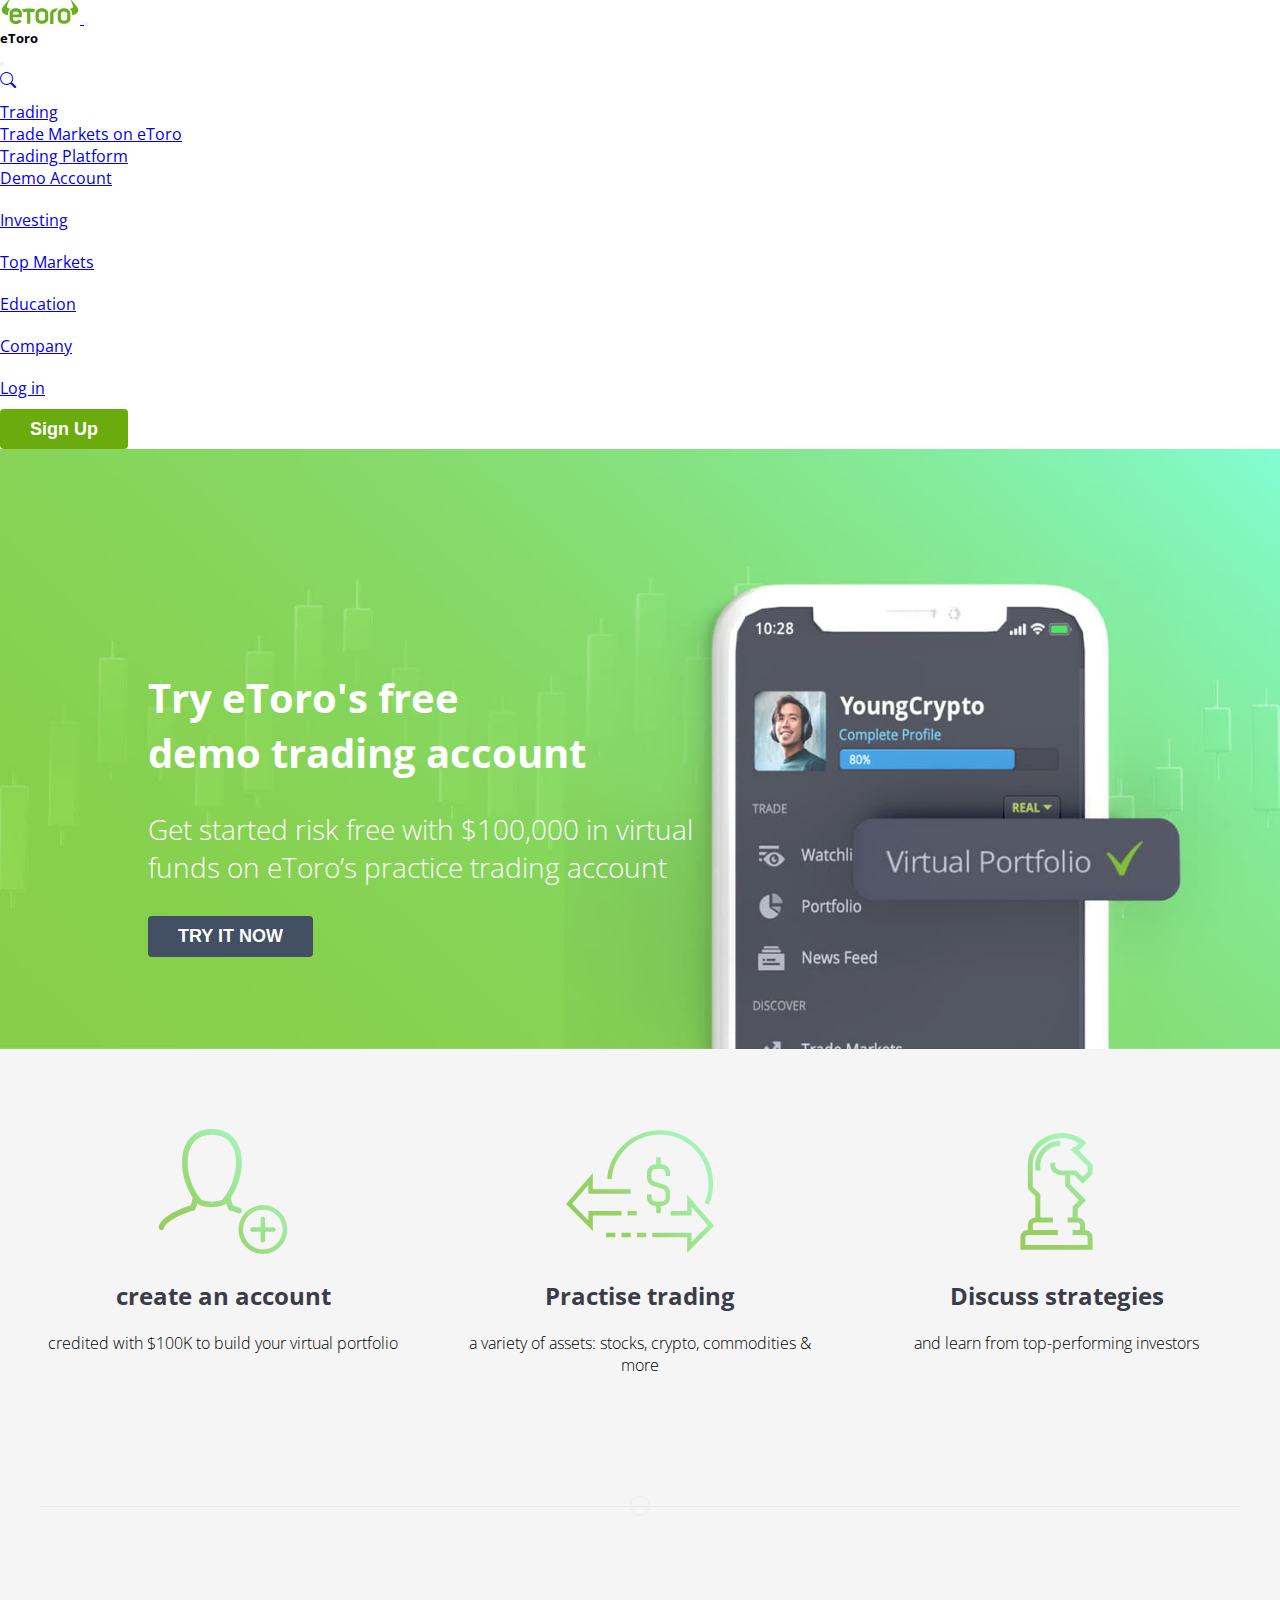
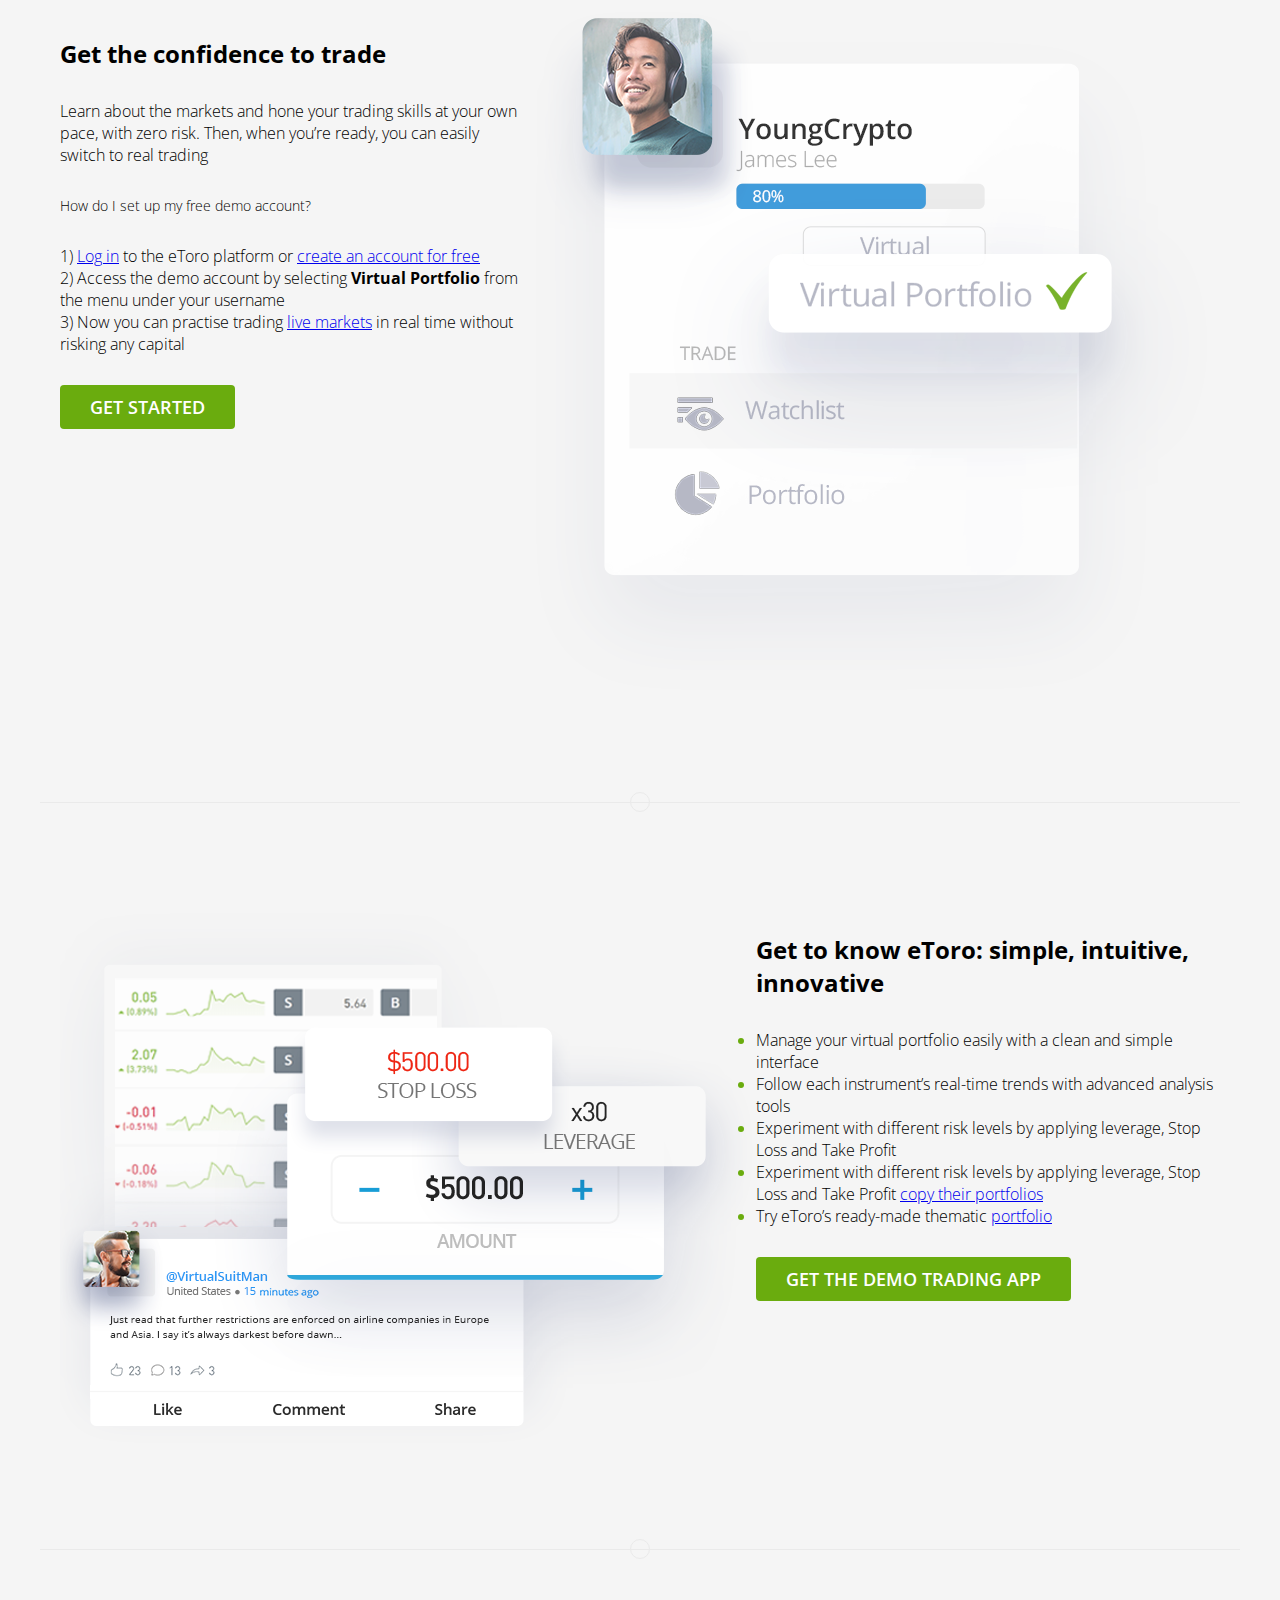
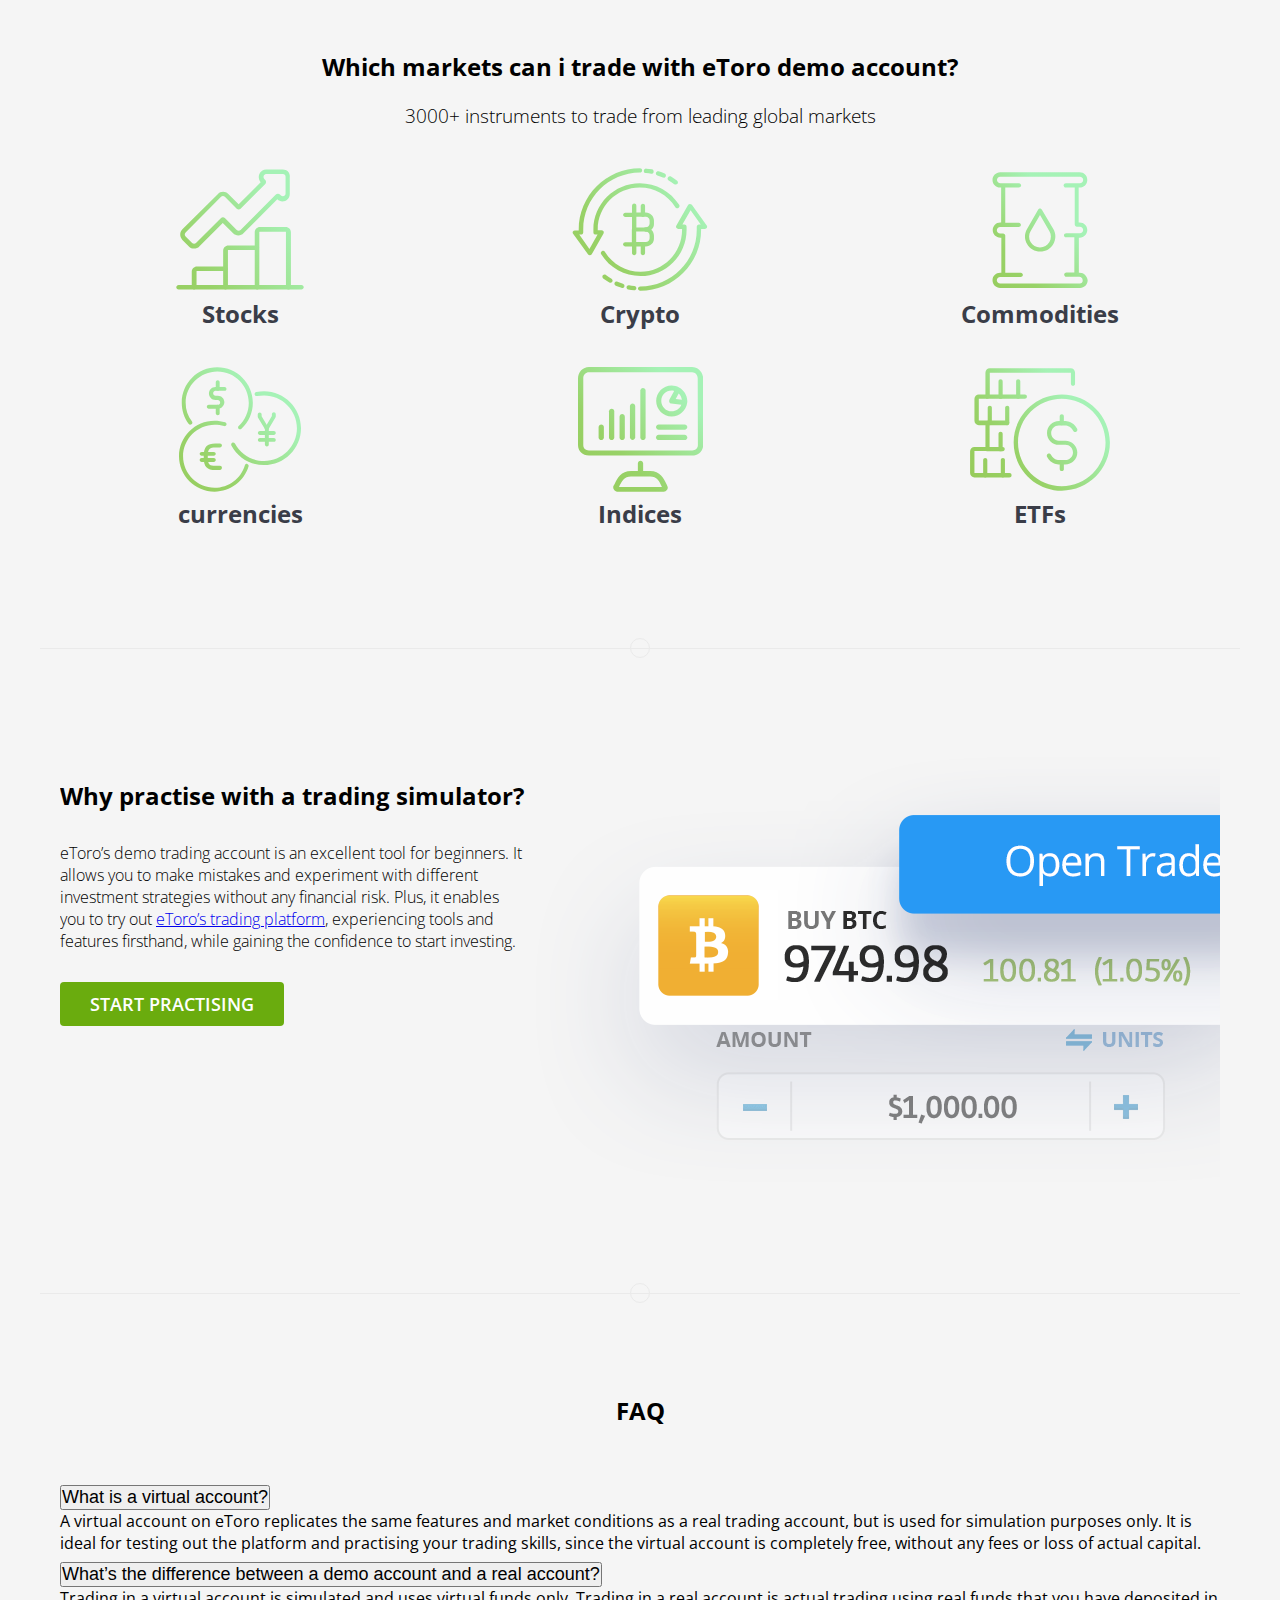
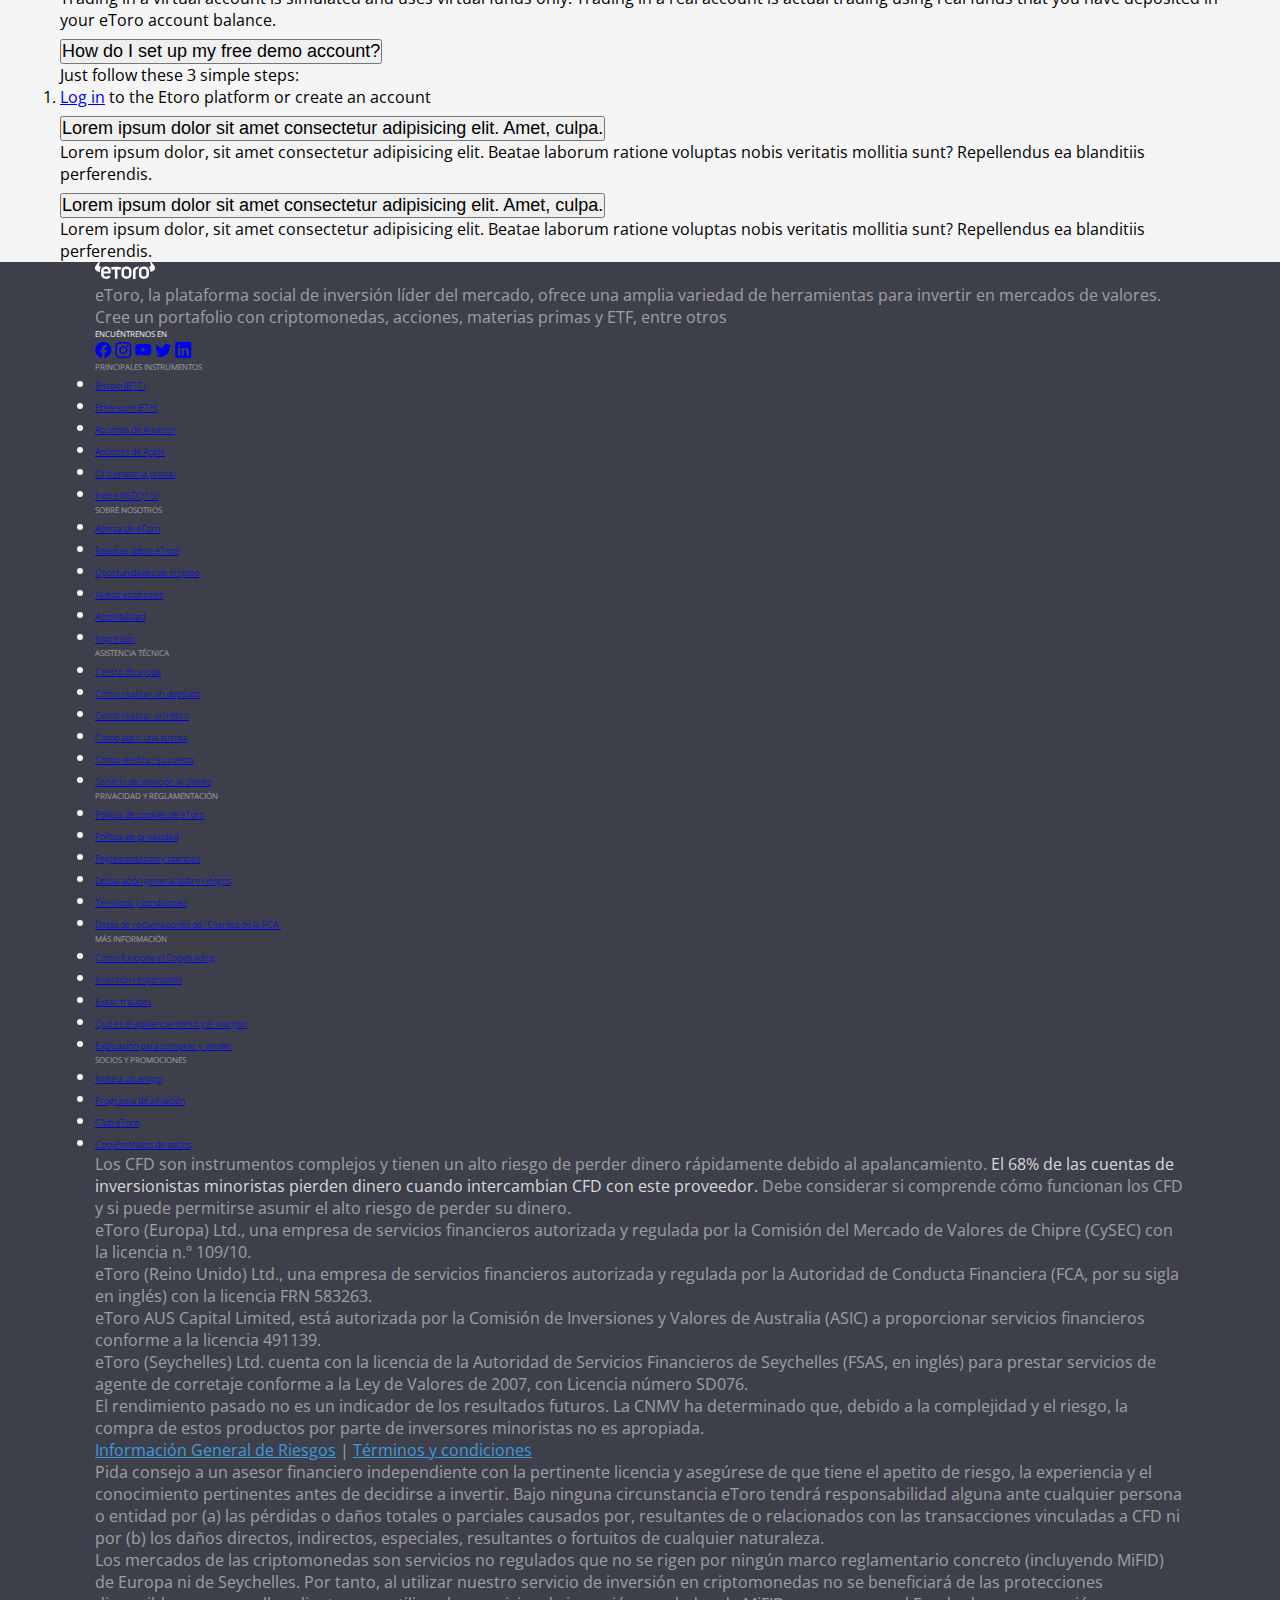
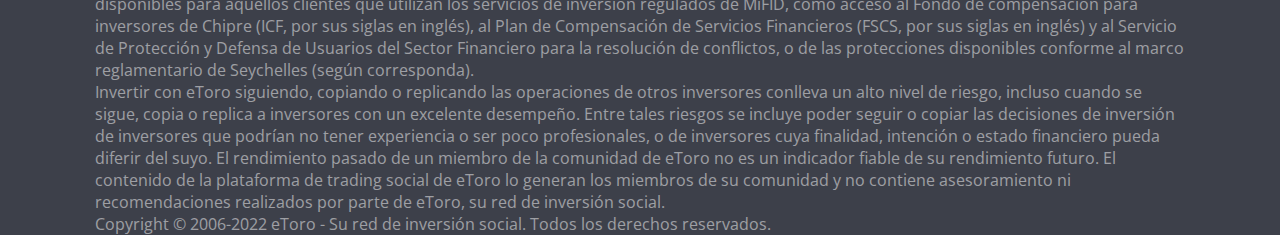
<file: demo.html>
<!DOCTYPE html>
<html lang="en" class="testing">
  <head>
    <meta charset="UTF-8" />
    <meta http-equiv="X-UA-Compatible" content="IE=edge" />
    <meta name="viewport" content="width=device-width, initial-scale=1.0" />
    <!-- Bootstrap css -->
    <link
      href="https://cdn.jsdelivr.net/npm/bootstrap@5.1.3/dist/css/bootstrap.min.css"
      rel="stylesheet"
      integrity="sha384-1BmE4kWBq78iYhFldvKuhfTAU6auU8tT94WrHftjDbrCEXSU1oBoqyl2QvZ6jIW3"
      crossorigin="anonymous"
    />
    <link
      rel="stylesheet"
      href="https://cdn.jsdelivr.net/npm/bootstrap-icons@1.7.2/font/bootstrap-icons.css"
    />
    <!-- Bootstrap css -->
    <link rel="stylesheet" href="style.css" />
    <title>Document</title>
  </head>
  <body>
    <!-- the menu begins here -->
    <nav
      class="navbar navbar-expand-lg navbar-back navbar-light bg-light sticky-top"
    >
      <div class="container-fluid">
        <a class="navbar-brand" href="index.html">
          <img
            src="images/logo.svg"
            alt=""
            width="80"
            height="24"
            class="d-inline-block align-text-top"
          />
        </a>

        <button
          class="navbar-toggler my-3"
          type="button"
          data-bs-toggle="offcanvas"
          data-bs-target="#offcanvasNavbar"
          aria-controls="offcanvasNavbar"
        >
          <span class="navbar-toggler-icon"></span>
        </button>

        <div
          class="offcanvas offcanvas-start"
          tabindex="-1"
          id="offcanvasNavbar"
          aria-labelledby="offcanvasNavbarLabel"
        >
          <div class="offcanvas-header">
            <h5 class="offcanvas-title" id="offcanvasNavbarLabel">eToro</h5>
            <button
              type="button"
              class="btn-close text-reset"
              data-bs-dismiss="offcanvas"
              aria-label="Close"
            ></button>
          </div>
          <div class="offcanvas-body">
            <ul class="navbar-nav justify-content-end flex-grow-1 pe-3">
              <li class="nav-item border-end pt-3 border-2 me-3">
                <a class="nav-link active" aria-current="page" href="#"
                  ><i class="bi bi-search"></i
                ></a>
              </li>
              <li class="nav-item dropdown me-3 menu-i-hov">
                <a
                  class="nav-link dropdown-toggle"
                  href="#"
                  id="offcanvasNavbarDropdown"
                  role="button"
                  data-bs-toggle="dropdown"
                  aria-expanded="false"
                >
                  Trading
                </a>
                <ul
                  class="dropdown-menu mt-3 py-2"
                  aria-labelledby="offcanvasNavbarDropdown"
                >
                  <li>
                    <a class="dropdown-item py-2 fs-4" href="trading.html"
                      >Trade Markets on eToro</a
                    >
                  </li>
                  <li>
                    <a class="dropdown-item py-2 fs-4" href="platforms.html"
                      >Trading Platform</a
                    >
                  </li>
                  <li>
                    <a
                      class="dropdown-item py-2 fs-4 text-success fw-bold"
                      href="demo.html"
                      >Demo Account</a
                    >
                  </li>
                  <!-- <li>
                                  <hr class="dropdown-divider">
                              </li>
                              <li><a class="dropdown-item" href="#">Something else here</a></li> -->
                </ul>
              </li>
              <li class="nav-item me-3 menu-i-hov">
                <a class="nav-link" aria-current="page" href="#">Investing</a>
              </li>
              <li class="nav-item me-3 menu-i-hov">
                <a class="nav-link" href="#">Top Markets</a>
              </li>
              <li class="nav-item me-3 menu-i-hov">
                <a class="nav-link" href="#">Education</a>
              </li>
              <li class="nav-item me-3 menu-i-hov">
                <a class="nav-link" href="#">Company</a>
              </li>
              <li class="nav-item me-3 menu-i-hov">
                <a class="nav-link text-dark ms-2" href="#">Log in</a>
              </li>
            </ul>
            <button
            class="btnA btn-greenA py-0 my-auto text-uppercase text-white fw-bold"
            type="submit"
            style="height: 40px;"
          >
            Sign Up
          </button>
          </div>
        </div>
      </div>
    </nav>
    <!-- the menu ends here -->
    <!-- Header -->
    <header class="headerA">
      <div class="contentA containerA">
        <h2 class="fw-700A">
          Try eToro's free
          <span>demo trading account</span>
        </h2>
        <h3 class="fw-300A">
          Get started risk free with $100,000 in virtual funds on eToro’s
          practice trading account
        </h3>
        <button class="btnA btn-blackA">TRY IT NOW</button>
      </div>
    </header>
    <!-- Header -->

    <!-- benefits -->
    <div class="container-xl">

    
    <section class="benefitsA">
      <div class="contentA ">
        <div class="box-benefitsA">
          <img src="images/create.svg" alt="" />
          <h2 class="fw-700A">create an account</h2>
          <p class="fw-300A">
            credited with $100K to build your virtual portfolio
          </p>
        </div>
        <div class="box-benefitsA">
          <img src="images/practise.svg" alt="" />
          <h2 class="fw-700A">Practise trading</h2>
          <p class="fw-300A">
            a variety of assets: stocks, crypto, commodities & more
          </p>
        </div>
        <div class="box-benefitsA">
          <img src="images/discuss.svg" alt="" />
          <h2 class="fw-700A">Discuss strategies</h2>
          <p class="fw-300A">and learn from top-performing investors</p>
        </div>
      </div>
    </section>

  
    <!-- benefits -->

    <!-- Line -->
    <div class="lineA"></div>
    <!-- Line -->

    <!-- confidence -->
    <section class="confidenceA containerA">
      <div class="contentA">
        <div class="info">
          <div class="box">
            <h2 class="fw-700A">Get the confidence to trade</h2>
            <p class="fw-300A">
              Learn about the markets and hone your trading skills at your own
              pace, with zero risk. Then, when you’re ready, you can easily
              switch to real trading
            </p>

            <h3 class="fw-300A">How do I set up my free demo account?</h3>
          </div>
          <ul class="list list-none">
            <li>
              <p>
                1) <a href="#">Log in</a> to the eToro platform or
                <a href="#">create an account for free</a>
              </p>
            </li>
            <li>
              <p>
                2) Access the demo account by selecting
                <span class="fw-700A">Virtual Portfolio</span> from the menu
                under your username
              </p>
            </li>
            <li>
              <p>
                3) Now you can practise trading <a href="#">live markets</a> in
                real time without risking any capital
              </p>
            </li>
          </ul>
          <div class="txt-center pY-3">
            <a href="#" class="btnA btn-greenA">GET STARTED</a>
          </div>
        </div>
        <img src="images/trade-confidence.png" alt="" />
      </div>
    </section>
    <!-- confidence -->

    <!-- Line -->
    <div class="lineA"></div>
    <!-- Line -->

    <!-- confidence -->
    <section class="confidenceA containerA">
      <div class="contentA flex-reverse">
        <div class="info">
          <div class="box">
            <h2 class="fw-700A">
              Get to know eToro: simple, intuitive, innovative
            </h2>
          </div>
          <ul class="list list-circle">
            <li>
              <p>
                Manage your virtual portfolio easily with a clean and simple
                interface
              </p>
            </li>
            <li>
              <p>
                Follow each instrument’s real-time trends with advanced analysis
                tools
              </p>
            </li>
            <li>
              <p>
                Experiment with different risk levels by applying leverage, Stop
                Loss and Take Profit
              </p>
            </li>
            <li>
              <p>
                Experiment with different risk levels by applying leverage, Stop
                Loss and Take Profit <a href="#">copy their portfolios</a>
              </p>
            </li>
            <li>
              <p>Try eToro’s ready-made thematic <a href="#">portfolio</a></p>
            </li>
          </ul>
          <div class="txt-center pY-3">
            <a href="#" class="btnA btn-greenA">GET THE DEMO TRADING APP</a>
          </div>
        </div>
        <img src="images/get-to-know.png" alt="" />
      </div>
    </section>
    <!-- confidence -->

    <!-- Line -->
    <div class="lineA"></div>
    <!-- Line -->

    <!-- trade -->
    <div class="trade">
      <h2 class="fw-700A">
        Which markets can i trade <span>with eToro demo account?</span>
      </h2>

      <h3 class="fw-300A">
        3000+ instruments to trade from leading global markets
      </h3>

      <div class="contentA">
        <a class="box-benefitsA hover" href="#">
          <img src="images/stocks.svg" alt="" />
          <h2 class="fw-700A">Stocks</h2>
        </a>
        <a class="box-benefitsA hover" href="#">
          <img src="images/cryptocurrencies.svg" alt="" />
          <h2 class="fw-700A">Crypto</h2>
        </a>
        <a class="box-benefitsA hover" href="#">
          <img src="images/commodities.svg" alt="" />
          <h2 class="fw-700A">Commodities</h2>
        </a>

        <a class="box-benefitsA hover" href="#">
          <img src="images/currencies.svg" alt="" />
          <h2 class="fw-700A">currencies</h2>
        </a>

        <a class="box-benefitsA hover" href="#">
          <img src="images/indices.svg" alt="" />
          <h2 class="fw-700A">Indices</h2>
        </a>

        <a class="box-benefitsA hover" href="#">
          <img src="images/etf.svg" alt="" />
          <h2 class="fw-700A">ETFs</h2>
        </a>
      </div>
    </div>
    <!-- trade -->

    <!-- Line -->
    <div class="lineA"></div>
    <!-- Line -->

    <!-- confidence -->
    <section class="confidenceA containerA">
      <div class="contentA">
        <div class="info">
          <div class="box">
            <h2 class="fw-700A">Why practise with a trading simulator?</h2>

            <p class="fw-300A">
              eToro’s demo trading account is an excellent tool for beginners.
              It allows you to make mistakes and experiment with different
              investment strategies without any financial risk. Plus, it enables
              you to try out <a href="#">eToro’s trading platform</a>,
              experiencing tools and features firsthand, while gaining the
              confidence to start investing.
            </p>
          </div>

          <div class="txt-center pY-3">
            <a href="#" class="btnA btn-greenA">START PRACTISING</a>
          </div>
        </div>
        <img src="images/trading-simulator.png" alt="" />
      </div>
    </section>
    <!-- confidence -->

    <!-- Line -->
    <div class="lineA"></div>
    <!-- Line -->

    <!-- faq -->
    <section class="faq">
      <h2 class="fw-700A txt-center">FAQ</h2>

      <div class="contentA containerA">
        <div class="accordion accordion-flush" id="accordionFlushExample">
          <div class="accordion-item">
            <h2 class="accordion-header" id="flush-headingOne">
              <button
                class="accordion-button collapsed"
                type="button"
                data-bs-toggle="collapse"
                data-bs-target="#flush-collapseOne"
                aria-expanded="false"
                aria-controls="flush-collapseOne"
              >
                What is a virtual account?
              </button>
            </h2>
            <div
              id="flush-collapseOne"
              class="accordion-collapse collapse"
              aria-labelledby="flush-headingOne"
              data-bs-parent="#accordionFlushExample"
            >
              <div class="accordion-body">
                <p>
                  A virtual account on eToro replicates the same features and
                  market conditions as a real trading account, but is used for
                  simulation purposes only. It is ideal for testing out the
                  platform and practising your trading skills, since the virtual
                  account is completely free, without any fees or loss of actual
                  capital.
                </p>
              </div>
            </div>
          </div>
          <div class="accordion-item">
            <h2 class="accordion-header" id="flush-headingTwo">
              <button
                class="accordion-button collapsed"
                type="button"
                data-bs-toggle="collapse"
                data-bs-target="#flush-collapseTwo"
                aria-expanded="false"
                aria-controls="flush-collapseTwo"
              >
                What’s the difference between a demo account and a real account?
              </button>
            </h2>
            <div
              id="flush-collapseTwo"
              class="accordion-collapse collapse"
              aria-labelledby="flush-headingTwo"
              data-bs-parent="#accordionFlushExample"
            >
              <div class="accordion-body">
                <p>
                  Trading in a virtual account is simulated and uses virtual
                  funds only. Trading in a real account is actual trading using
                  real funds that you have deposited in your eToro account
                  balance.
                </p>
              </div>
            </div>
          </div>
          <div class="accordion-item">
            <h2 class="accordion-header" id="flush-headingThree">
              <button
                class="accordion-button collapsed"
                type="button"
                data-bs-toggle="collapse"
                data-bs-target="#flush-collapseThree"
                aria-expanded="false"
                aria-controls="flush-collapseThree"
              >
                How do I set up my free demo account?
              </button>
            </h2>
            <div
              id="flush-collapseThree"
              class="accordion-collapse collapse"
              aria-labelledby="flush-headingThree"
              data-bs-parent="#accordionFlushExample"
            >
              <div class="accordion-body">
                <p>Just follow these 3 simple steps:</p>
                <ol>
                  <li>
                    <p>
                      <a href="#">Log in</a> to the Etoro platform or create an
                      account
                    </p>
                  </li>
                </ol>
              </div>
            </div>
          </div>
          <div class="accordion-item">
            <h2 class="accordion-header" id="i4">
              <button
                class="accordion-button collapsed"
                type="button"
                data-bs-toggle="collapse"
                data-bs-target="#i43"
                aria-expanded="false"
                aria-controls="i43"
              >
                Lorem ipsum dolor sit amet consectetur adipisicing elit. Amet,
                culpa.
              </button>
            </h2>
            <div
              id="i43"
              class="accordion-collapse collapse"
              aria-labelledby="i4"
              data-bs-parent="#accordionFlushExample"
            >
              <div class="accordion-body">
                <p>
                  Lorem ipsum dolor, sit amet consectetur adipisicing elit.
                  Beatae laborum ratione voluptas nobis veritatis mollitia sunt?
                  Repellendus ea blanditiis perferendis.
                </p>
              </div>
            </div>
          </div>
          <div class="accordion-item">
            <h2 class="accordion-header" id="i5">
              <button
                class="accordion-button collapsed"
                type="button"
                data-bs-toggle="collapse"
                data-bs-target="#i53"
                aria-expanded="false"
                aria-controls="i53"
              >
                Lorem ipsum dolor sit amet consectetur adipisicing elit. Amet,
                culpa.
              </button>
            </h2>
            <div
              id="i53"
              class="accordion-collapse collapse"
              aria-labelledby="i5"
              data-bs-parent="#accordionFlushExample"
            >
              <div class="accordion-body">
                <p>
                  Lorem ipsum dolor, sit amet consectetur adipisicing elit.
                  Beatae laborum ratione voluptas nobis veritatis mollitia sunt?
                  Repellendus ea blanditiis perferendis.
                </p>
              </div>
            </div>
          </div>
        </div>
      </div>
    </section>
  </div>
    <!-- faq -->

    <footer class="bg-light-grey mt-5">
      <div class="container-content p-5">
        <div class="row g-5">
          <div class="col-md-3">
            <a href="#" class="navbar-brand">
              <img
                src="images/logo-white.svg"
                alt="logo Etoro"
                class="img-fluid pb-2"
                style="width: 6rem; margin-top: -2rem"
              />
            </a>
            <p class="light-grey-content fw-lighter">
              eToro, la plataforma social de inversión líder del mercado, ofrece
              una amplia variedad de herramientas para invertir en mercados de
              valores. Cree un portafolio con criptomonedas, acciones, materias
              primas y ETF, entre otros
            </p>
            <p class="text-white fs-8 pt-5">ENCUÉNTRENOS EN</p>
            <a href="#" class="fs-5 me-3 text-white"
              ><i class="bi bi-facebook facebook-hover"></i
            ></a>
            <a href="#" class="fs-5 me-3 text-white"
              ><i class="bi bi-instagram instagram-hover"></i
            ></a>
            <a href="#" class="fs-5 me-3 text-white"
              ><i class="bi bi-youtube youtube-hover"></i
            ></a>
            <a href="#" class="fs-5 me-3 text-white"
              ><i class="bi bi-twitter twitter-hover"></i
            ></a>
            <a href="#" class="fs-5 text-white"
              ><i class="bi bi-linkedin linkedin-hover"></i
            ></a>
          </div>
          <!-- Col-md-3 -->

          <div class="col-md-3">
            <p class="light-grey-content fs-8 fw-light">
              PRINCIPALES INSTRUMENTOS
            </p>
            <ul class="list-unstyled">
              <li>
                <a href="#" class="text-white text-decoration-none fs-9 fw-300"
                  >Bitcoin (BTC)</a
                >
              </li>
              <li>
                <a href="#" class="text-white text-decoration-none fs-9 fw-300"
                  >Ethereum (ETH)</a
                >
              </li>
              <li>
                <a href="#" class="text-white text-decoration-none fs-9 fw-300"
                  >Acciones de Amazon</a
                >
              </li>
              <li>
                <a href="#" class="text-white text-decoration-none fs-9 fw-300"
                  >Acciones de Apple</a
                >
              </li>
              <li>
                <a href="#" class="text-white text-decoration-none fs-9 fw-300"
                  >Oro (materia prima)</a
                >
              </li>
              <li>
                <a href="#" class="text-white text-decoration-none fs-9 fw-300"
                  >Índice NSDQ100</a
                >
              </li>
            </ul>

            <p class="light-grey-content fs-8 fw-light">SOBRE NOSOTROS</p>
            <ul class="list-unstyled">
              <li>
                <a href="#" class="text-white text-decoration-none fs-9 fw-300"
                  >Acerca de eToro</a
                >
              </li>
              <li>
                <a href="#" class="text-white text-decoration-none fs-9 fw-300"
                  >Reseñas sobre eToro</a
                >
              </li>
              <li>
                <a href="#" class="text-white text-decoration-none fs-9 fw-300"
                  >Oportunidades de empleo</a
                >
              </li>
              <li>
                <a href="#" class="text-white text-decoration-none fs-9 fw-300"
                  >Nuestras oficinas</a
                >
              </li>
              <li>
                <a href="#" class="text-white text-decoration-none fs-9 fw-300"
                  >Accesibilidad</a
                >
              </li>
              <li>
                <a href="#" class="text-white text-decoration-none fs-9 fw-300"
                  >Impresión</a
                >
              </li>
            </ul>
          </div>
          <!-- Col-md-3 -->

          <div class="col-md-3">
            <p class="light-grey-content fs-8 fw-light">ASISTENCIA TÉCNICA</p>
            <ul class="list-unstyled">
              <li>
                <a href="#" class="text-white text-decoration-none fs-9 fw-300"
                  >Centro de ayuda</a
                >
              </li>
              <li>
                <a href="#" class="text-white text-decoration-none fs-9 fw-300"
                  >Cómo realizar un depósito</a
                >
              </li>
              <li>
                <a href="#" class="text-white text-decoration-none fs-9 fw-300"
                  >Cómo realizar un retiro</a
                >
              </li>
              <li>
                <a href="#" class="text-white text-decoration-none fs-9 fw-300"
                  >Cómo abrir una cuenta</a
                >
              </li>
              <li>
                <a href="#" class="text-white text-decoration-none fs-9 fw-300"
                  >Cómo verificar su cuenta</a
                >
              </li>
              <li>
                <a href="#" class="text-white text-decoration-none fs-9 fw-300"
                  >Servicio de atención al cliente</a
                >
              </li>
            </ul>

            <p class="light-grey-content fs-8 fw-light">
              PRIVACIDAD Y REGLAMENTACIÓN
            </p>
            <ul class="list-unstyled">
              <li>
                <a href="#" class="text-white text-decoration-none fs-9 fw-300"
                  >Política de cookies de eToro</a
                >
              </li>
              <li>
                <a href="#" class="text-white text-decoration-none fs-9 fw-300"
                  >Política de privacidad</a
                >
              </li>
              <li>
                <a href="#" class="text-white text-decoration-none fs-9 fw-300"
                  >Reglamentación y licencias</a
                >
              </li>
              <li>
                <a href="#" class="text-white text-decoration-none fs-9 fw-300"
                  >Declaración general sobre riesgos</a
                >
              </li>
              <li>
                <a href="#" class="text-white text-decoration-none fs-9 fw-300"
                  >Términos y condiciones</a
                >
              </li>
              <li>
                <a href="#" class="text-white text-decoration-none fs-9 fw-300"
                  >Datos de reclamaciones de “Clientes de la FCA”</a
                >
              </li>
            </ul>
          </div>
          <!-- Col-md-3 -->

          <div class="col-md-3">
            <p class="light-grey-content fs-8 fw-light">MÁS INFORMACIÓN</p>
            <ul class="list-unstyled">
              <li>
                <a href="#" class="text-white text-decoration-none fs-9 fw-300"
                  >Cómo funciona el Copytrading</a
                >
              </li>
              <li>
                <a href="#" class="text-white text-decoration-none fs-9 fw-300"
                  >Inversión responsable</a
                >
              </li>
              <li>
                <a href="#" class="text-white text-decoration-none fs-9 fw-300"
                  >Evitar fraudes</a
                >
              </li>
              <li>
                <a href="#" class="text-white text-decoration-none fs-9 fw-300"
                  >Qué es el apalancamiento y el margen</a
                >
              </li>
              <li>
                <a href="#" class="text-white text-decoration-none fs-9 fw-300"
                  >Explicación para comprar y vender</a
                >
              </li>
            </ul>

            <p class="light-grey-content fs-8 fw-light">SOCIOS Y PROMOCIONES</p>
            <ul class="list-unstyled">
              <li>
                <a href="#" class="text-white text-decoration-none fs-9 fw-300"
                  >Invite a un amigo</a
                >
              </li>
              <li>
                <a href="#" class="text-white text-decoration-none fs-9 fw-300"
                  >Programa de afiliación</a
                >
              </li>
              <li>
                <a href="#" class="text-white text-decoration-none fs-9 fw-300"
                  >Club eToro</a
                >
              </li>
              <li>
                <a href="#" class="text-white text-decoration-none fs-9 fw-300"
                  >CopyPortfolios de socios</a
                >
              </li>
            </ul>
          </div>
          <!-- Col-md-3 -->
        </div>
        <!-- Row -->

        <section class="border-top light-grey-content fw-lighter pt-5 mt-5">
          <p>
            Los CFD son instrumentos complejos y tienen un alto riesgo de perder
            dinero rápidamente debido al apalancamiento.
            <span class="text-white-medium fw-bold"
              >El 68% de las cuentas de inversionistas minoristas pierden dinero
              cuando intercambian CFD con este proveedor.</span
            >
            Debe considerar si comprende cómo funcionan los CFD y si puede
            permitirse asumir el alto riesgo de perder su dinero.
          </p>
          <p>
            eToro (Europa) Ltd., una empresa de servicios financieros autorizada
            y regulada por la Comisión del Mercado de Valores de Chipre (CySEC)
            con la licencia n.º 109/10.
          </p>
          <p>
            eToro (Reino Unido) Ltd., una empresa de servicios financieros
            autorizada y regulada por la Autoridad de Conducta Financiera (FCA,
            por su sigla en inglés) con la licencia FRN 583263.
          </p>
          <p>
            eToro AUS Capital Limited, está autorizada por la Comisión de
            Inversiones y Valores de Australia (ASIC) a proporcionar servicios
            financieros conforme a la licencia 491139.
          </p>
          <p>
            eToro (Seychelles) Ltd. cuenta con la licencia de la Autoridad de
            Servicios Financieros de Seychelles (FSAS, en inglés) para prestar
            servicios de agente de corretaje conforme a la Ley de Valores de
            2007, con Licencia número SD076.
          </p>
          <p>
            El rendimiento pasado no es un indicador de los resultados futuros.
            La CNMV ha determinado que, debido a la complejidad y el riesgo, la
            compra de estos productos por parte de inversores minoristas no es
            apropiada.
          </p>
          <a
            href="#"
            class="links-color text-decoration-none d-inline-block fw-lighter mb-2"
            >Información General de Riesgos</a
          >
          &#124;
          <a
            href="#"
            class="links-color text-decoration-none d-inline-block fw-lighter mb-2"
            >Términos y condiciones</a
          >
          <p>
            Pida consejo a un asesor financiero independiente con la pertinente
            licencia y asegúrese de que tiene el apetito de riesgo, la
            experiencia y el conocimiento pertinentes antes de decidirse a
            invertir. Bajo ninguna circunstancia eToro tendrá responsabilidad
            alguna ante cualquier persona o entidad por (a) las pérdidas o daños
            totales o parciales causados por, resultantes de o relacionados con
            las transacciones vinculadas a CFD ni por (b) los daños directos,
            indirectos, especiales, resultantes o fortuitos de cualquier
            naturaleza.
          </p>
          <p>
            Los mercados de las criptomonedas son servicios no regulados que no
            se rigen por ningún marco reglamentario concreto (incluyendo MiFID)
            de Europa ni de Seychelles. Por tanto, al utilizar nuestro servicio
            de inversión en criptomonedas no se beneficiará de las protecciones
            disponibles para aquellos clientes que utilizan los servicios de
            inversión regulados de MiFID, como acceso al Fondo de compensación
            para inversores de Chipre (ICF, por sus siglas en inglés), al Plan
            de Compensación de Servicios Financieros (FSCS, por sus siglas en
            inglés) y al Servicio de Protección y Defensa de Usuarios del Sector
            Financiero para la resolución de conflictos, o de las protecciones
            disponibles conforme al marco reglamentario de Seychelles (según
            corresponda).
          </p>
          <p>
            Invertir con eToro siguiendo, copiando o replicando las operaciones
            de otros inversores conlleva un alto nivel de riesgo, incluso cuando
            se sigue, copia o replica a inversores con un excelente desempeño.
            Entre tales riesgos se incluye poder seguir o copiar las decisiones
            de inversión de inversores que podrían no tener experiencia o ser
            poco profesionales, o de inversores cuya finalidad, intención o
            estado financiero pueda diferir del suyo. El rendimiento pasado de
            un miembro de la comunidad de eToro no es un indicador fiable de su
            rendimiento futuro. El contenido de la plataforma de trading social
            de eToro lo generan los miembros de su comunidad y no contiene
            asesoramiento ni recomendaciones realizados por parte de eToro, su
            red de inversión social.
          </p>
          <p>
            Copyright &copy; 2006-2022 eToro - Su red de inversión social. Todos
            los derechos reservados.
          </p>
        </section>
      </div>
      <!-- Container -->
    </footer>
    <!-- Footer -->

    <!-- Boostrap -->
    <script
      src="https://cdn.jsdelivr.net/npm/@popperjs/core@2.10.2/dist/umd/popper.min.js"
      integrity="sha384-7+zCNj/IqJ95wo16oMtfsKbZ9ccEh31eOz1HGyDuCQ6wgnyJNSYdrPa03rtR1zdB"
      crossorigin="anonymous"
    ></script>
    <script
      src="https://cdn.jsdelivr.net/npm/bootstrap@5.1.3/dist/js/bootstrap.min.js"
      integrity="sha384-QJHtvGhmr9XOIpI6YVutG+2QOK9T+ZnN4kzFN1RtK3zEFEIsxhlmWl5/YESvpZ13"
      crossorigin="anonymous"
    ></script>
    <!-- Boostrap -->
  </body>
</html>
</file>
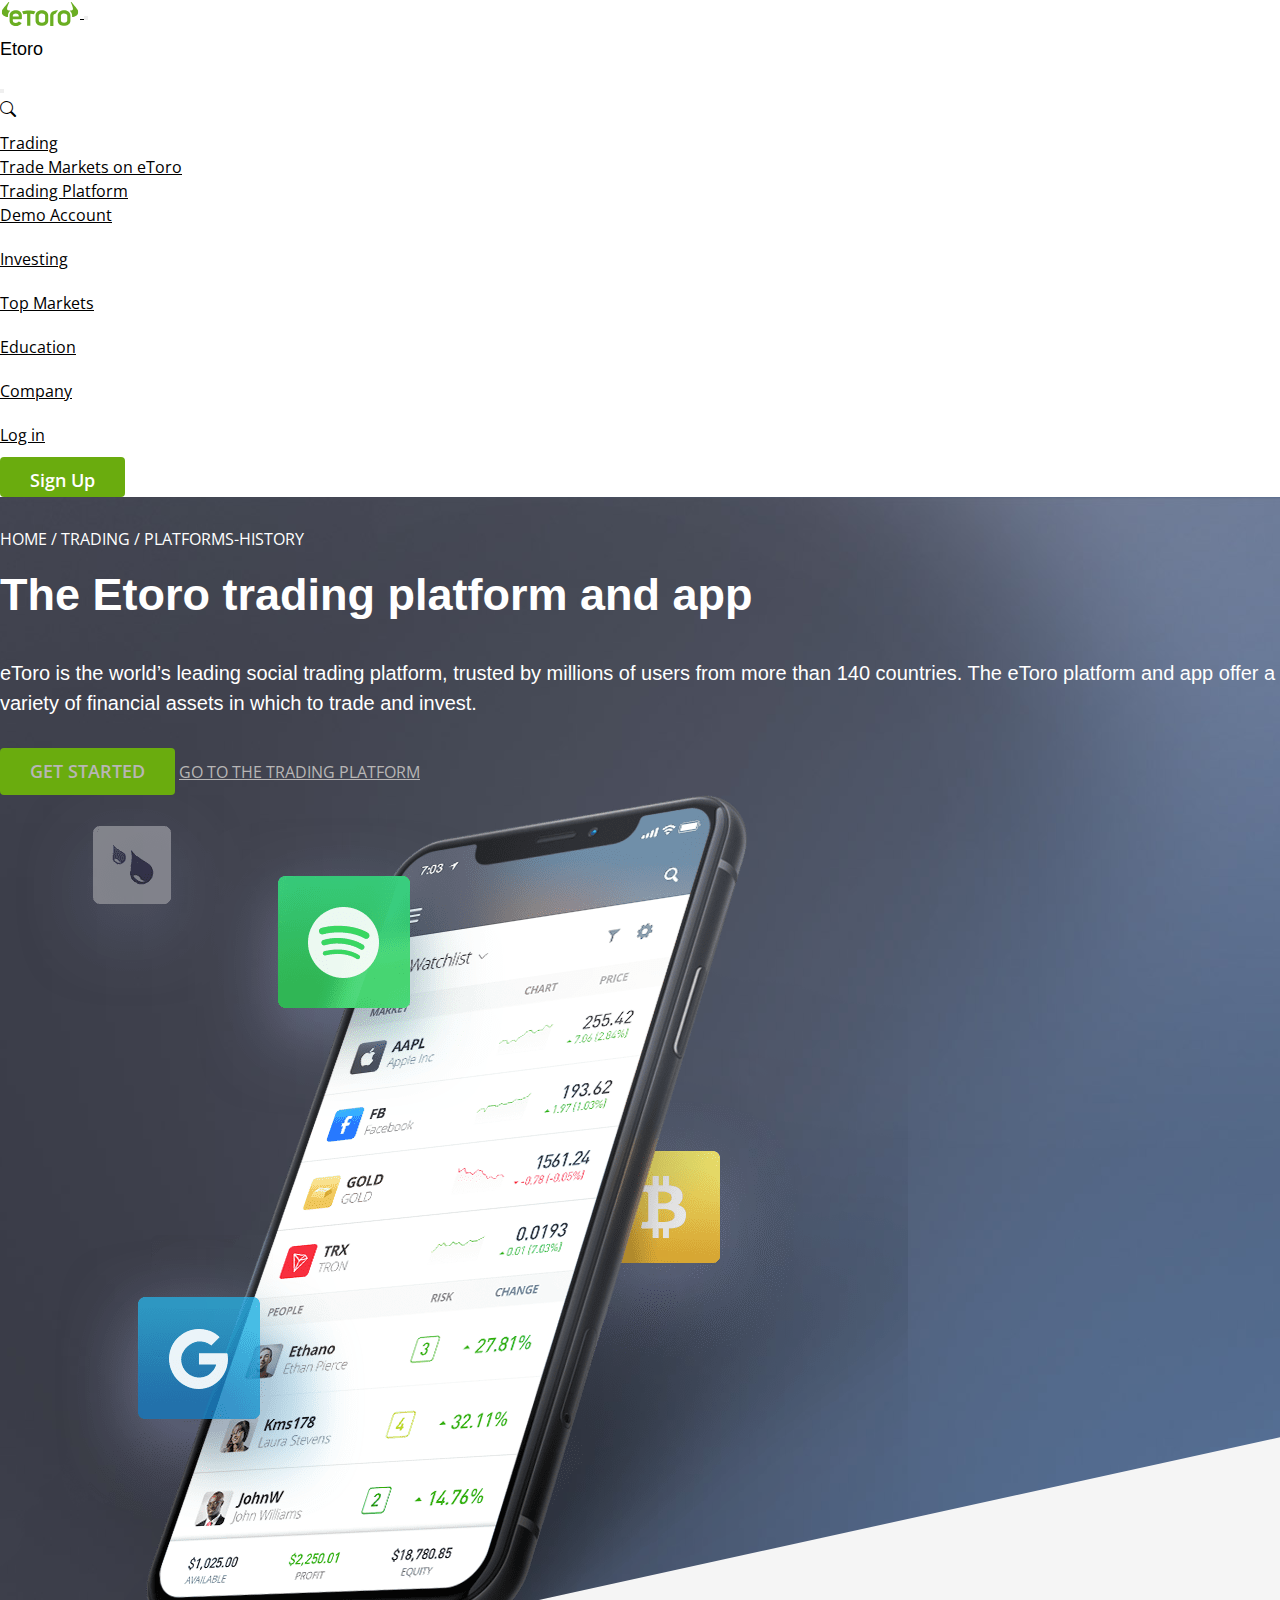
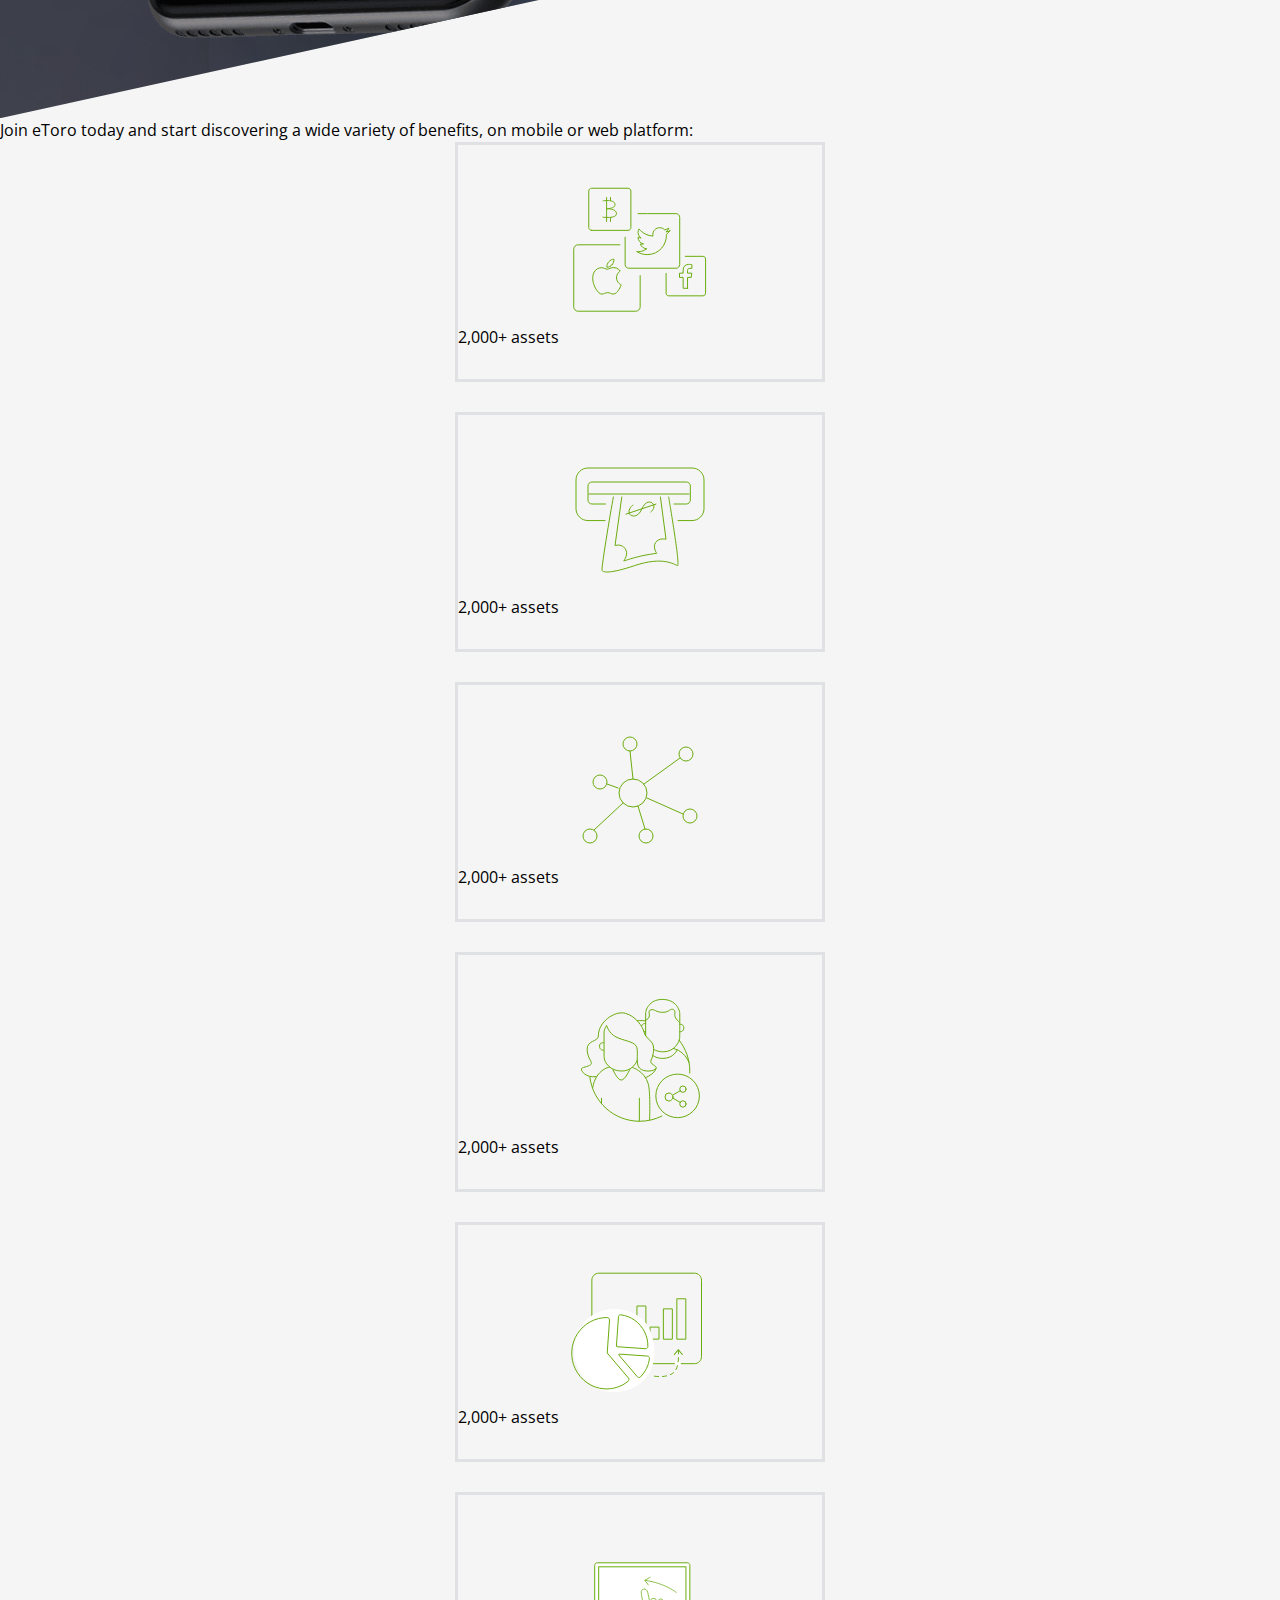
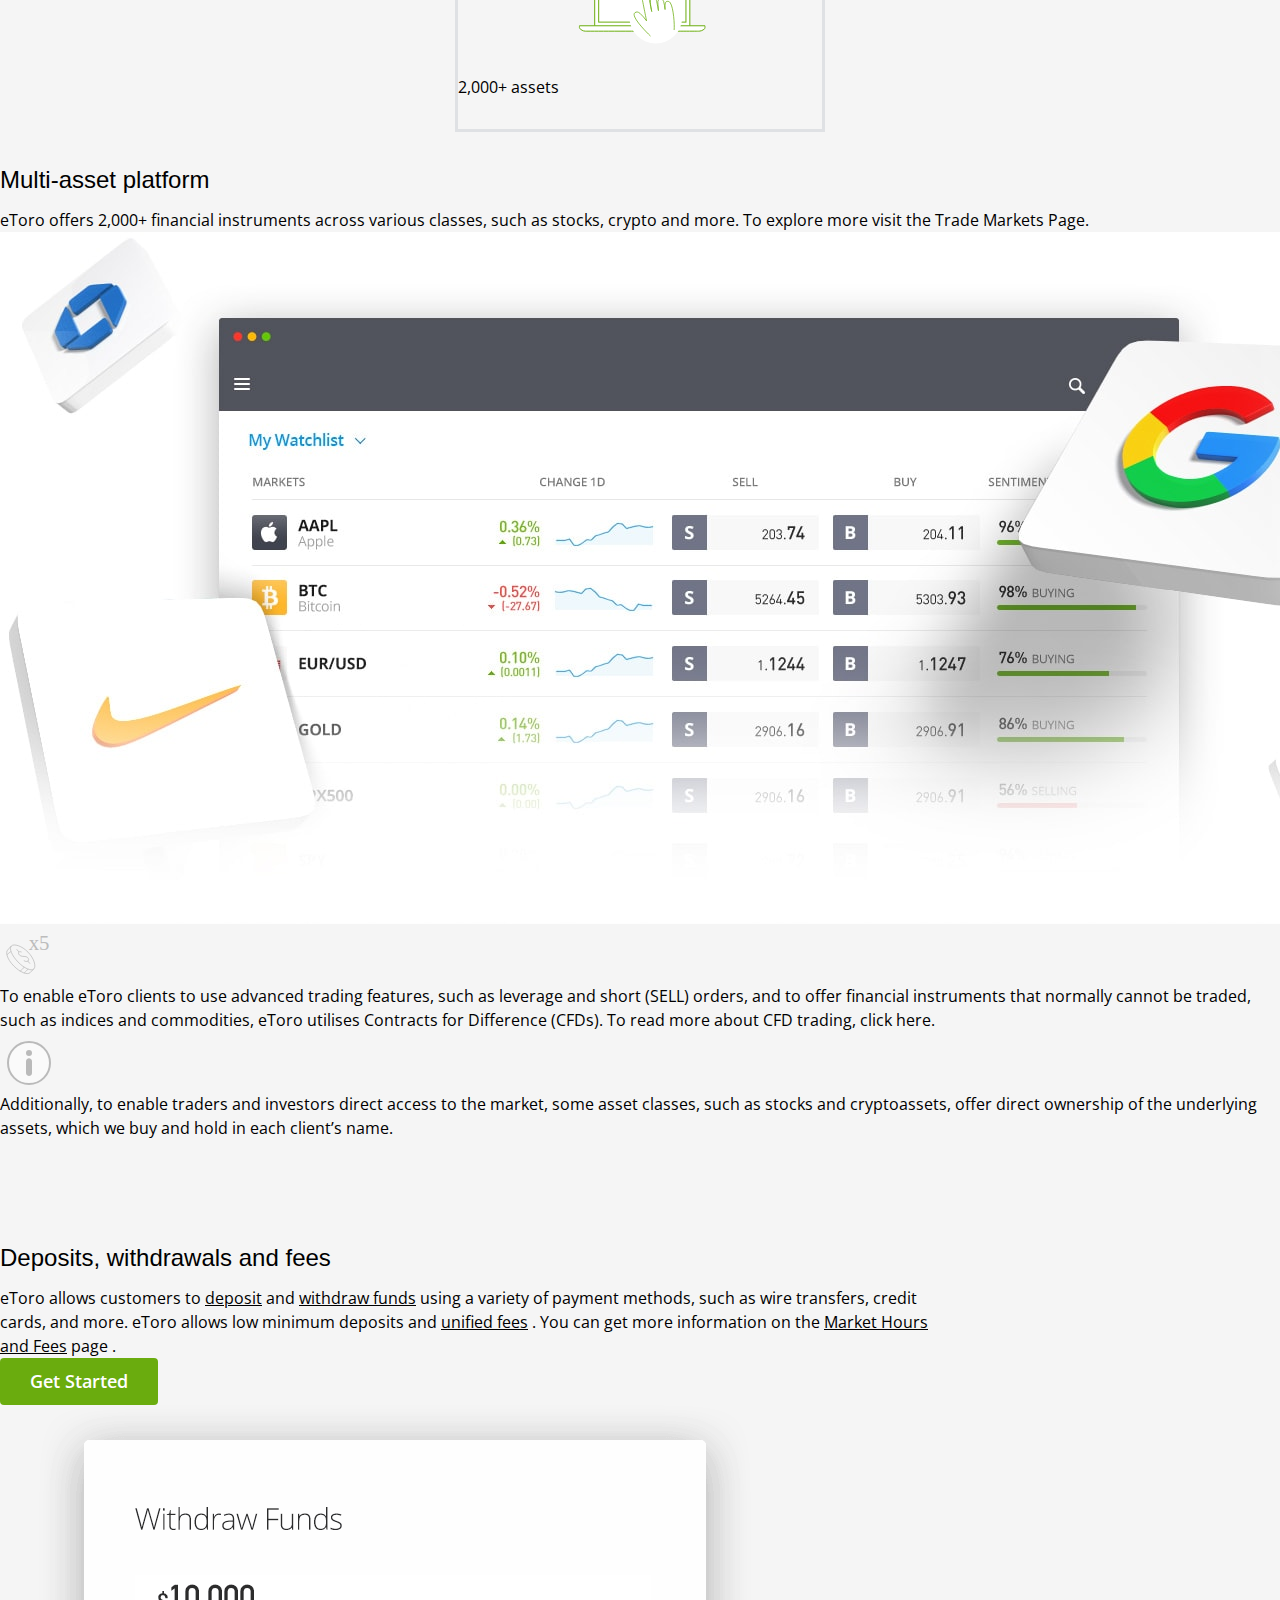
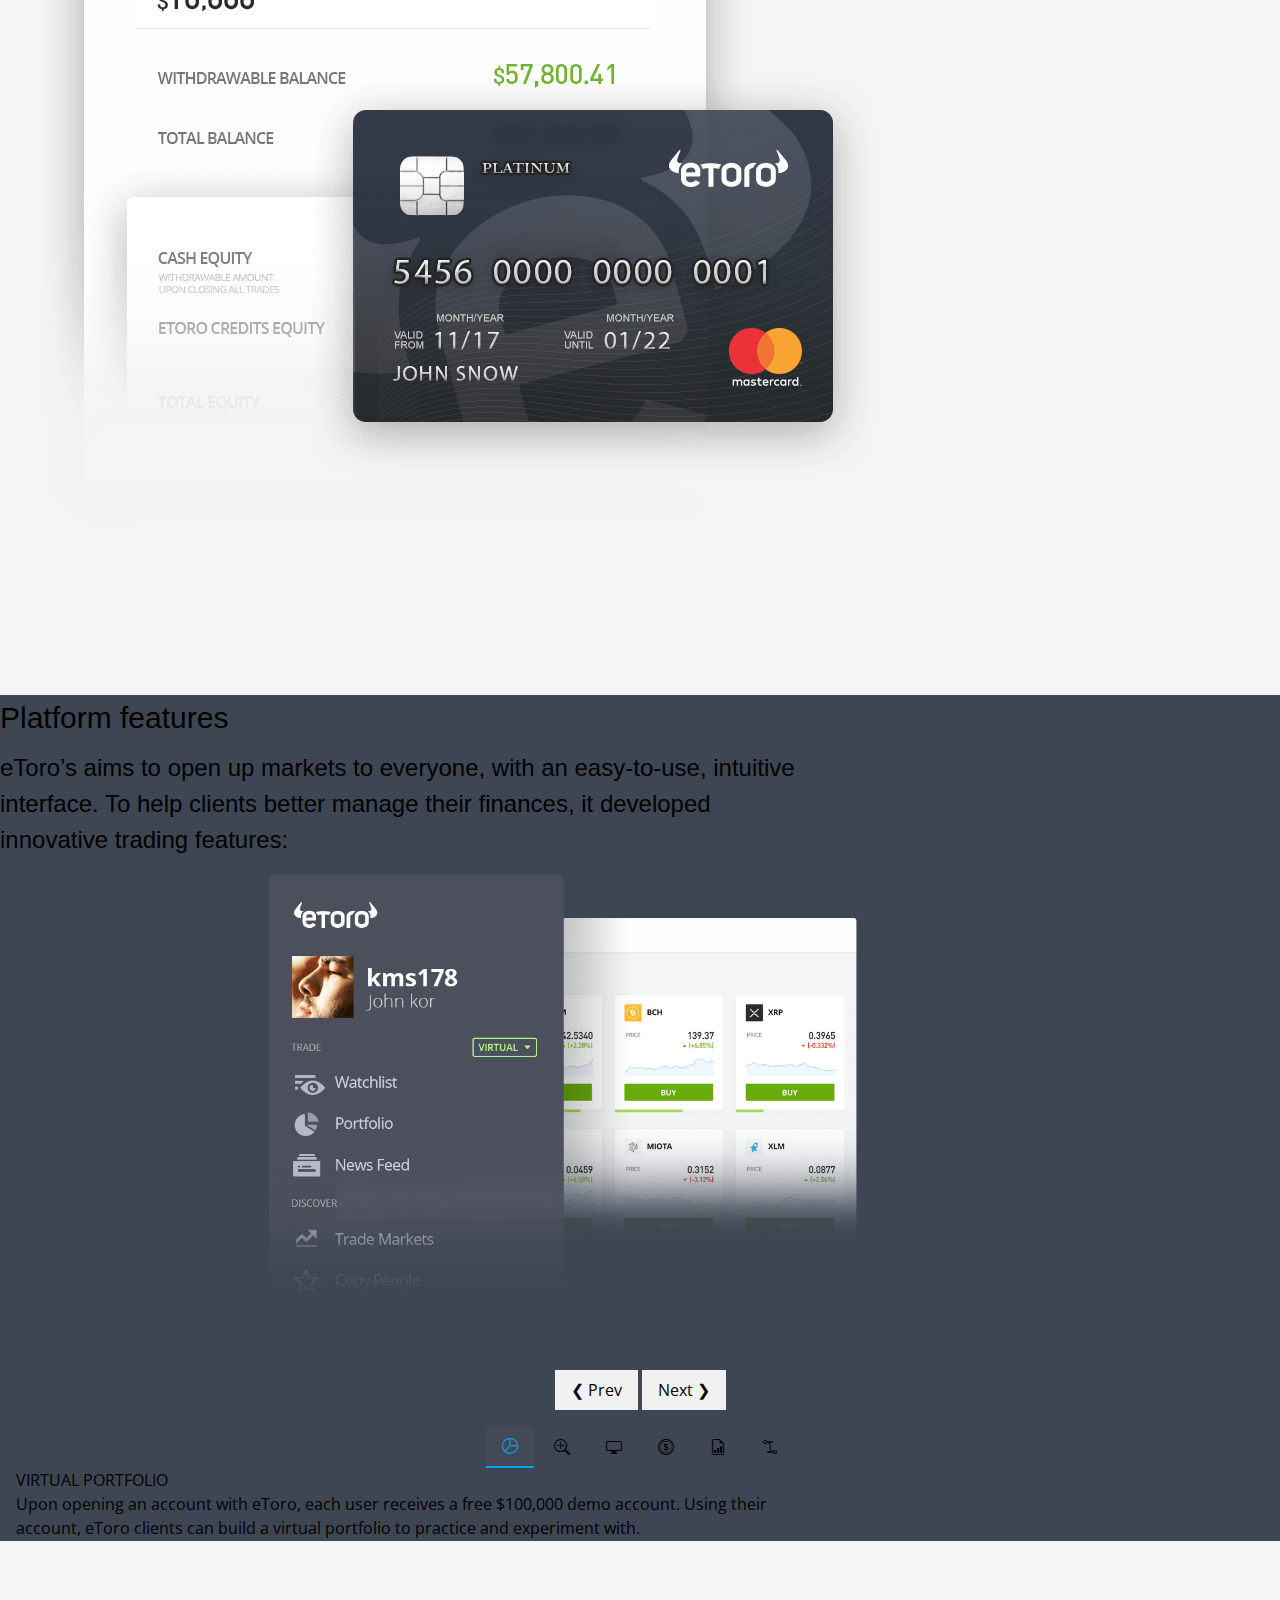
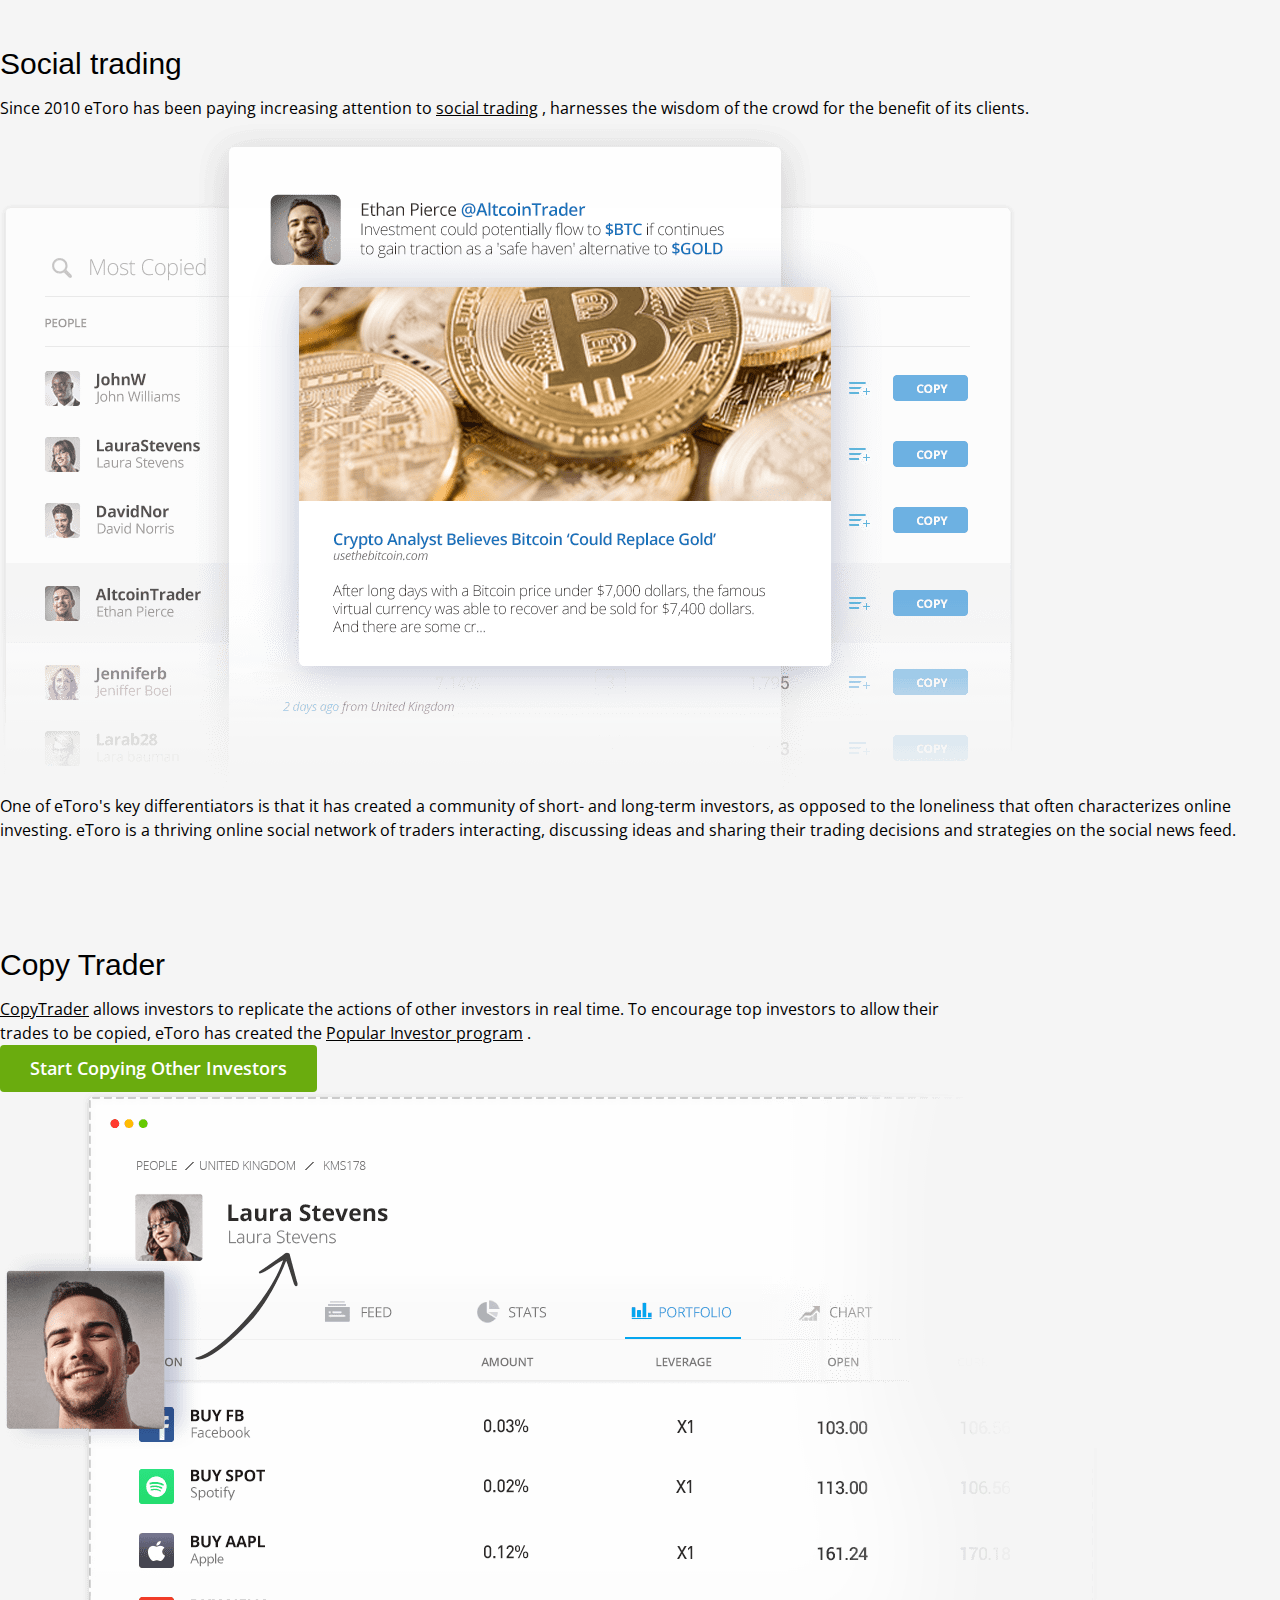
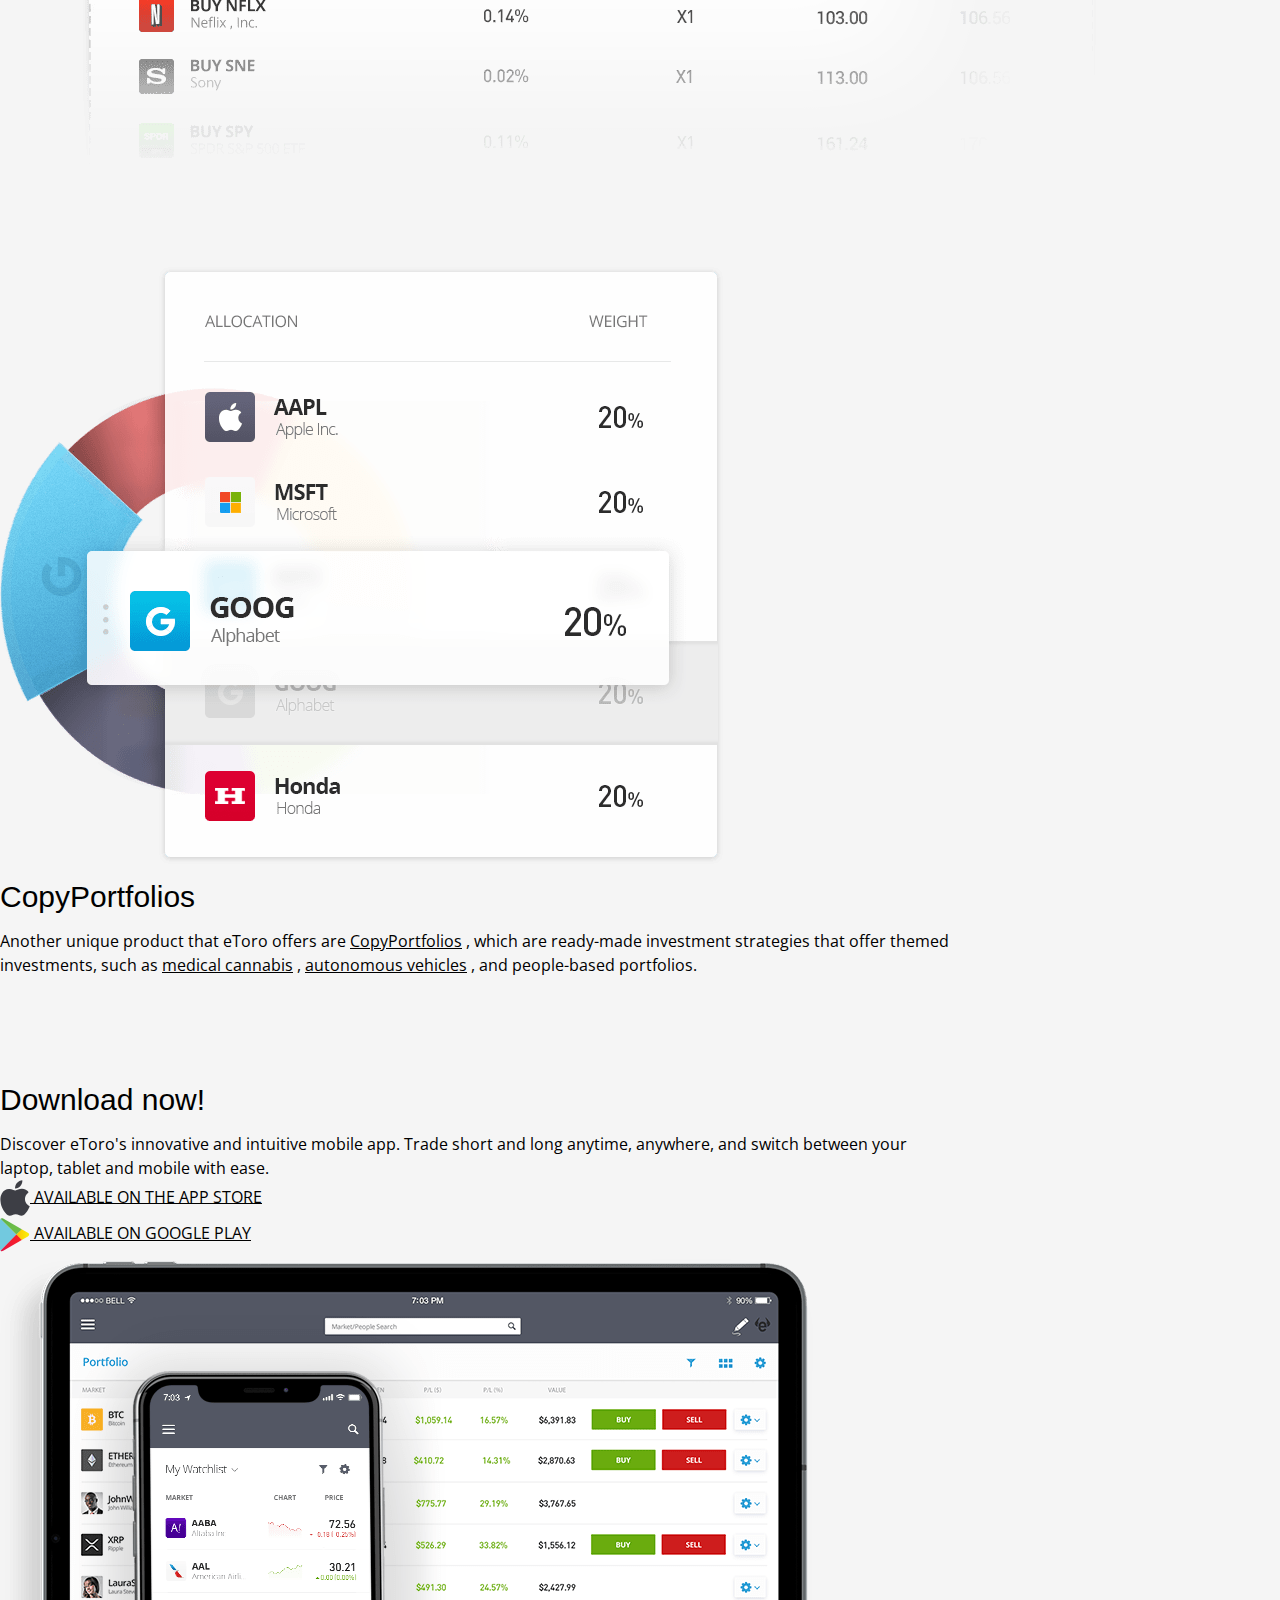
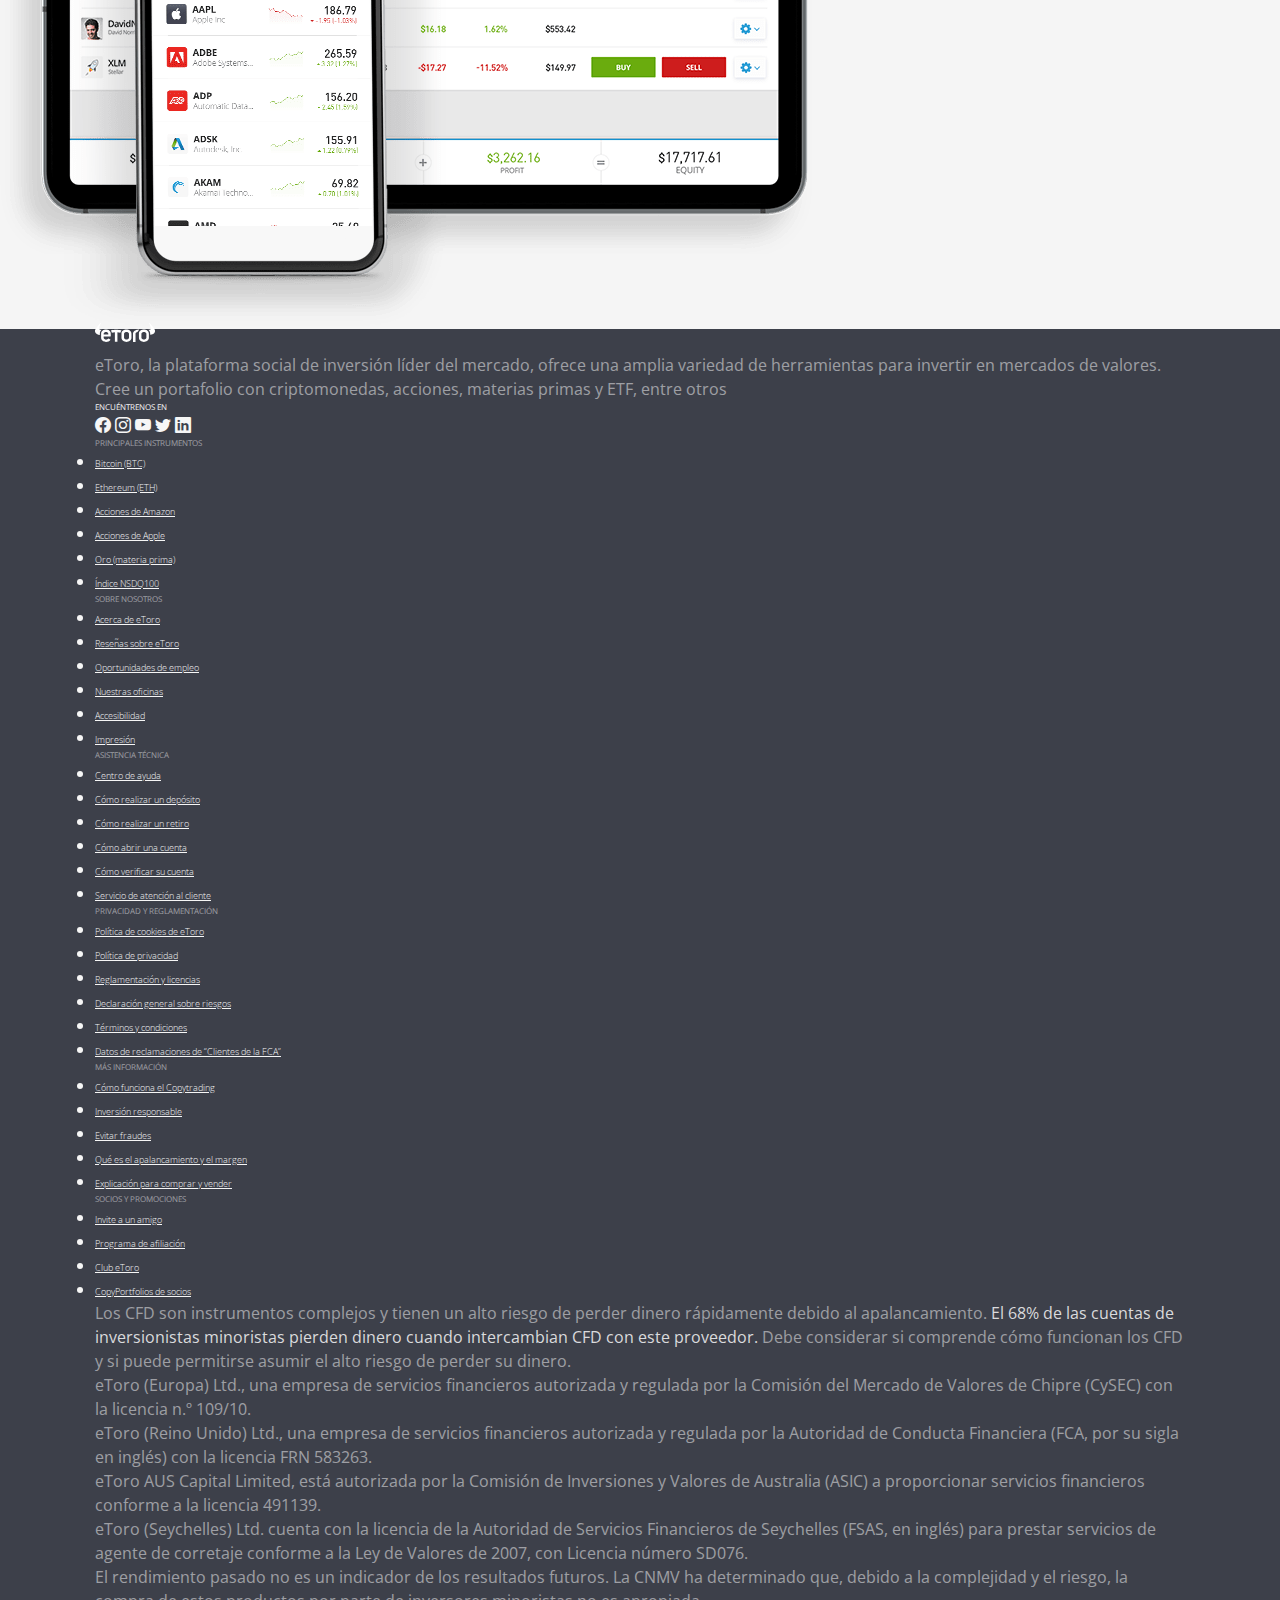
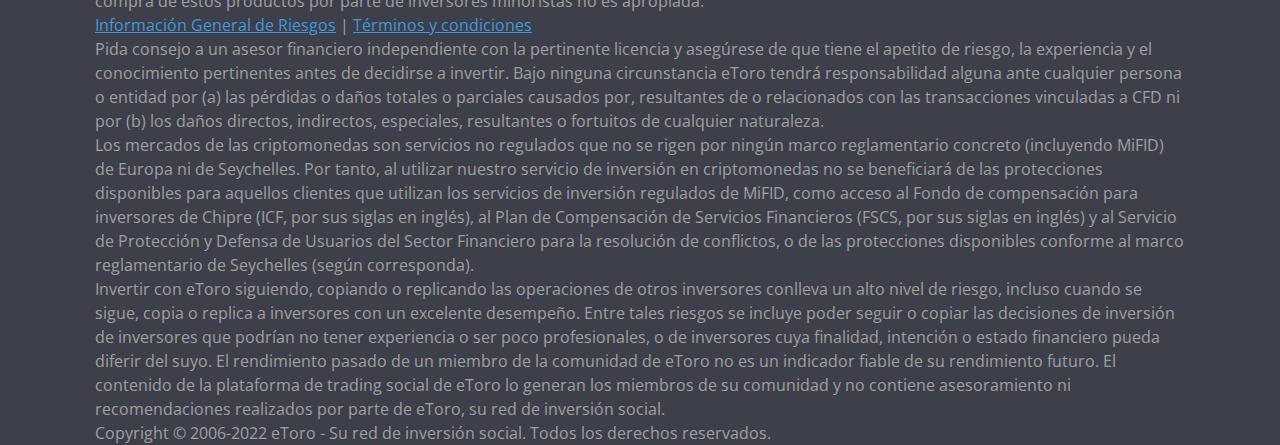
<file: platforms.html>
<!DOCTYPE html>
<html lang="en">
  <head>
    <meta charset="UTF-8" />
    <meta http-equiv="X-UA-Compatible" content="IE=edge" />
    <meta name="viewport" content="width=device-width, initial-scale=1.0" />
    <link
      href="https://cdn.jsdelivr.net/npm/bootstrap@5.1.3/dist/css/bootstrap.min.css"
      rel="stylesheet"
      integrity="sha384-1BmE4kWBq78iYhFldvKuhfTAU6auU8tT94WrHftjDbrCEXSU1oBoqyl2QvZ6jIW3"
      crossorigin="anonymous"
    />
    <link rel="stylesheet" href="https://www.w3schools.com/w3css/4/w3.css">
    <link
      rel="stylesheet"
      href="https://cdn.jsdelivr.net/npm/bootstrap-icons@1.7.2/font/bootstrap-icons.css"
    />
    <link rel="stylesheet" href="style.css" />
    <title>markets</title>
    
  </head>

  <body>
    <!-- the menu begins here -->
    <nav
      class="navbar navbar-expand-lg navbar-light navbar-back bg-light sticky-top"
    >
      <div class="container-fluid">
        <a class="navbar-brand" href="index.html">
          <img
            src="img/logo.svg"
            alt=""
            width="80"
            height="24"
            class="d-inline-block align-text-top"
          />
        </a>

        <button
          class="navbar-toggler my-3"
          type="button"
          data-bs-toggle="offcanvas"
          data-bs-target="#offcanvasNavbar"
          aria-controls="offcanvasNavbar"
        >
          <span class="navbar-toggler-icon"></span>
        </button>

        <div
          class="offcanvas offcanvas-start"
          tabindex="-1"
          id="offcanvasNavbar"
          aria-labelledby="offcanvasNavbarLabel"
        >
          <div class="offcanvas-header">
            <h5 class="offcanvas-title" id="offcanvasNavbarLabel">Etoro</h5>
            <button
              type="button"
              class="btn-close text-reset"
              data-bs-dismiss="offcanvas"
              aria-label="Close"
            ></button>
          </div>
          <div class="offcanvas-body">
            <ul class="navbar-nav justify-content-end flex-grow-1 pe-3">
              <li class="nav-item pt-3 border-end border-2 me-3">
                <a class="nav-link active" aria-current="page" href="#"
                  ><i class="bi bi-search border"></i
                ></a>
              </li>
              <li class="nav-item dropdown me-3 menu-i-hov">
                <a
                  class="nav-link dropdown-toggle"
                  href="#"
                  id="offcanvasNavbarDropdown"
                  role="button"
                  data-bs-toggle="dropdown"
                  aria-expanded="false"
                >
                  Trading
                </a>
                <ul
                  class="dropdown-menu mt-3 py-2"
                  aria-labelledby="offcanvasNavbarDropdown"
                >
                  <li>
                    <a class="dropdown-item py-2 fs-4" href="trading.html"
                      >Trade Markets on eToro</a
                    >
                  </li>
                  <li>
                    <a
                      class="dropdown-item py-2 fs-4 text-success fw-bold"
                      href="platforms.html"
                      >Trading Platform</a
                    >
                  </li>
                  <li>
                    <a class="dropdown-item py-2 fs-4" href="demo.html"
                      >Demo Account</a
                    >
                  </li>
                </ul>
              </li>
              <li class="nav-item me-3 menu-i-hov">
                <a class="nav-link" aria-current="page" href="#">Investing</a>
              </li>
              <li class="nav-item me-3 menu-i-hov">
                <a class="nav-link" href="#">Top Markets</a>
              </li>
              <li class="nav-item me-3 menu-i-hov">
                <a class="nav-link" href="#">Education</a>
              </li>
              <li class="nav-item me-3 menu-i-hov">
                <a class="nav-link" href="#">Company</a>
              </li>
              <li class="nav-item me-3 menu-i-hov">
                <a class="nav-link text-dark ms-2" href="#">Log in</a>
              </li>
            </ul>

            <button
              class="btnA btn-greenA py-0 my-auto text-uppercase text-white fw-bold"
              type="submit"
              style="height: 40px"
            >
              Sign Up
            </button>
          </div>
        </div>
      </div>
    </nav>
    <!-- the menu ends here -->

    <!-- the header begins here -->
    <div class="container-fluid market-etoro-platform-header">
      <div class="container-xxl">
        <div class="row py-5 text-center text-lg-start">
          <div class="col-lg-6  ps-5 platform-header-1">
            <!-- <p>Home / Trading / Markets</p> -->
            <p class="text-uppercase ps-5">
              <span class="">Home</span> / <span class="">Trading</span> /
              Platforms-history
            </p>
            <h1 class="ps-5">The Etoro trading platform and app</h1>
            <h3 class="ps-5">
              eToro is the world’s leading social trading platform, trusted by
              millions of users from more than 140 countries. The eToro platform
              and app offer a variety of financial assets in which to trade and
              invest.
            </h3>
            <a class="btnA ms-5 btn-greenA d-inline-block" href="#">Get Started</a>
            <a class="d-block ps-5" href="#">Go to the trading platform</a>
          </div>

          <div class="col-lg-6 d-none d-lg-block ps-5">
            <div class="ps-5">
              <img
                class="img-fluid"
                src="images/header_bg_platform_2.png"
                alt=""
              />
            </div>
          </div>
        </div>
      </div>
    </div>
    <!-- the header ends here -->

    <div class="container-xl pt-5">
      <!-- ######################################### -->
      <!-- first section after the header -->
      <div class="platform-join-etoro mt-4">
        <p class="text-center pb-5 text-secondary mx-auto fs-2 w-75">
          Join eToro today and start discovering a wide variety of benefits, on
          mobile or web platform:
        </p>

        <div class="row text-center">
          <div class="col-6 col-md-4">
            <div class="platform-join-wrapper border-none">
              <a href="">
                <span class="platfom-join-img platfom-join-img-1"></span>
                <span class="platform-join-text">2,000+ assets</span>
              </a>
            </div>
          </div>

          <div class="col-6 col-md-4">
            <div class="platform-join-wrapper">
              <a href="">
                <span class="platfom-join-img platfom-join-img-2"></span>
                <span class="platform-join-text">2,000+ assets</span>
              </a>
            </div>
          </div>

          <div class="col-6 col-md-4">
            <div class="platform-join-wrapper">
              <a href="">
                <span class="platfom-join-img platfom-join-img-3"></span>
                <span class="platform-join-text">2,000+ assets</span>
              </a>
            </div>
          </div>

          <div class="col-6 col-md-4">
            <div class="platform-join-wrapper">
              <a href="">
                <span class="platfom-join-img platfom-join-img-4"></span>
                <span class="platform-join-text">2,000+ assets</span>
              </a>
            </div>
          </div>

          <div class="col-6 col-md-4">
            <div class="platform-join-wrapper">
              <a href="">
                <span class="platfom-join-img platfom-join-img-5"></span>
                <span class="platform-join-text">2,000+ assets</span>
              </a>
            </div>
          </div>

          <div class="col-6 col-md-4">
            <div class="platform-join-wrapper">
              <a href="">
                <span class="platfom-join-img platfom-join-img-6"></span>
                <span class="platform-join-text">2,000+ assets</span>
              </a>
            </div>
          </div>
        </div>
      </div>
      <!-- end of the first section after the header -->

      <!-- ###################################################33 -->
      <!-- second section after the header -->
      <section class="platform-multi-asset">
        <h3 class="fw-bolder mb-0 fs-1 text-center pb-4 pt-5">
          Multi-asset platform
        </h3>

        <p class="text-center text-secondary mx-auto fs-2 w-75">
          eToro offers 2,000+ financial instruments across various classes, such
          as stocks, crypto and more. To explore more visit the Trade Markets
          Page.
        </p>

        <div class="platform-multi-asset-img">
          <img class="img-fluid" src="images/platform-multiasset.jpg" alt="" />
        </div>

        <div class="d-flex pb-3">
          <span class="align-self-center d-none d-lg-block pe-3">
            <img
              src="images/platform-icon-1.svg"
              alt=""
              style="width: 60px; height: 60px"
            />
          </span>
          <p class="lead fs-3 px-3 px-lg-0">
            To enable eToro clients to use advanced trading features, such as
            leverage and short (SELL) orders, and to offer financial instruments
            that normally cannot be traded, such as indices and commodities,
            eToro utilises Contracts for Difference (CFDs). To read more about
            CFD trading, click here.
          </p>
        </div>

        <div class="d-flex">
          <span class="align-self-center d-none d-lg-block pe-3">
            <img
              src="images/platform-icon-2.svg"
              alt=""
              style="width: 60px; height: 60px"
            />
          </span>
          <p class="lead fs-3 px-3 px-lg-0">
            Additionally, to enable traders and investors direct access to the
            market, some asset classes, such as stocks and cryptoassets, offer
            direct ownership of the underlying assets, which we buy and hold in
            each client’s name.
          </p>
        </div>
      </section>

      <!-- end of the second section after the header -->

      <!-- joshua  -->

      <section class="deposits-withdrawls-fees my-10">
        <div class="row">
          <div class="col-lg-6 order-lg-0 order-1">
            <div
              class="d-flex flex-column h-100 justify-content-center text-start w-fix mx-auto"
            >
              <h3 class="fw-bolder fs-1">Deposits, withdrawals and fees</h3>

              <p class="fs-3 py-3 text-secondary">
                eToro allows customers to
                <a href="#" class="text-decoration-none">deposit</a> and
                <a href="#" class="text-decoration-none">withdraw funds</a>
                using a variety of payment methods, such as wire transfers,
                credit cards, and more. eToro allows low minimum deposits and
                <a href="#" class="text-decoration-none">unified fees</a> . You
                can get more information on the
                <a href="#" class="text-decoration-none"
                  >Market Hours and Fees</a
                >
                page .
              </p>
              <div>
                <a
                  href="#"
                  class="btnA btn-greenA fw-light text-decoration-none text-uppercase d-inline-block"
                  >Get Started</a
                >
              </div>
            </div>
          </div>

          <div class="col-lg-6">
            <img src="images/sec-3-img.png" alt="" class="img-fluid" />
          </div>
        </div>
      </section>
    </div>


    <!-- platform code -->

    <section class='platform-carrousel py-5'>

     <div class="mx-auto pb-5" style="max-width: 800px;">
       <h2 class="text-white display-3 py-5 text-center">Platform features</h2>
       <h3 class="text-white fs-2 text-center">eToro’s aims to open up markets to everyone, with an easy-to-use, intuitive interface. To help clients better manage their finances, it developed innovative trading features:</h3>
      </div>
      
      <div class="w3-content" style="max-width:800px">
        <div class="mySlides text-center" >
          <img class="" src="images/platform-carousel-1.png" style="width:80%; margin:auto;">
          <!-- <p class="mySlides">holamundo</p> -->
        </div>

        <div class="mySlides text-center">
          <img  src="images/platform-carousel-2.png" style="width:80%">
          <!-- <p class="mySlides" >adios mundo</p> -->
        </div>

        <div class="mySlides text-center" >
          <img src="images/platform-carousel-3.png" style="width:80%">

        </div>

        <div class="mySlides text-center" >
          <img src="images/platform-carousel-4.png" style="width:80%">
        </div>

        <div class="mySlides text-center" >
          <img src="images/platform-carousel-5.png" style="width:80%">
        </div>

        <div class="mySlides text-center" >
          <img src="images/platform-carousel-6.png" style="width:80%">
        </div>


      </div>
      
      <div class="w3-center">

        <div class="w3-section d-none">
          <button class="w3-button w3-light-grey" onclick="plusDivs(-1)">❮ Prev</button>
          <button class="w3-button w3-light-grey" onclick="plusDivs(1)">Next ❯</button>
        </div>

        <div class="border-bottom border-secondary d-inline-block">

          <button class="w3-button b-icon  display-3 px-5 py-4 demo" onclick="currentDiv(1)"><i class="bi bi-pie-chart"></i></button> 
          <button class="w3-button b-icon  display-3 px-5 py-4 demo" onclick="currentDiv(2)"><i class="bi bi-zoom-in"></i></button> 
          <button class="w3-button b-icon  display-3 px-5 py-4 demo" onclick="currentDiv(3)"><i class="bi bi-display"></i></button> 
          <button class="w3-button b-icon  display-3 px-5 py-4 demo" onclick="currentDiv(4)"><i class="bi bi-coin"></i></button> 
          <button class="w3-button b-icon  display-3 px-5 py-4 demo" onclick="currentDiv(5)"><i class="bi bi-file-earmark-bar-graph"></i></button> 
          <button class="w3-button b-icon  display-3 px-5 py-4 demo" onclick="currentDiv(6)"><i class="bi bi-bezier2"></i></button> 
        </div>
      </div>


      <div class="w3-container px-5 py-5 text-white text-center mx-auto" style="max-width: 800px;">
 
        <div class="mySlidess px-5">
          <p >VIRTUAL PORTFOLIO</p>
          <p >Upon opening an account with eToro, each user receives a free $100,000 demo account. Using their account, eToro clients can build a virtual portfolio to practice and experiment with.</p>
        </div>

        <div class="mySlidess px-5">
          
          <p >TIPRANKS RESEARCH TAB</p>
          <p>Gain insights from leading analysts in one place, as the Research Tab aggregates the cumulative knowledge of investors and experts from some of the world’s leading financial institutions.</p>
        </div>

        <div class="mySlidess px-5">
          <p>ONE-CLICK TRADING</p>
          <p>Operating under the realisation that many of its clients often repeat their trading habits, opening the same positions for the same instruments at different times, eToro introduced this feature. One-Click Trading enables clients to open a new position, using ready-made parameters, with a single click.</p>
        </div>

        <div class="mySlidess px-5">
          <p>STOP LOSS AND TAKE PROFIT</p>
          <p>To help clients better manage their positions, protect their investments and secure their profits, eToro enables them to set predetermined price points for closing an open position. Stop Loss closes the position if it reaches a certain loss, while Take Profit offers the same feature for securing profits at a predetermined price point.</p>
        </div>

        <div class="mySlidess px-5">
          <p>TRAILING STOP LOSS</p>
          <p>This feature is an expansion of the Stop Loss feature, enabling clients to keep a position open, as long as the markets are moving in the direction that benefits their trade.</p>
        </div>

        <div class="mySlidess px-5">
          <p>PROCHARTS</p>
          <p>A professional-grade technical analysis tool, ProCharts enables you to compare charts from different financial instruments and/or different time frames.</p>
        </div>
        
        
      </div>
      
    
    </section>




    <div class="container-xl pt-5">
      <section class="platform-social-trading my-10">
        <div class="text-center my-5">
          <h2 class="fw-bold fs-1">Social trading</h2>
          <p class="text-secondary fs-3">
            Since 2010 eToro has been paying increasing attention to
            <a href="#" class="text-decoration-none">social trading</a> ,
            harnesses the wisdom of the crowd for the benefit of its clients.
          </p>
        </div>

        <div class="text-center">
          <img src="images/sec-5-img.png" alt="" class="img-fluid" />
        </div>

        <div class="text-center w-50 mx-auto mt-5">
          <p class="text-secondary">
            One of eToro's key differentiators is that it has created a
            community of short- and long-term investors, as opposed to the
            loneliness that often characterizes online investing. eToro is a
            thriving online social network of traders interacting, discussing
            ideas and sharing their trading decisions and strategies on the
            social news feed.
          </p>
        </div>
      </section>

      <section class="copy-trading my-10">
        <div class="row">
          <div class="col-lg-6 order-lg-0 order-1">
            <div
              class="d-flex flex-column h-100 justify-content-center text-start w-fix mx-auto"
            >
              <h2 class="fs-1 fw-bold">Copy Trader</h2>

              <p class="fs-3 text-secondary py-3">
                <a href="#" class="text-decoration-none">CopyTrader</a> allows
                investors to replicate the actions of other investors in real
                time. To encourage top investors to allow their trades to be
                copied, eToro has created the
                <a href="#" class="text-decoration-none"
                  >Popular Investor program</a
                >
                .
              </p>
              <div>
                <a
                  href="#"
                  class="btnA btn-greenA fw-light text-decoration-none text-uppercase d-inline-block"
                  >Start Copying Other Investors</a
                >
              </div>
            </div>
          </div>

          <div class="col-lg-6">
            <img src="images/sec-6-img.png" alt="" class="img-fluid" />
          </div>
        </div>
      </section>

      <section class="copy-trading my-10">
        <div class="row">
          <div class="col-lg-6 order-lg-0 order-1">
            <img src="images/sec-7-img.png" alt="" class="img-fluid" />
          </div>

          <div class="col-lg-6">
            <div
              class="d-flex flex-column h-100 justify-content-center text-start w-fix mx-auto"
            >
              <h2 class="fs-2 fw-bold">CopyPortfolios</h2>

              <p class="fs-3 text-secondary py-3">
                Another unique product that eToro offers are
                <a href="#" class="text-decoration-none">CopyPortfolios</a> ,
                which are ready-made investment strategies that offer themed
                investments, such as
                <a href="#" class="text-decoration-none">medical cannabis</a> ,
                <a href="#" class="text-decoration-none">autonomous vehicles</a>
                , and people-based portfolios.
              </p>
            </div>
          </div>
        </div>
      </section>

      <section class="row shadow-lg p-3 mb-5 bg-body rounded mx-5">
        <div class="col-lg-6 order-lg-0 order-1">
          <div
            class="h-100 d-flex flex-column justify-content-center text-start w-fix mx-auto"
          >
            <h2 class="fs-1 fw-bold">Download now!</h2>
            <p class="fs-3 text-secondary py-3">
              Discover eToro's innovative and intuitive mobile app. Trade short
              and long anytime, anywhere, and switch between your laptop, tablet
              and mobile with ease.
            </p>
            <div class="shadow-lg bg-body rounded p-3 d-flex">
              <div class="d-flex px-3">
                <a
                  href="#"
                  class="d-flex text-decoration-none border-end border-2 border-secondary text-dark"
                >
                  <span class="align-self-center d-block"
                    ><img
                      src="images/apple-grey-icon.svg"
                      class="img-fluid"
                      style="width: 3rem"
                      alt=""
                  /></span>
                  <span class="ps-3 fs-5">AVAILABLE ON THE APP STORE</span>
                </a>
              </div>

              <a href="#" class="d-flex text-decoration-none text-dark">
                <span class="align-self-center d-block"
                  ><img
                    src="images/android-icon.svg"
                    class="img-fluid"
                    style="width: 3rem"
                    alt=""
                /></span>
                <span class="ps-2 fs-5">AVAILABLE ON GOOGLE PLAY</span>
              </a>
            </div>
          </div>
        </div>

        <div class="col-lg-6">
          <img src="images/sec-8-img.png" alt="" class="img-fluid" />
        </div>
      </section>
    </div>
    <!-- fin de codigo joshua -->

    <!-- Footer -->

    <footer class="bg-light-grey mt-5">
      <div class="container-content p-5">
        <div class="row g-5">
          <div class="col-md-3">
            <a href="#" class="navbar-brand">
              <img
                src="img/logo-white.svg"
                alt="logo Etoro"
                class="img-fluid pb-2"
                style="width: 6rem; margin-top: -2rem"
              />
            </a>
            <p class="light-grey-content fw-lighter">
              eToro, la plataforma social de inversión líder del mercado, ofrece
              una amplia variedad de herramientas para invertir en mercados de
              valores. Cree un portafolio con criptomonedas, acciones, materias
              primas y ETF, entre otros
            </p>
            <p class="text-white fs-8 pt-5">ENCUÉNTRENOS EN</p>
            <a href="#" class="fs-5 me-3 text-white"
              ><i class="bi bi-facebook facebook-hover"></i
            ></a>
            <a href="#" class="fs-5 me-3 text-white"
              ><i class="bi bi-instagram instagram-hover"></i
            ></a>
            <a href="#" class="fs-5 me-3 text-white"
              ><i class="bi bi-youtube youtube-hover"></i
            ></a>
            <a href="#" class="fs-5 me-3 text-white"
              ><i class="bi bi-twitter twitter-hover"></i
            ></a>
            <a href="#" class="fs-5 text-white"
              ><i class="bi bi-linkedin linkedin-hover"></i
            ></a>
          </div>
          <!-- Col-md-3 -->

          <div class="col-md-3">
            <p class="light-grey-content fs-8 fw-light">
              PRINCIPALES INSTRUMENTOS
            </p>
            <ul class="list-unstyled">
              <li>
                <a href="#" class="text-white text-decoration-none fs-9 fw-300"
                  >Bitcoin (BTC)</a
                >
              </li>
              <li>
                <a href="#" class="text-white text-decoration-none fs-9 fw-300"
                  >Ethereum (ETH)</a
                >
              </li>
              <li>
                <a href="#" class="text-white text-decoration-none fs-9 fw-300"
                  >Acciones de Amazon</a
                >
              </li>
              <li>
                <a href="#" class="text-white text-decoration-none fs-9 fw-300"
                  >Acciones de Apple</a
                >
              </li>
              <li>
                <a href="#" class="text-white text-decoration-none fs-9 fw-300"
                  >Oro (materia prima)</a
                >
              </li>
              <li>
                <a href="#" class="text-white text-decoration-none fs-9 fw-300"
                  >Índice NSDQ100</a
                >
              </li>
            </ul>

            <p class="light-grey-content fs-8 fw-light">SOBRE NOSOTROS</p>
            <ul class="list-unstyled">
              <li>
                <a href="#" class="text-white text-decoration-none fs-9 fw-300"
                  >Acerca de eToro</a
                >
              </li>
              <li>
                <a href="#" class="text-white text-decoration-none fs-9 fw-300"
                  >Reseñas sobre eToro</a
                >
              </li>
              <li>
                <a href="#" class="text-white text-decoration-none fs-9 fw-300"
                  >Oportunidades de empleo</a
                >
              </li>
              <li>
                <a href="#" class="text-white text-decoration-none fs-9 fw-300"
                  >Nuestras oficinas</a
                >
              </li>
              <li>
                <a href="#" class="text-white text-decoration-none fs-9 fw-300"
                  >Accesibilidad</a
                >
              </li>
              <li>
                <a href="#" class="text-white text-decoration-none fs-9 fw-300"
                  >Impresión</a
                >
              </li>
            </ul>
          </div>
          <!-- Col-md-3 -->

          <div class="col-md-3">
            <p class="light-grey-content fs-8 fw-light">ASISTENCIA TÉCNICA</p>
            <ul class="list-unstyled">
              <li>
                <a href="#" class="text-white text-decoration-none fs-9 fw-300"
                  >Centro de ayuda</a
                >
              </li>
              <li>
                <a href="#" class="text-white text-decoration-none fs-9 fw-300"
                  >Cómo realizar un depósito</a
                >
              </li>
              <li>
                <a href="#" class="text-white text-decoration-none fs-9 fw-300"
                  >Cómo realizar un retiro</a
                >
              </li>
              <li>
                <a href="#" class="text-white text-decoration-none fs-9 fw-300"
                  >Cómo abrir una cuenta</a
                >
              </li>
              <li>
                <a href="#" class="text-white text-decoration-none fs-9 fw-300"
                  >Cómo verificar su cuenta</a
                >
              </li>
              <li>
                <a href="#" class="text-white text-decoration-none fs-9 fw-300"
                  >Servicio de atención al cliente</a
                >
              </li>
            </ul>

            <p class="light-grey-content fs-8 fw-light">
              PRIVACIDAD Y REGLAMENTACIÓN
            </p>
            <ul class="list-unstyled">
              <li>
                <a href="#" class="text-white text-decoration-none fs-9 fw-300"
                  >Política de cookies de eToro</a
                >
              </li>
              <li>
                <a href="#" class="text-white text-decoration-none fs-9 fw-300"
                  >Política de privacidad</a
                >
              </li>
              <li>
                <a href="#" class="text-white text-decoration-none fs-9 fw-300"
                  >Reglamentación y licencias</a
                >
              </li>
              <li>
                <a href="#" class="text-white text-decoration-none fs-9 fw-300"
                  >Declaración general sobre riesgos</a
                >
              </li>
              <li>
                <a href="#" class="text-white text-decoration-none fs-9 fw-300"
                  >Términos y condiciones</a
                >
              </li>
              <li>
                <a href="#" class="text-white text-decoration-none fs-9 fw-300"
                  >Datos de reclamaciones de “Clientes de la FCA”</a
                >
              </li>
            </ul>
          </div>
          <!-- Col-md-3 -->

          <div class="col-md-3">
            <p class="light-grey-content fs-8 fw-light">MÁS INFORMACIÓN</p>
            <ul class="list-unstyled">
              <li>
                <a href="#" class="text-white text-decoration-none fs-9 fw-300"
                  >Cómo funciona el Copytrading</a
                >
              </li>
              <li>
                <a href="#" class="text-white text-decoration-none fs-9 fw-300"
                  >Inversión responsable</a
                >
              </li>
              <li>
                <a href="#" class="text-white text-decoration-none fs-9 fw-300"
                  >Evitar fraudes</a
                >
              </li>
              <li>
                <a href="#" class="text-white text-decoration-none fs-9 fw-300"
                  >Qué es el apalancamiento y el margen</a
                >
              </li>
              <li>
                <a href="#" class="text-white text-decoration-none fs-9 fw-300"
                  >Explicación para comprar y vender</a
                >
              </li>
            </ul>

            <p class="light-grey-content fs-8 fw-light">SOCIOS Y PROMOCIONES</p>
            <ul class="list-unstyled">
              <li>
                <a href="#" class="text-white text-decoration-none fs-9 fw-300"
                  >Invite a un amigo</a
                >
              </li>
              <li>
                <a href="#" class="text-white text-decoration-none fs-9 fw-300"
                  >Programa de afiliación</a
                >
              </li>
              <li>
                <a href="#" class="text-white text-decoration-none fs-9 fw-300"
                  >Club eToro</a
                >
              </li>
              <li>
                <a href="#" class="text-white text-decoration-none fs-9 fw-300"
                  >CopyPortfolios de socios</a
                >
              </li>
            </ul>
          </div>
          <!-- Col-md-3 -->
        </div>
        <!-- Row -->

        <section class="border-top light-grey-content fw-lighter pt-5 mt-5">
          <p>
            Los CFD son instrumentos complejos y tienen un alto riesgo de perder
            dinero rápidamente debido al apalancamiento.
            <span class="text-white-medium fw-bold"
              >El 68% de las cuentas de inversionistas minoristas pierden dinero
              cuando intercambian CFD con este proveedor.</span
            >
            Debe considerar si comprende cómo funcionan los CFD y si puede
            permitirse asumir el alto riesgo de perder su dinero.
          </p>
          <p>
            eToro (Europa) Ltd., una empresa de servicios financieros autorizada
            y regulada por la Comisión del Mercado de Valores de Chipre (CySEC)
            con la licencia n.º 109/10.
          </p>
          <p>
            eToro (Reino Unido) Ltd., una empresa de servicios financieros
            autorizada y regulada por la Autoridad de Conducta Financiera (FCA,
            por su sigla en inglés) con la licencia FRN 583263.
          </p>
          <p>
            eToro AUS Capital Limited, está autorizada por la Comisión de
            Inversiones y Valores de Australia (ASIC) a proporcionar servicios
            financieros conforme a la licencia 491139.
          </p>
          <p>
            eToro (Seychelles) Ltd. cuenta con la licencia de la Autoridad de
            Servicios Financieros de Seychelles (FSAS, en inglés) para prestar
            servicios de agente de corretaje conforme a la Ley de Valores de
            2007, con Licencia número SD076.
          </p>
          <p>
            El rendimiento pasado no es un indicador de los resultados futuros.
            La CNMV ha determinado que, debido a la complejidad y el riesgo, la
            compra de estos productos por parte de inversores minoristas no es
            apropiada.
          </p>
          <a
            href="#"
            class="links-color text-decoration-none d-inline-block fw-lighter mb-2"
            >Información General de Riesgos</a
          >
          &#124;
          <a
            href="#"
            class="links-color text-decoration-none d-inline-block fw-lighter mb-2"
            >Términos y condiciones</a
          >
          <p>
            Pida consejo a un asesor financiero independiente con la pertinente
            licencia y asegúrese de que tiene el apetito de riesgo, la
            experiencia y el conocimiento pertinentes antes de decidirse a
            invertir. Bajo ninguna circunstancia eToro tendrá responsabilidad
            alguna ante cualquier persona o entidad por (a) las pérdidas o daños
            totales o parciales causados por, resultantes de o relacionados con
            las transacciones vinculadas a CFD ni por (b) los daños directos,
            indirectos, especiales, resultantes o fortuitos de cualquier
            naturaleza.
          </p>
          <p>
            Los mercados de las criptomonedas son servicios no regulados que no
            se rigen por ningún marco reglamentario concreto (incluyendo MiFID)
            de Europa ni de Seychelles. Por tanto, al utilizar nuestro servicio
            de inversión en criptomonedas no se beneficiará de las protecciones
            disponibles para aquellos clientes que utilizan los servicios de
            inversión regulados de MiFID, como acceso al Fondo de compensación
            para inversores de Chipre (ICF, por sus siglas en inglés), al Plan
            de Compensación de Servicios Financieros (FSCS, por sus siglas en
            inglés) y al Servicio de Protección y Defensa de Usuarios del Sector
            Financiero para la resolución de conflictos, o de las protecciones
            disponibles conforme al marco reglamentario de Seychelles (según
            corresponda).
          </p>
          <p>
            Invertir con eToro siguiendo, copiando o replicando las operaciones
            de otros inversores conlleva un alto nivel de riesgo, incluso cuando
            se sigue, copia o replica a inversores con un excelente desempeño.
            Entre tales riesgos se incluye poder seguir o copiar las decisiones
            de inversión de inversores que podrían no tener experiencia o ser
            poco profesionales, o de inversores cuya finalidad, intención o
            estado financiero pueda diferir del suyo. El rendimiento pasado de
            un miembro de la comunidad de eToro no es un indicador fiable de su
            rendimiento futuro. El contenido de la plataforma de trading social
            de eToro lo generan los miembros de su comunidad y no contiene
            asesoramiento ni recomendaciones realizados por parte de eToro, su
            red de inversión social.
          </p>
          <p>
            Copyright &copy; 2006-2022 eToro - Su red de inversión social. Todos
            los derechos reservados.
          </p>
        </section>
      </div>
      <!-- Container -->
    </footer>
    <!-- Footer -->

    <script
      src="https://cdn.jsdelivr.net/npm/bootstrap@5.1.3/dist/js/bootstrap.bundle.min.js"
      integrity="sha384-ka7Sk0Gln4gmtz2MlQnikT1wXgYsOg+OMhuP+IlRH9sENBO0LRn5q+8nbTov4+1p"
      crossorigin="anonymous"
    ></script>
    <script src="js.js"></script>
  </body>
</html>
</file>
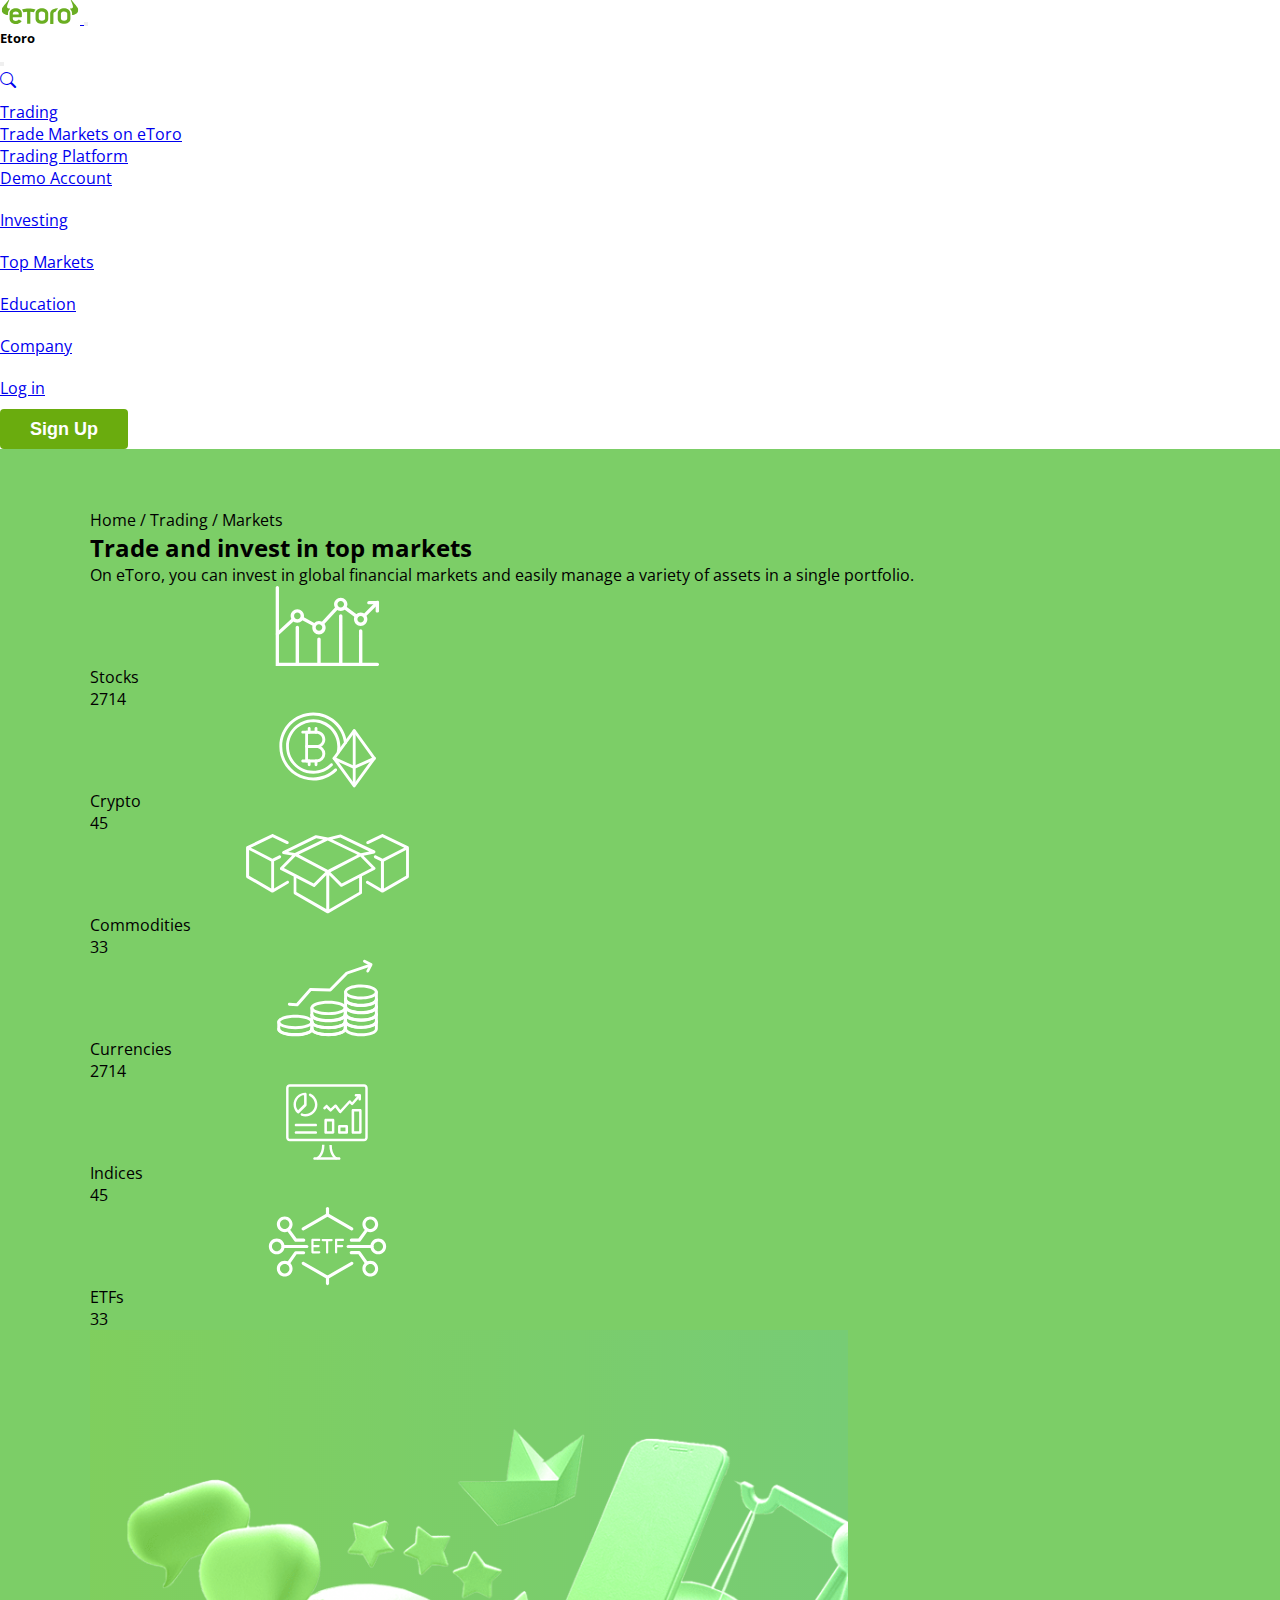
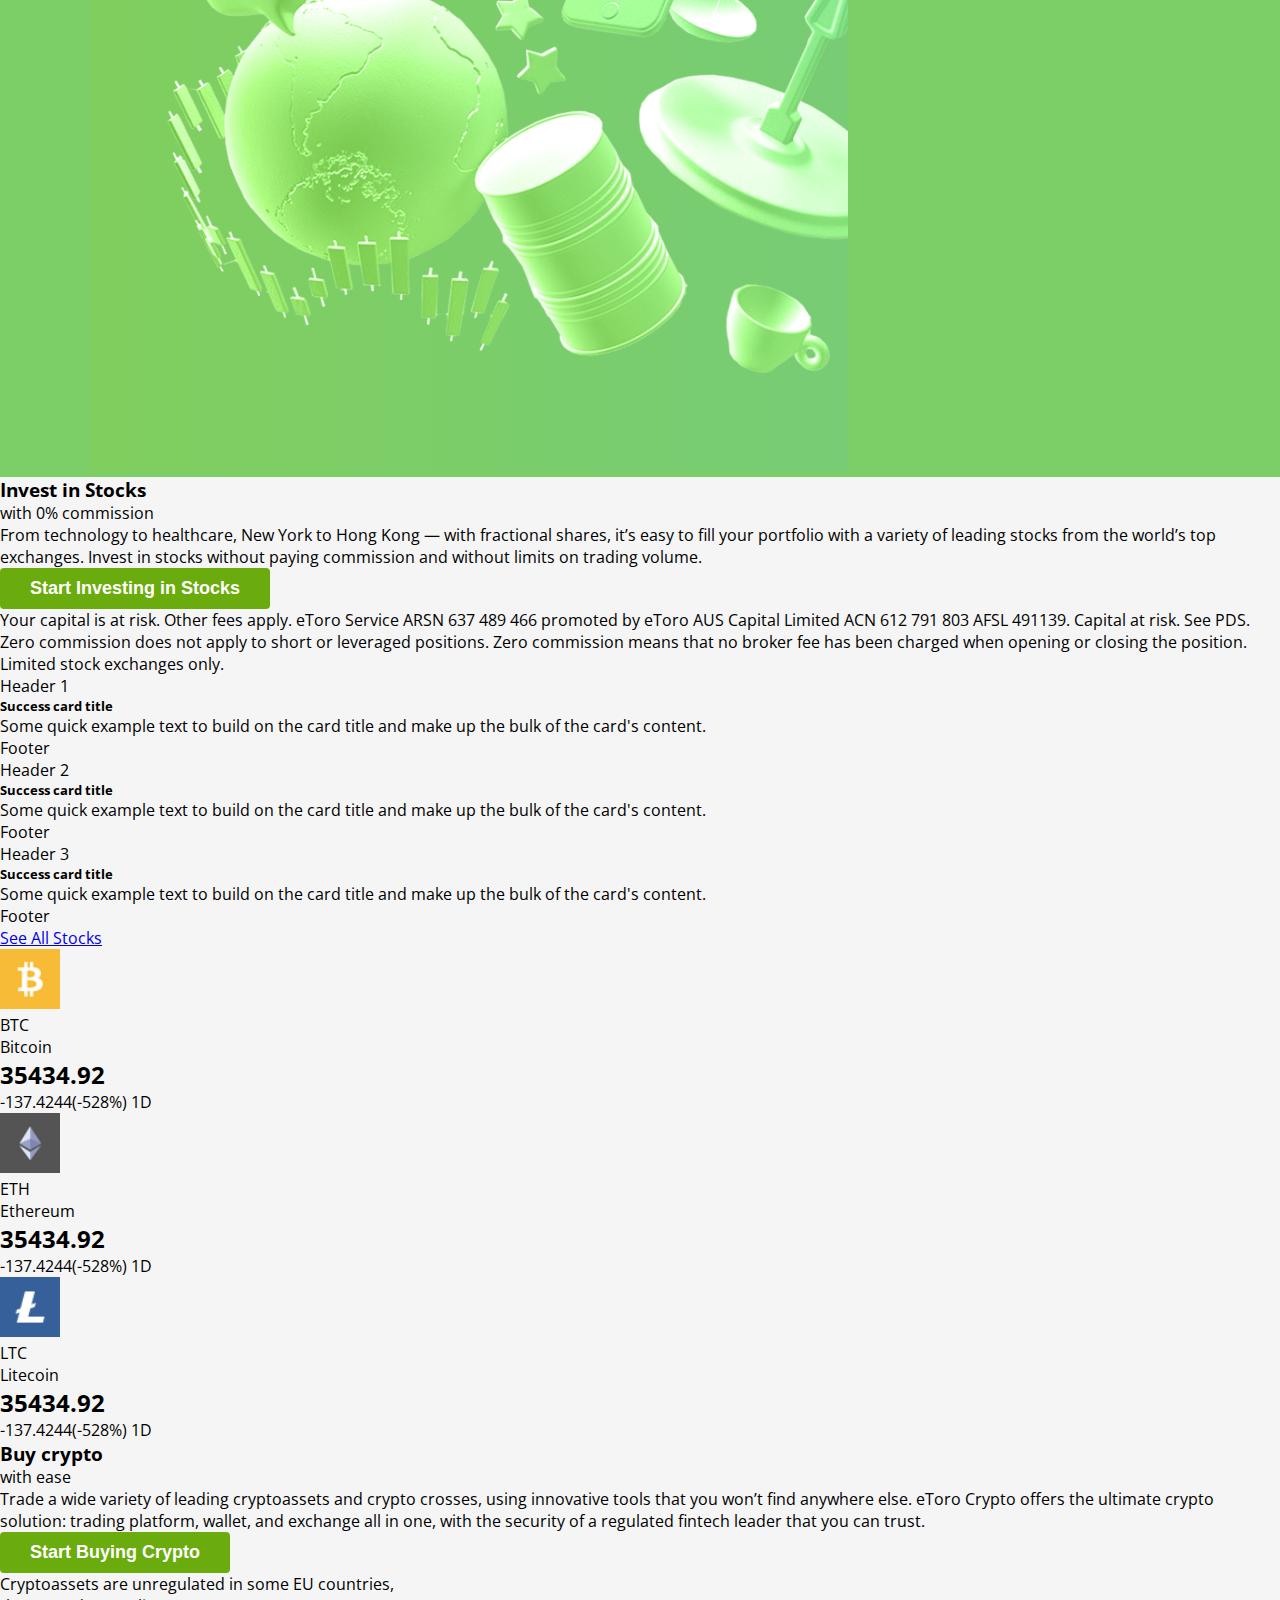
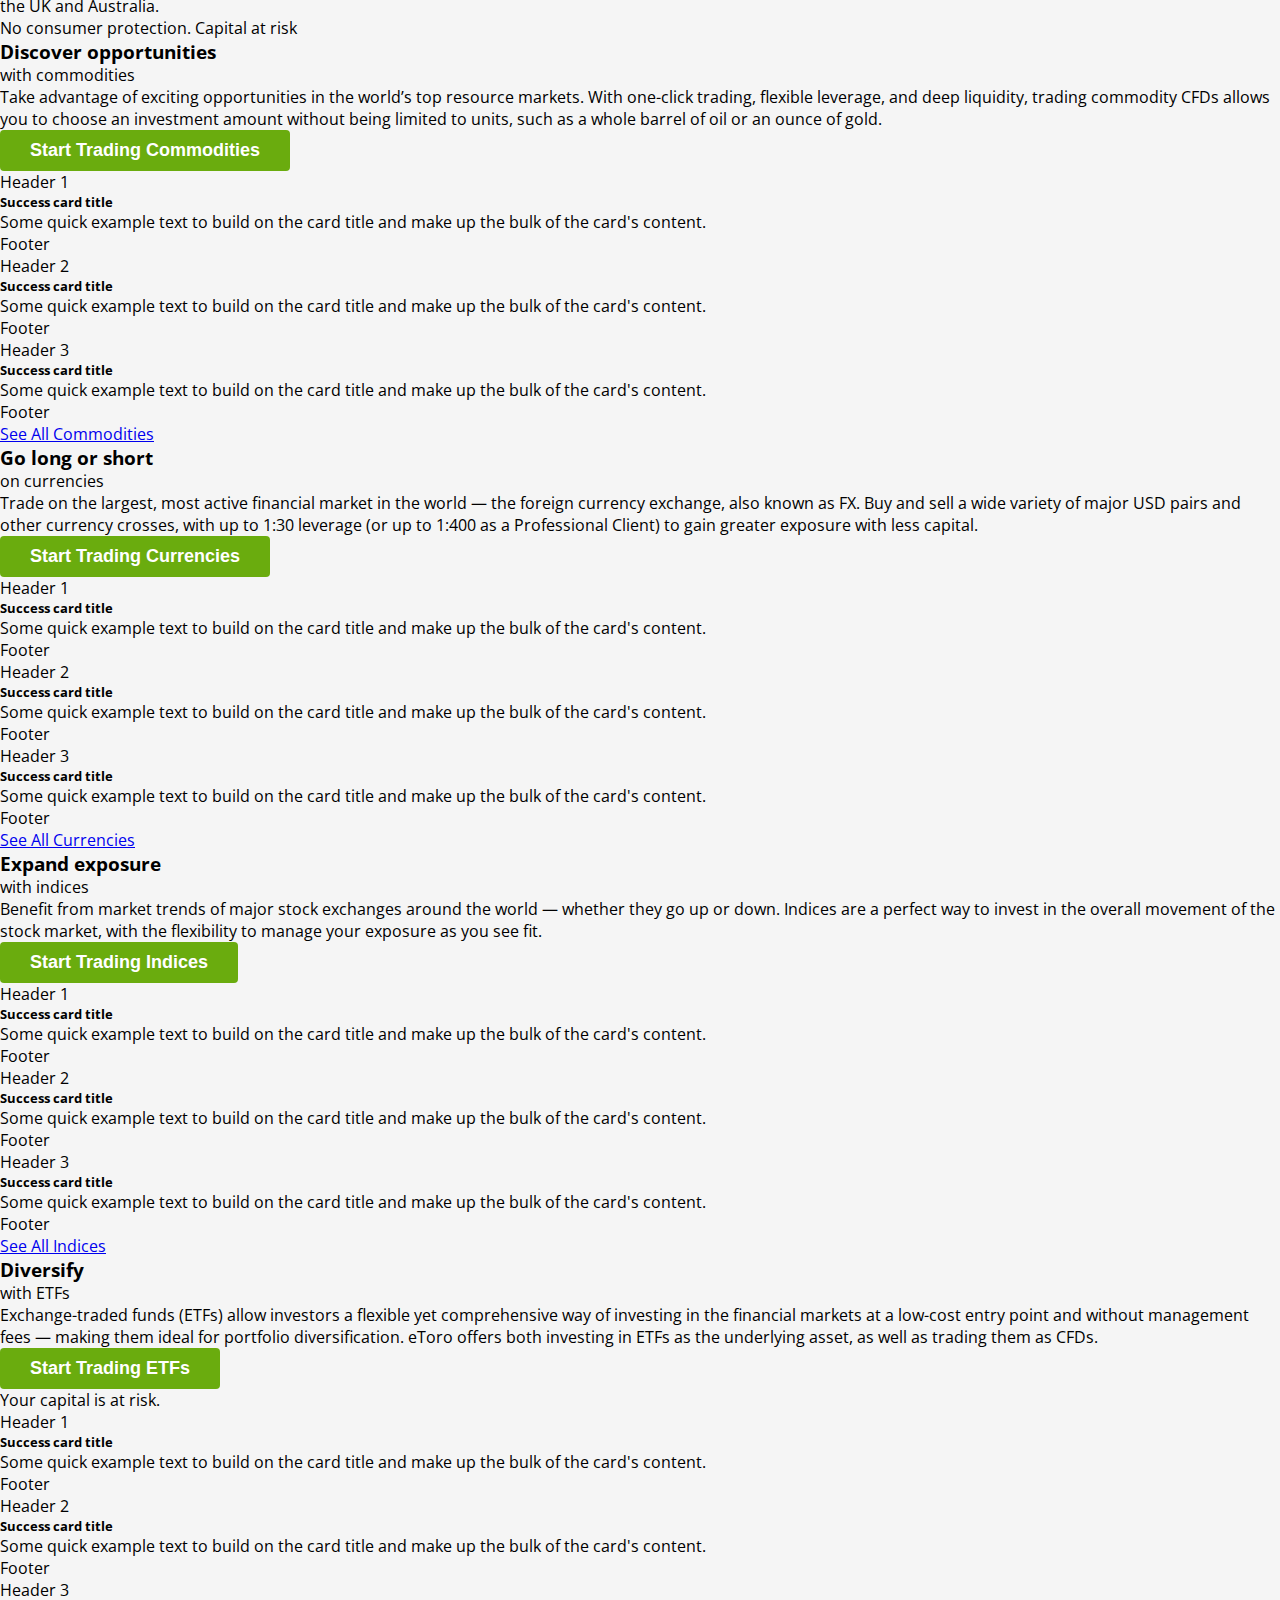
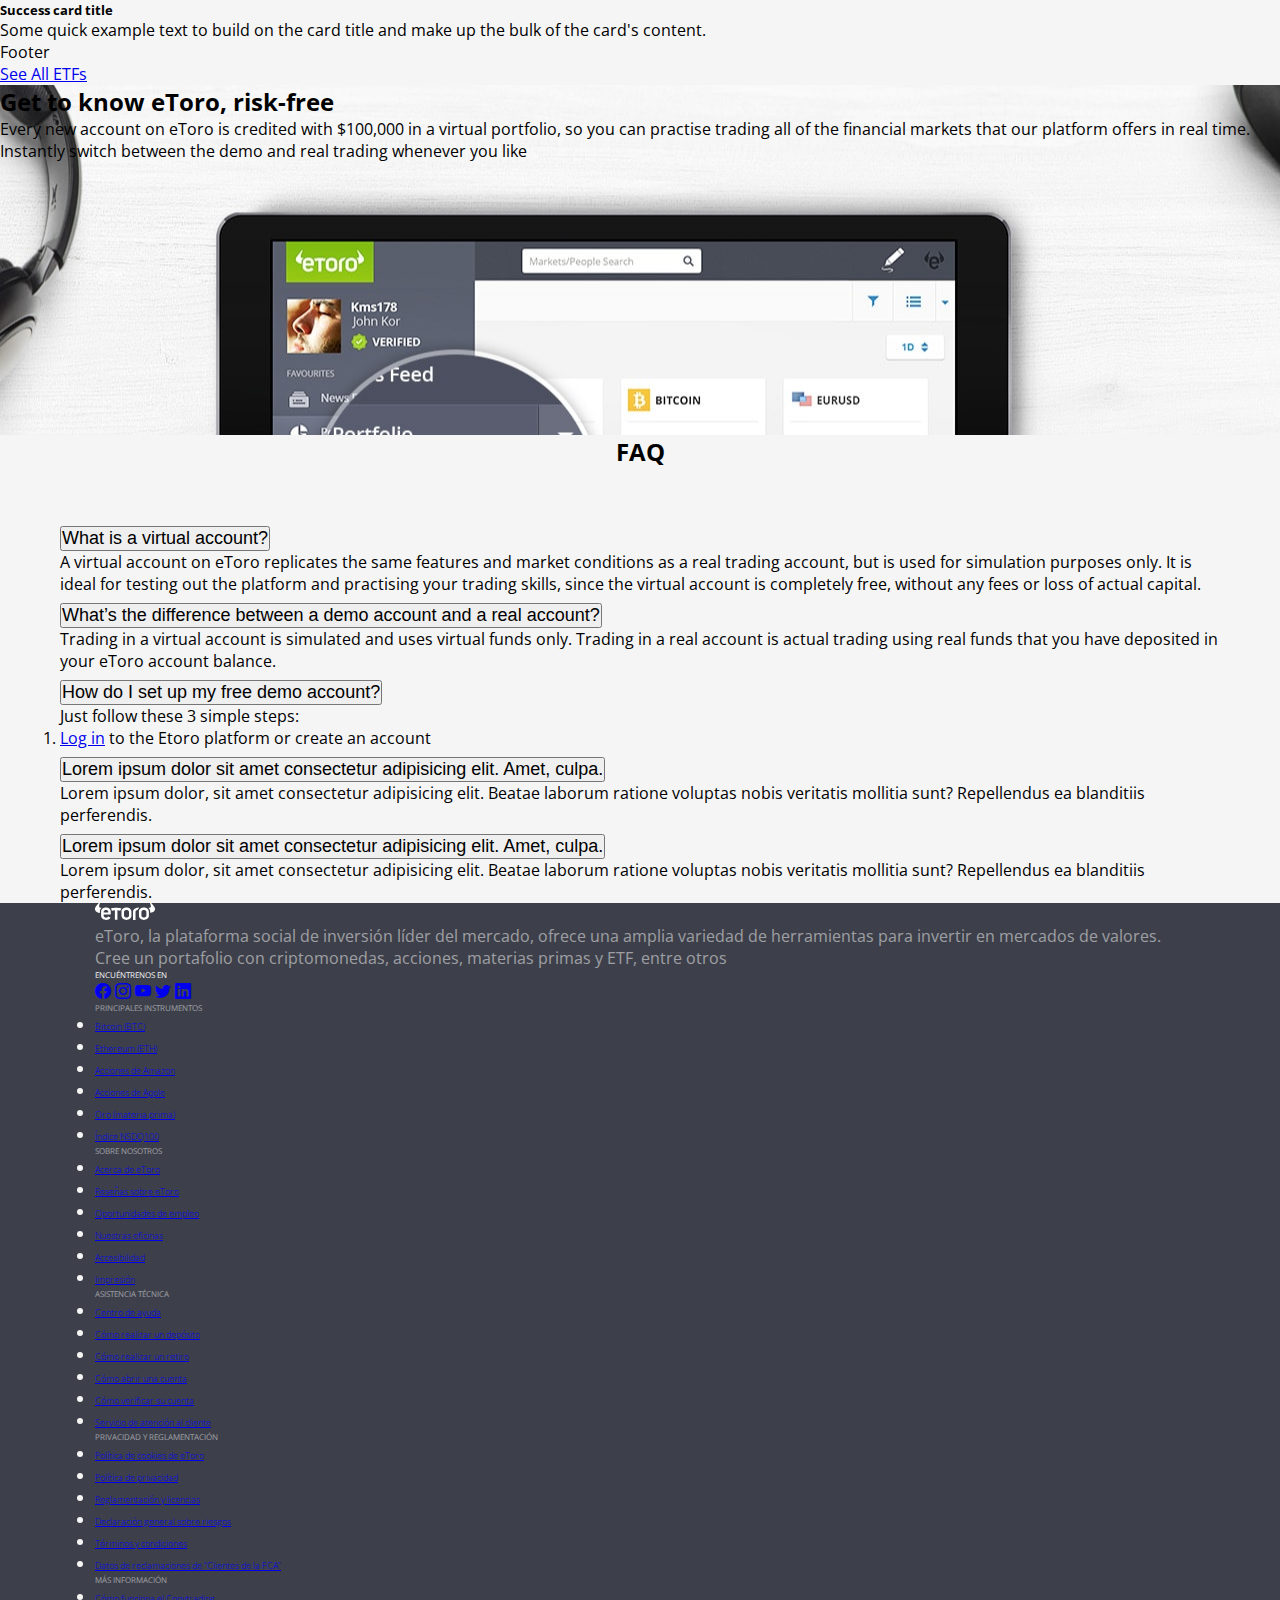
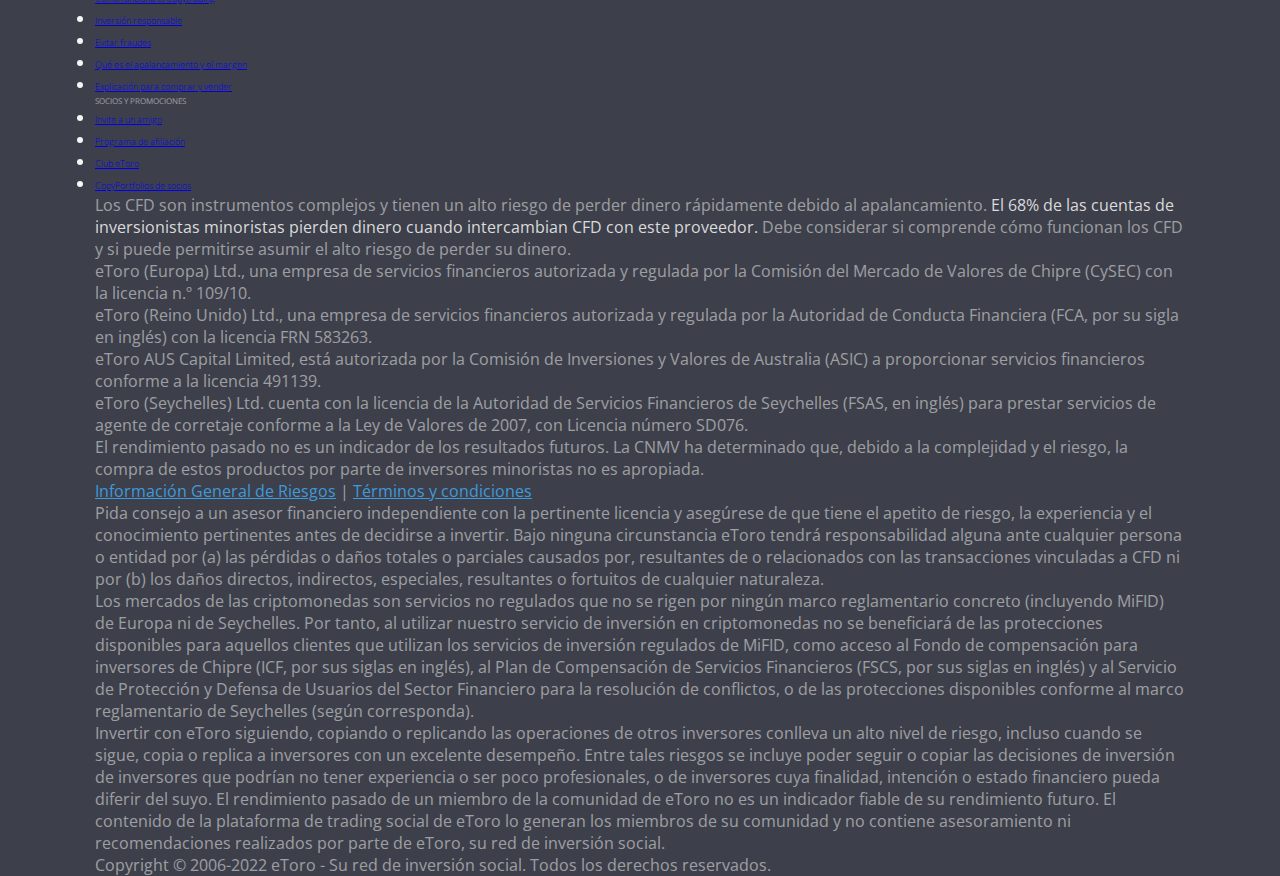
<file: trading.html>
<!-- test -->
<!DOCTYPE html>
<html lang="en">
  <head>
    <meta charset="UTF-8" />
    <meta http-equiv="X-UA-Compatible" content="IE=edge" />
    <meta name="viewport" content="width=device-width, initial-scale=1.0" />
    <link
      href="https://cdn.jsdelivr.net/npm/bootstrap@5.1.3/dist/css/bootstrap.min.css"
      rel="stylesheet"
      integrity="sha384-1BmE4kWBq78iYhFldvKuhfTAU6auU8tT94WrHftjDbrCEXSU1oBoqyl2QvZ6jIW3"
      crossorigin="anonymous"
    />
    <link
      rel="stylesheet"
      href="https://cdn.jsdelivr.net/npm/bootstrap-icons@1.7.2/font/bootstrap-icons.css"
    />
    <link rel="stylesheet" href="style.css" />
    <title>markets</title>
  </head>

  <body>
    <!-- the menu begins here -->
    <nav class="navbar navbar-expand-lg navbar-light navbar-back sticky-top">
      <div class="container-fluid">
        <a class="navbar-brand" href="index.html">
          <img
            src="img/logo.svg"
            alt=""
            width="80"
            height="24"
            class="d-inline-block align-text-top"
          />
        </a>

        <button
          class="navbar-toggler my-3"
          type="button"
          data-bs-toggle="offcanvas"
          data-bs-target="#offcanvasNavbar"
          aria-controls="offcanvasNavbar"
        >
          <span class="navbar-toggler-icon"></span>
        </button>

        <div
          class="offcanvas offcanvas-start"
          tabindex="-1"
          id="offcanvasNavbar"
          aria-labelledby="offcanvasNavbarLabel"
        >
          <div class="offcanvas-header">
            <h5 class="offcanvas-title" id="offcanvasNavbarLabel">Etoro</h5>
            <button
              type="button"
              class="btn-close text-reset"
              data-bs-dismiss="offcanvas"
              aria-label="Close"
            ></button>
          </div>
          <div class="offcanvas-body">
            <ul class="navbar-nav justify-content-end flex-grow-1 pe-3">
              <li class="nav-item border-end pt-3 border-2 me-3">
                <a class="nav-link active" aria-current="page" href="#"
                  ><i class="bi bi-search"></i
                ></a>
              </li>
              <li class="nav-item dropdown me-3 menu-i-hov">
                <a
                  class="nav-link dropdown-toggle"
                  href="#"
                  id="offcanvasNavbarDropdown"
                  role="button"
                  data-bs-toggle="dropdown"
                  aria-expanded="false"
                >
                  Trading
                </a>
                <ul
                  class="dropdown-menu mt-3 py-2"
                  aria-labelledby="offcanvasNavbarDropdown"
                >
                  <li>
                    <a
                      class="dropdown-item py-2 fs-4 text-success fw-bold"
                      href="trading.html"
                      >Trade Markets on eToro</a
                    >
                  </li>
                  <li>
                    <a class="dropdown-item py-2 fs-4" href="platforms.html"
                      >Trading Platform</a
                    >
                  </li>
                  <li>
                    <a class="dropdown-item py-2 fs-4" href="demo.html"
                      >Demo Account</a
                    >
                  </li>
                  
                </ul>
              </li>
              <li class="nav-item me-3 menu-i-hov">
                <a class="nav-link" aria-current="page" href="#">Investing</a>
              </li>
              <li class="nav-item me-3 menu-i-hov">
                <a class="nav-link" href="#">Top Markets</a>
              </li>
              <li class="nav-item me-3 menu-i-hov">
                <a class="nav-link" href="#">Education</a>
              </li>
              <li class="nav-item me-3 menu-i-hov">
                <a class="nav-link" href="#">Company</a>
              </li>
              <li class="nav-item me-3 menu-i-hov">
                <a class="nav-link text-dark ms-2" href="#">Log in</a>
              </li>
            </ul>

            <button
            class="btnA btn-greenA py-0 my-auto text-uppercase text-white fw-bold"
            type="submit"
            style="height: 40px;"
          >
            Sign Up
          </button>
          </div>
        </div>
      </div>
    </nav>
    <!-- the menu ends here -->

    <!-- the header begins here -->
    <div class="container-fluid market-etoro">
      <div class="container-xxl">
        <div class="row overflow-hidden trading-header">

          <div class="col-lg-6 py-5 text-white">
            <p class="text-uppercase "> <span class="border-bottom border-3 ">Home</span> / <span class="border-bottom border-3">Trading</span> / Markets</p>
            <h2 class="display-4 fw-bold">Trade and invest in top markets</h2>

            <p class="fs-2">
              On eToro, you can invest in global financial markets and easily
              manage a variety of assets in a single portfolio.
            </p>

            <div class="row mx-auto text-center mx-lg-0 mt-4 g-0" style="max-width: 500px">
              <div class="col-4">
                <div style="height: 80px">
                  <img
                    src="img/stocks.svg"
                    style="height: 100%; width: 95%"
                    alt=""
                  />
                </div>

                <p class="fw-light fs-2 mb-0">Stocks</p>
                <p class="fw-bold fs-1">2714</p>
              </div>

              <div class="col-4">
                <div class="w-100 border-primary" style="height: 80px">
                  <img
                    src="img/cryptocurrencies.svg"
                    style="height: 100%; width: 95%"
                    alt=""
                  />
                </div>
                <p class="fw-light fs-2 mb-0">Crypto</p>
                <p class="fw-bold fs-1">45</p>
              </div>

              <div class="col-4">
                <div style="height: 80px">
                  <img
                    src="img/commodities.svg"
                    style="height: 100%; width: 95%"
                    alt=""
                  />
                </div>

                <div class="w-100 text-nowrap">
                  <p class="fw-light fs-2 mb-0 d-block">Commodities</p>
                  <p class="fw-bold fs-1">33</p>
                </div>
              </div>
            </div>

            <div class="row mx-auto mx-lg-0 mt-2 g-0 text-center" style="max-width: 500px">
              <div class="col-4">
                <div style="height: 80px">
                  <img
                    src="img/currencies.svg"
                    style="height: 100%; width: 95%"
                    alt=""
                  />
                </div>

                <p class="fw-light fs-2 mb-0">Currencies</p>
                <p class="fw-bold fs-1">2714</p>
              </div>

              <div class="col-4">
                <div class="w-100 border-primary" style="height: 80px">
                  <img
                    src="img/indices.svg"
                    style="height: 100%; width: 95%"
                    alt=""
                  />
                </div>
                <p class="fw-light fs-2 mb-0">Indices</p>
                <p class="fw-bold fs-1">45</p>
              </div>

              <div class="col-4">
                <div style="height: 80px">
                  <img
                    src="img/etfs.svg"
                    style="height: 100%; width: 95%"
                    alt=""
                  />
                </div>

                <div class="w-100 text-nowrap">
                  <p class="fw-light fs-2 mb-0 d-block">ETFs</p>
                  <p class="fw-bold fs-1">33</p>
                </div>
              </div>
            </div>
          </div>
          <!-- second flex -->
          <div class="d-none d-lg-block col-lg-6 py-5">
            <img
              class="img-fluid mx-auto"
              src="img/tradeMarketsv2.png"
              alt=""
            />
          </div>
        </div>
      </div>
    </div>
    <!-- the header ends here -->

    <div class="container-xl pt-5">
      <!-- ######################################### -->
      <!-- first section after the header -->
      <div class="row mt-4">
        <!-- first coloum -->
        <div class="col-lg-6 text-center text-lg-start">
          <h3 class="fw-bolder mb-0 fs-1">Invest in Stocks</h3>
          <p class="fs-2 mt-0">with 0% commission</p>
          <p class="">
            From technology to healthcare, New York to Hong Kong — with
            fractional shares, it’s easy to fill your portfolio with a variety
            of leading stocks from the world’s top exchanges. Invest in stocks
            without paying commission and without limits on trading volume.
          </p>

          <button class="btnA btn-greenA px-4 py-2 mb-3 mt-3">
            Start Investing in Stocks
          </button>

          <p>
            Your capital is at risk. Other fees apply. eToro Service ARSN 637
            489 466 promoted by eToro AUS Capital Limited ACN 612 791 803 AFSL
            491139. Capital at risk. See PDS. Zero commission does not apply to
            short or leveraged positions. Zero commission means that no broker
            fee has been charged when opening or closing the position. Limited
            stock exchanges only.
          </p>
        </div>
        <!-- end of first coloum -->

        <!-- second coloum -->
        <div class="col-lg-6">
             <div
            id="carouselExampleControlsNoTouching"
            class="carousel slide"
            data-bs-ride="carousel"
          >
            <div class="carousel-inner">
              <div class="carousel-item active" data-bs-interval="5000">
                <div
                  class="card border-success w-75 mx-auto shadow-lg mb-4 bg-body rounded"
                >
                  <!-- aqui va el contenido -->
                  <div class="card-header bg-transparent border-success">
                    Header 1
                  </div>
                  <div class="card-body text-success">
                    <h5 class="card-title">Success card title</h5>
                    <p class="card-text">
                      Some quick example text to build on the card title and
                      make up the bulk of the card's content.
                    </p>
                  </div>
                  <div class="card-footer bg-transparent border-success">
                    Footer
                  </div>
                  <!--  -->
                </div>
              </div>
              <div class="carousel-item" data-bs-interval="5000">
                <div
                  class="card border-success w-75 mx-auto shadow-lg mb-4 bg-body rounded"
                >
                  <div class="card-header bg-transparent border-success">
                    Header 2
                  </div>
                  <div class="card-body text-success">
                    <h5 class="card-title">Success card title</h5>
                    <p class="card-text">
                      Some quick example text to build on the card title and
                      make up the bulk of the card's content.
                    </p>
                  </div>
                  <div class="card-footer bg-transparent border-success">
                    Footer
                  </div>
                </div>
              </div>
              <div class="carousel-item" data-bs-interval="5000">
                <div
                  class="card border-success w-75 mx-auto shadow-lg mb-4 bg-body rounded"
                >
                  <div class="card-header bg-transparent border-success">
                    Header 3
                  </div>
                  <div class="card-body text-success">
                    <h5 class="card-title">Success card title</h5>
                    <p class="card-text">
                      Some quick example text to build on the card title and
                      make up the bulk of the card's content.
                    </p>
                  </div>
                  <div class="card-footer bg-transparent border-success">
                    Footer
                  </div>
                </div>
              </div>
            </div>
            
          </div>

          <a class="text-center mt-2 d-block text-decoration-none fs-5" href="#"
            >See All Stocks</a
          >
        </div>
        <!-- end of second colum -->
      </div>
      <!-- end of the first section after the header -->

      <!-- ###################################################33 -->
      <!-- second section after the header -->
      <div class="row mt-5 pt-5">
        <!-- first coloum -->
        <div class="col-lg-6 order-1 order-lg-0">
          <!-- first card -->
          <div
            class="overflow-hidden d-flex p-2 justify-content-between w-75 mx-auto bg-white shadow-lg mb-4 bg-body rounded-3"
          >
            <div class="pt-3 d-flex">
              <img
                src="img/bitcoin50x50.png"
                alt=""
                style="width: 60px; height: 60px"
              />

              <div class="ms-1 pt-1">
                <p class="m-0 p-0">BTC</p>
                <p class="m-0 p-0">Bitcoin</p>
              </div>
            </div>

            <div class="pt-3">
              <h2 class="text-dark m-0 fw-bold">35434.92</h2>
              <p class="text-danger">
                -137.4244(-528%) <span class="text-muted">1D</span>
              </p>
            </div>
          </div>

          <!-- second card -->

          <div
            class="overflow-hidden d-flex p-2 justify-content-between w-75 mx-auto bg-white shadow-lg mb-4 bg-body rounded-3"
          >
            <div class="pt-3 d-flex">
              <img
                src="img/eth50x50.png"
                alt=""
                style="width: 60px; height: 60px"
              />

              <div class="ms-1 pt-1">
                <p class="m-0 p-0">ETH</p>
                <p class="m-0 p-0">Ethereum</p>
              </div>
            </div>

            <div class="pt-3">
              <h2 class="text-dark m-0 fw-bold">35434.92</h2>
              <p class="text-danger">
                -137.4244(-528%) <span class="text-muted">1D</span>
              </p>
            </div>
          </div>

          <!-- third card -->

          <div
            class="overflow-hidden d-flex p-2 justify-content-between w-75 mx-auto bg-white shadow-lg mb-4 bg-body rounded-3"
          >
            <div class="pt-3 d-flex">
              <img
                src="img/ltc50x50.png"
                alt=""
                style="width: 60px; height: 60px"
              />

              <div class="ms-1 pt-1">
                <p class="m-0 p-0">LTC</p>
                <p class="m-0 p-0">Litecoin</p>
              </div>
            </div>

            <div class="pt-3">
              <h2 class="text-dark m-0 fw-bold">35434.92</h2>
              <p class="text-danger">
                -137.4244(-528%) <span class="text-muted">1D</span>
              </p>
            </div>
          </div>
        </div>

        <!-- second coloum -->
        <div class="col-lg-6 text-center text-lg-start">
          <h3 class="fw-bolder mb-0 fs-1">Buy crypto</h3>
          <p class="fs-2 mt-0">with ease</p>
          <p class="">
            Trade a wide variety of leading cryptoassets and crypto crosses,
            using innovative tools that you won’t find anywhere else. eToro
            Crypto offers the ultimate crypto solution: trading platform,
            wallet, and exchange all in one, with the security of a regulated
            fintech leader that you can trust.
          </p>

          <button class="btnA btn-greenA px-4 py-2 mb-3 mt-3">
            Start Buying Crypto
          </button>

          <p class="m-0">Cryptoassets are unregulated in some EU countries,</p>
          <p class="m-0">the UK and Australia.</p>
          <p>No consumer protection. Capital at risk</p>
        </div>
        <!-- end of second coloum -->
      </div>
      <!-- end of the second section after the header -->

      <!-- ###################################################33 -->
      <!-- third section after the header -->
      <div class="row mt-5 pt-4">
        <!-- first coloum -->
        <div class="col-lg-6 text-center text-lg-start">
          <h3 class="fw-bolder mb-0 fs-1">Discover opportunities</h3>
          <p class="fs-2 mt-0">with commodities</p>
          <p class="">
            Take advantage of exciting opportunities in the world’s top resource
            markets. With one-click trading, flexible leverage, and deep
            liquidity, trading commodity CFDs allows you to choose an investment
            amount without being limited to units, such as a whole barrel of oil
            or an ounce of gold.
          </p>

          <button class="btnA btn-greenA px-4 py-2 mb-3 mt-3">
            Start Trading Commodities
          </button>
        </div>
        <!-- end of first coloum -->

        <!-- second coloum -->
        <div class="col-lg-6">
          <div
            id="carouselExampleControlsNoTouching"
            class="carousel slide"
            data-bs-ride="carousel"
          >
            <div class="carousel-inner">
              <div class="carousel-item active" data-bs-interval="5000">
                <div
                  class="card border-success w-75 mx-auto shadow-lg mb-4 bg-body rounded"
                >
                  <!-- aqui va el contenido -->
                  <div class="card-header bg-transparent border-success">
                    Header 1
                  </div>
                  <div class="card-body text-success">
                    <h5 class="card-title">Success card title</h5>
                    <p class="card-text">
                      Some quick example text to build on the card title and
                      make up the bulk of the card's content.
                    </p>
                  </div>
                  <div class="card-footer bg-transparent border-success">
                    Footer
                  </div>
                  <!--  -->
                </div>
              </div>
              <div class="carousel-item" data-bs-interval="5000">
                <div
                  class="card border-success w-75 mx-auto shadow-lg mb-4 bg-body rounded"
                >
                  <div class="card-header bg-transparent border-success">
                    Header 2
                  </div>
                  <div class="card-body text-success">
                    <h5 class="card-title">Success card title</h5>
                    <p class="card-text">
                      Some quick example text to build on the card title and
                      make up the bulk of the card's content.
                    </p>
                  </div>
                  <div class="card-footer bg-transparent border-success">
                    Footer
                  </div>
                </div>
              </div>
              <div class="carousel-item" data-bs-interval="5000">
                <div
                  class="card border-success w-75 mx-auto shadow-lg mb-4 bg-body rounded"
                >
                  <div class="card-header bg-transparent border-success">
                    Header 3
                  </div>
                  <div class="card-body text-success">
                    <h5 class="card-title">Success card title</h5>
                    <p class="card-text">
                      Some quick example text to build on the card title and
                      make up the bulk of the card's content.
                    </p>
                  </div>
                  <div class="card-footer bg-transparent border-success">
                    Footer
                  </div>
                </div>
              </div>
            </div>
            
          </div>

          <a class="text-center mt-2 d-block text-decoration-none fs-5" href="#"
            >See All Commodities</a
          >
        </div>
        <!-- end of second colum -->
      </div>
      <!-- end of the third section after the header -->

      <!-- ###################################################33 -->
      <!-- fourth section after the header -->
      <div class="row mt-5 pt-4">
        <!-- first coloum -->
        <div class="col-lg-6 text-center text-lg-start order-lg-1">
          <h3 class="fw-bolder mb-0 fs-1">Go long or short</h3>
          <p class="fs-2 mt-0">on currencies</p>
          <p class="">
            Trade on the largest, most active financial market in the world —
            the foreign currency exchange, also known as FX. Buy and sell a wide
            variety of major USD pairs and other currency crosses, with up to
            1:30 leverage (or up to 1:400 as a Professional Client) to gain
            greater exposure with less capital.
          </p>

          <button class="btnA btn-greenA px-4 py-2 mb-3 mt-3">
            Start Trading Currencies
          </button>
        </div>
        <!-- end of first coloum -->

        <!-- second coloum -->
        <div class="col-lg-6">
          <div
            id="carouselExampleControlsNoTouching"
            class="carousel slide"
            data-bs-ride="carousel"
          >
            <div class="carousel-inner">
              <div class="carousel-item active" data-bs-interval="5000">
                <div
                  class="card border-success w-75 mx-auto shadow-lg mb-4 bg-body rounded"
                >
                  <!-- aqui va el contenido -->
                  <div class="card-header bg-transparent border-success">
                    Header 1
                  </div>
                  <div class="card-body text-success">
                    <h5 class="card-title">Success card title</h5>
                    <p class="card-text">
                      Some quick example text to build on the card title and
                      make up the bulk of the card's content.
                    </p>
                  </div>
                  <div class="card-footer bg-transparent border-success">
                    Footer
                  </div>
                  <!--  -->
                </div>
              </div>
              <div class="carousel-item" data-bs-interval="5000">
                <div
                  class="card border-success w-75 mx-auto shadow-lg mb-4 bg-body rounded"
                >
                  <div class="card-header bg-transparent border-success">
                    Header 2
                  </div>
                  <div class="card-body text-success">
                    <h5 class="card-title">Success card title</h5>
                    <p class="card-text">
                      Some quick example text to build on the card title and
                      make up the bulk of the card's content.
                    </p>
                  </div>
                  <div class="card-footer bg-transparent border-success">
                    Footer
                  </div>
                </div>
              </div>
              <div class="carousel-item" data-bs-interval="5000">
                <div
                  class="card border-success w-75 mx-auto shadow-lg mb-4 bg-body rounded"
                >
                  <div class="card-header bg-transparent border-success">
                    Header 3
                  </div>
                  <div class="card-body text-success">
                    <h5 class="card-title">Success card title</h5>
                    <p class="card-text">
                      Some quick example text to build on the card title and
                      make up the bulk of the card's content.
                    </p>
                  </div>
                  <div class="card-footer bg-transparent border-success">
                    Footer
                  </div>
                </div>
              </div>
            </div>
            
          </div>

          <a class="text-center mt-2 d-block text-decoration-none fs-5" href="#"
            >See All Currencies</a
          >
        </div>
        <!-- end of second colum -->
      </div>
      <!-- end of the fourth section after the header -->

      <!-- ###################################################33 -->
      <!-- fith section after the header -->
      <div class="row mt-5 pt-4">
        <!-- first coloum -->
        <div class="col-lg-6 text-center text-lg-start">
          <h3 class="fw-bolder mb-0 fs-1">Expand exposure</h3>
          <p class="fs-2 mt-0">with indices</p>
          <p class="">
            Benefit from market trends of major stock exchanges around the world
            — whether they go up or down. Indices are a perfect way to invest in
            the overall movement of the stock market, with the flexibility to
            manage your exposure as you see fit.
          </p>

          <button class="btnA btn-greenA px-4 py-2 mb-3 mt-3">
            Start Trading Indices
          </button>
        </div>
        <!-- end of first coloum -->

        <!-- second coloum -->
        <div class="col-lg-6">
          <div
            id="carouselExampleControlsNoTouching"
            class="carousel slide"
            data-bs-ride="carousel"
          >
            <div class="carousel-inner">
              <div class="carousel-item active" data-bs-interval="5000">
                <div
                  class="card border-success w-75 mx-auto shadow-lg mb-4 bg-body rounded"
                >
                  <!-- aqui va el contenido -->
                  <div class="card-header bg-transparent border-success">
                    Header 1
                  </div>
                  <div class="card-body text-success">
                    <h5 class="card-title">Success card title</h5>
                    <p class="card-text">
                      Some quick example text to build on the card title and
                      make up the bulk of the card's content.
                    </p>
                  </div>
                  <div class="card-footer bg-transparent border-success">
                    Footer
                  </div>
                  <!--  -->
                </div>
              </div>
              <div class="carousel-item" data-bs-interval="5000">
                <div
                  class="card border-success w-75 mx-auto shadow-lg mb-4 bg-body rounded"
                >
                  <div class="card-header bg-transparent border-success">
                    Header 2
                  </div>
                  <div class="card-body text-success">
                    <h5 class="card-title">Success card title</h5>
                    <p class="card-text">
                      Some quick example text to build on the card title and
                      make up the bulk of the card's content.
                    </p>
                  </div>
                  <div class="card-footer bg-transparent border-success">
                    Footer
                  </div>
                </div>
              </div>
              <div class="carousel-item" data-bs-interval="5000">
                <div
                  class="card border-success w-75 mx-auto shadow-lg mb-4 bg-body rounded"
                >
                  <div class="card-header bg-transparent border-success">
                    Header 3
                  </div>
                  <div class="card-body text-success">
                    <h5 class="card-title">Success card title</h5>
                    <p class="card-text">
                      Some quick example text to build on the card title and
                      make up the bulk of the card's content.
                    </p>
                  </div>
                  <div class="card-footer bg-transparent border-success">
                    Footer
                  </div>
                </div>
              </div>
            </div>
            
          </div>

          <a class="text-center mt-2 d-block text-decoration-none fs-5" href="#"
            >See All Indices</a
          >
        </div>
        <!-- end of second colum -->
      </div>
      <!-- end of the fith section after the header -->

      <!-- ###################################################33 -->
      <!-- sith section after the header -->
      <div class="row mt-5 pt-4">
        <!-- first coloum -->
        <div class="col-lg-6 text-center text-lg-start order-lg-1">
          <h3 class="fw-bolder mb-0 fs-1">Diversify</h3>
          <p class="fs-2 mt-0">with ETFs</p>
          <p class="">
            Exchange-traded funds (ETFs) allow investors a flexible yet
            comprehensive way of investing in the financial markets at a
            low-cost entry point and without management fees — making them ideal
            for portfolio diversification. eToro offers both investing in ETFs
            as the underlying asset, as well as trading them as CFDs.
          </p>

          <button class="btnA btn-greenA px-4 py-2 mb-3 mt-3">
            Start Trading ETFs
          </button>

          <p>Your capital is at risk.</p>
        </div>
        <!-- end of first coloum -->

        <!-- second coloum -->
        <div class="col-lg-6">
          <div
            id="carouselExampleControlsNoTouching"
            class="carousel slide"
            data-bs-ride="carousel"
          >
            <div class="carousel-inner">
              <div class="carousel-item active" data-bs-interval="5000">
                <div
                  class="card border-success w-75 mx-auto shadow-lg mb-4 bg-body rounded"
                >
                  <!-- aqui va el contenido -->
                  <div class="card-header bg-transparent border-success">
                    Header 1
                  </div>
                  <div class="card-body text-success">
                    <h5 class="card-title">Success card title</h5>
                    <p class="card-text">
                      Some quick example text to build on the card title and
                      make up the bulk of the card's content.
                    </p>
                  </div>
                  <div class="card-footer bg-transparent border-success">
                    Footer
                  </div>
                  <!--  -->
                </div>
              </div>
              <div class="carousel-item" data-bs-interval="5000">
                <div
                  class="card border-success w-75 mx-auto shadow-lg mb-4 bg-body rounded"
                >
                  <div class="card-header bg-transparent border-success">
                    Header 2
                  </div>
                  <div class="card-body text-success">
                    <h5 class="card-title">Success card title</h5>
                    <p class="card-text">
                      Some quick example text to build on the card title and
                      make up the bulk of the card's content.
                    </p>
                  </div>
                  <div class="card-footer bg-transparent border-success">
                    Footer
                  </div>
                </div>
              </div>
              <div class="carousel-item" data-bs-interval="5000">
                <div
                  class="card border-success w-75 mx-auto shadow-lg mb-4 bg-body rounded"
                >
                  <div class="card-header bg-transparent border-success">
                    Header 3
                  </div>
                  <div class="card-body text-success">
                    <h5 class="card-title">Success card title</h5>
                    <p class="card-text">
                      Some quick example text to build on the card title and
                      make up the bulk of the card's content.
                    </p>
                  </div>
                  <div class="card-footer bg-transparent border-success">
                    Footer
                  </div>
                </div>
              </div>
            </div>
            
          </div>

          <a class="text-center mt-2 d-block text-decoration-none fs-5" href="#"
            >See All ETFs</a
          >
        </div>
        <!-- end of second colum -->
      </div>
      <!-- end of the sith section after the header -->
    </div>

    <!-- ###################################################33 -->

    <!-- begins of eight section this is out of the container-xxl -->
    <div
      class="get-to-know mt-5 d-none d-lg-block text-center"
      style="min-height: 35rem"
    >
      <div class="w-50 mx-auto pt-3">
        <h2 class="pt-3">Get to know eToro, risk-free</h2>
        <p>
          Every new account on eToro is credited with $100,000 in a virtual
          portfolio, so you can practise trading all of the financial markets
          that our platform offers in real time. Instantly switch between the
          demo and real trading whenever you like
        </p>
      </div>
    </div>
    <!-- end of the eight section -->

    <!-- ####################################3 -->
    <!-- begins of the ninth section -->
    <!-- faq -->
    <section class="faq pt-5">
      <h2 class="fw-700A txt-center">FAQ</h2>

      <div class="contentA containerA">
        <div class="accordion accordion-flush" id="accordionFlushExample">
          <div class="accordion-item">
            <h2 class="accordion-header" id="flush-headingOne">
              <button
                class="accordion-button collapsed"
                type="button"
                data-bs-toggle="collapse"
                data-bs-target="#flush-collapseOne"
                aria-expanded="false"
                aria-controls="flush-collapseOne"
              >
                What is a virtual account?
              </button>
            </h2>
            <div
              id="flush-collapseOne"
              class="accordion-collapse collapse"
              aria-labelledby="flush-headingOne"
              data-bs-parent="#accordionFlushExample"
            >
              <div class="accordion-body">
                <p>
                  A virtual account on eToro replicates the same features and
                  market conditions as a real trading account, but is used for
                  simulation purposes only. It is ideal for testing out the
                  platform and practising your trading skills, since the virtual
                  account is completely free, without any fees or loss of actual
                  capital.
                </p>
              </div>
            </div>
          </div>
          <div class="accordion-item">
            <h2 class="accordion-header" id="flush-headingTwo">
              <button
                class="accordion-button collapsed"
                type="button"
                data-bs-toggle="collapse"
                data-bs-target="#flush-collapseTwo"
                aria-expanded="false"
                aria-controls="flush-collapseTwo"
              >
                What’s the difference between a demo account and a real account?
              </button>
            </h2>
            <div
              id="flush-collapseTwo"
              class="accordion-collapse collapse"
              aria-labelledby="flush-headingTwo"
              data-bs-parent="#accordionFlushExample"
            >
              <div class="accordion-body">
                <p>
                  Trading in a virtual account is simulated and uses virtual
                  funds only. Trading in a real account is actual trading using
                  real funds that you have deposited in your eToro account
                  balance.
                </p>
              </div>
            </div>
          </div>
          <div class="accordion-item">
            <h2 class="accordion-header" id="flush-headingThree">
              <button
                class="accordion-button collapsed"
                type="button"
                data-bs-toggle="collapse"
                data-bs-target="#flush-collapseThree"
                aria-expanded="false"
                aria-controls="flush-collapseThree"
              >
                How do I set up my free demo account?
              </button>
            </h2>
            <div
              id="flush-collapseThree"
              class="accordion-collapse collapse"
              aria-labelledby="flush-headingThree"
              data-bs-parent="#accordionFlushExample"
            >
              <div class="accordion-body">
                <p>Just follow these 3 simple steps:</p>
                <ol>
                  <li>
                    <p>
                      <a href="#">Log in</a> to the Etoro platform or create an
                      account
                    </p>
                  </li>
                </ol>
              </div>
            </div>
          </div>
          <div class="accordion-item">
            <h2 class="accordion-header" id="i4">
              <button
                class="accordion-button collapsed"
                type="button"
                data-bs-toggle="collapse"
                data-bs-target="#i43"
                aria-expanded="false"
                aria-controls="i43"
              >
                Lorem ipsum dolor sit amet consectetur adipisicing elit. Amet,
                culpa.
              </button>
            </h2>
            <div
              id="i43"
              class="accordion-collapse collapse"
              aria-labelledby="i4"
              data-bs-parent="#accordionFlushExample"
            >
              <div class="accordion-body">
                <p>
                  Lorem ipsum dolor, sit amet consectetur adipisicing elit.
                  Beatae laborum ratione voluptas nobis veritatis mollitia sunt?
                  Repellendus ea blanditiis perferendis.
                </p>
              </div>
            </div>
          </div>
          <div class="accordion-item">
            <h2 class="accordion-header" id="i5">
              <button
                class="accordion-button collapsed"
                type="button"
                data-bs-toggle="collapse"
                data-bs-target="#i53"
                aria-expanded="false"
                aria-controls="i53"
              >
                Lorem ipsum dolor sit amet consectetur adipisicing elit. Amet,
                culpa.
              </button>
            </h2>
            <div
              id="i53"
              class="accordion-collapse collapse"
              aria-labelledby="i5"
              data-bs-parent="#accordionFlushExample"
            >
              <div class="accordion-body">
                <p>
                  Lorem ipsum dolor, sit amet consectetur adipisicing elit.
                  Beatae laborum ratione voluptas nobis veritatis mollitia sunt?
                  Repellendus ea blanditiis perferendis.
                </p>
              </div>
            </div>
          </div>
        </div>
      </div>
    </section>
    <!-- faq -->
    <!-- end of tenth section after the header -->

    <!-- Footer -->

    <footer class="bg-light-grey mt-5">
      <div class="container-content p-5">
        <div class="row g-5">
          <div class="col-md-3">
            <a href="#" class="navbar-brand">
              <img
                src="img/logo-white.svg"
                alt="logo Etoro"
                class="img-fluid pb-2"
                style="width: 6rem; margin-top: -2rem"
              />
            </a>
            <p class="light-grey-content fw-lighter">
              eToro, la plataforma social de inversión líder del mercado, ofrece
              una amplia variedad de herramientas para invertir en mercados de
              valores. Cree un portafolio con criptomonedas, acciones, materias
              primas y ETF, entre otros
            </p>
            <p class="text-white fs-8 pt-5">ENCUÉNTRENOS EN</p>
            <a href="#" class="fs-5 me-3 text-white"
              ><i class="bi bi-facebook facebook-hover"></i
            ></a>
            <a href="#" class="fs-5 me-3 text-white"
              ><i class="bi bi-instagram instagram-hover"></i
            ></a>
            <a href="#" class="fs-5 me-3 text-white"
              ><i class="bi bi-youtube youtube-hover"></i
            ></a>
            <a href="#" class="fs-5 me-3 text-white"
              ><i class="bi bi-twitter twitter-hover"></i
            ></a>
            <a href="#" class="fs-5 text-white"
              ><i class="bi bi-linkedin linkedin-hover"></i
            ></a>
          </div>
          <!-- Col-md-3 -->

          <div class="col-md-3">
            <p class="light-grey-content fs-8 fw-light">
              PRINCIPALES INSTRUMENTOS
            </p>
            <ul class="list-unstyled">
              <li>
                <a href="#" class="text-white text-decoration-none fs-9 fw-300"
                  >Bitcoin (BTC)</a
                >
              </li>
              <li>
                <a href="#" class="text-white text-decoration-none fs-9 fw-300"
                  >Ethereum (ETH)</a
                >
              </li>
              <li>
                <a href="#" class="text-white text-decoration-none fs-9 fw-300"
                  >Acciones de Amazon</a
                >
              </li>
              <li>
                <a href="#" class="text-white text-decoration-none fs-9 fw-300"
                  >Acciones de Apple</a
                >
              </li>
              <li>
                <a href="#" class="text-white text-decoration-none fs-9 fw-300"
                  >Oro (materia prima)</a
                >
              </li>
              <li>
                <a href="#" class="text-white text-decoration-none fs-9 fw-300"
                  >Índice NSDQ100</a
                >
              </li>
            </ul>

            <p class="light-grey-content fs-8 fw-light">SOBRE NOSOTROS</p>
            <ul class="list-unstyled">
              <li>
                <a href="#" class="text-white text-decoration-none fs-9 fw-300"
                  >Acerca de eToro</a
                >
              </li>
              <li>
                <a href="#" class="text-white text-decoration-none fs-9 fw-300"
                  >Reseñas sobre eToro</a
                >
              </li>
              <li>
                <a href="#" class="text-white text-decoration-none fs-9 fw-300"
                  >Oportunidades de empleo</a
                >
              </li>
              <li>
                <a href="#" class="text-white text-decoration-none fs-9 fw-300"
                  >Nuestras oficinas</a
                >
              </li>
              <li>
                <a href="#" class="text-white text-decoration-none fs-9 fw-300"
                  >Accesibilidad</a
                >
              </li>
              <li>
                <a href="#" class="text-white text-decoration-none fs-9 fw-300"
                  >Impresión</a
                >
              </li>
            </ul>
          </div>
          <!-- Col-md-3 -->

          <div class="col-md-3">
            <p class="light-grey-content fs-8 fw-light">ASISTENCIA TÉCNICA</p>
            <ul class="list-unstyled">
              <li>
                <a href="#" class="text-white text-decoration-none fs-9 fw-300"
                  >Centro de ayuda</a
                >
              </li>
              <li>
                <a href="#" class="text-white text-decoration-none fs-9 fw-300"
                  >Cómo realizar un depósito</a
                >
              </li>
              <li>
                <a href="#" class="text-white text-decoration-none fs-9 fw-300"
                  >Cómo realizar un retiro</a
                >
              </li>
              <li>
                <a href="#" class="text-white text-decoration-none fs-9 fw-300"
                  >Cómo abrir una cuenta</a
                >
              </li>
              <li>
                <a href="#" class="text-white text-decoration-none fs-9 fw-300"
                  >Cómo verificar su cuenta</a
                >
              </li>
              <li>
                <a href="#" class="text-white text-decoration-none fs-9 fw-300"
                  >Servicio de atención al cliente</a
                >
              </li>
            </ul>

            <p class="light-grey-content fs-8 fw-light">
              PRIVACIDAD Y REGLAMENTACIÓN
            </p>
            <ul class="list-unstyled">
              <li>
                <a href="#" class="text-white text-decoration-none fs-9 fw-300"
                  >Política de cookies de eToro</a
                >
              </li>
              <li>
                <a href="#" class="text-white text-decoration-none fs-9 fw-300"
                  >Política de privacidad</a
                >
              </li>
              <li>
                <a href="#" class="text-white text-decoration-none fs-9 fw-300"
                  >Reglamentación y licencias</a
                >
              </li>
              <li>
                <a href="#" class="text-white text-decoration-none fs-9 fw-300"
                  >Declaración general sobre riesgos</a
                >
              </li>
              <li>
                <a href="#" class="text-white text-decoration-none fs-9 fw-300"
                  >Términos y condiciones</a
                >
              </li>
              <li>
                <a href="#" class="text-white text-decoration-none fs-9 fw-300"
                  >Datos de reclamaciones de “Clientes de la FCA”</a
                >
              </li>
            </ul>
          </div>
          <!-- Col-md-3 -->

          <div class="col-md-3">
            <p class="light-grey-content fs-8 fw-light">MÁS INFORMACIÓN</p>
            <ul class="list-unstyled">
              <li>
                <a href="#" class="text-white text-decoration-none fs-9 fw-300"
                  >Cómo funciona el Copytrading</a
                >
              </li>
              <li>
                <a href="#" class="text-white text-decoration-none fs-9 fw-300"
                  >Inversión responsable</a
                >
              </li>
              <li>
                <a href="#" class="text-white text-decoration-none fs-9 fw-300"
                  >Evitar fraudes</a
                >
              </li>
              <li>
                <a href="#" class="text-white text-decoration-none fs-9 fw-300"
                  >Qué es el apalancamiento y el margen</a
                >
              </li>
              <li>
                <a href="#" class="text-white text-decoration-none fs-9 fw-300"
                  >Explicación para comprar y vender</a
                >
              </li>
            </ul>

            <p class="light-grey-content fs-8 fw-light">SOCIOS Y PROMOCIONES</p>
            <ul class="list-unstyled">
              <li>
                <a href="#" class="text-white text-decoration-none fs-9 fw-300"
                  >Invite a un amigo</a
                >
              </li>
              <li>
                <a href="#" class="text-white text-decoration-none fs-9 fw-300"
                  >Programa de afiliación</a
                >
              </li>
              <li>
                <a href="#" class="text-white text-decoration-none fs-9 fw-300"
                  >Club eToro</a
                >
              </li>
              <li>
                <a href="#" class="text-white text-decoration-none fs-9 fw-300"
                  >CopyPortfolios de socios</a
                >
              </li>
            </ul>
          </div>
          <!-- Col-md-3 -->
        </div>
        <!-- Row -->

        <section class="border-top light-grey-content fw-lighter pt-5 mt-5">
          <p>
            Los CFD son instrumentos complejos y tienen un alto riesgo de perder
            dinero rápidamente debido al apalancamiento.
            <span class="text-white-medium fw-bold"
              >El 68% de las cuentas de inversionistas minoristas pierden dinero
              cuando intercambian CFD con este proveedor.</span
            >
            Debe considerar si comprende cómo funcionan los CFD y si puede
            permitirse asumir el alto riesgo de perder su dinero.
          </p>
          <p>
            eToro (Europa) Ltd., una empresa de servicios financieros autorizada
            y regulada por la Comisión del Mercado de Valores de Chipre (CySEC)
            con la licencia n.º 109/10.
          </p>
          <p>
            eToro (Reino Unido) Ltd., una empresa de servicios financieros
            autorizada y regulada por la Autoridad de Conducta Financiera (FCA,
            por su sigla en inglés) con la licencia FRN 583263.
          </p>
          <p>
            eToro AUS Capital Limited, está autorizada por la Comisión de
            Inversiones y Valores de Australia (ASIC) a proporcionar servicios
            financieros conforme a la licencia 491139.
          </p>
          <p>
            eToro (Seychelles) Ltd. cuenta con la licencia de la Autoridad de
            Servicios Financieros de Seychelles (FSAS, en inglés) para prestar
            servicios de agente de corretaje conforme a la Ley de Valores de
            2007, con Licencia número SD076.
          </p>
          <p>
            El rendimiento pasado no es un indicador de los resultados futuros.
            La CNMV ha determinado que, debido a la complejidad y el riesgo, la
            compra de estos productos por parte de inversores minoristas no es
            apropiada.
          </p>
          <a
            href="#"
            class="links-color text-decoration-none d-inline-block fw-lighter mb-2"
            >Información General de Riesgos</a
          >
          &#124;
          <a
            href="#"
            class="links-color text-decoration-none d-inline-block fw-lighter mb-2"
            >Términos y condiciones</a
          >
          <p>
            Pida consejo a un asesor financiero independiente con la pertinente
            licencia y asegúrese de que tiene el apetito de riesgo, la
            experiencia y el conocimiento pertinentes antes de decidirse a
            invertir. Bajo ninguna circunstancia eToro tendrá responsabilidad
            alguna ante cualquier persona o entidad por (a) las pérdidas o daños
            totales o parciales causados por, resultantes de o relacionados con
            las transacciones vinculadas a CFD ni por (b) los daños directos,
            indirectos, especiales, resultantes o fortuitos de cualquier
            naturaleza.
          </p>
          <p>
            Los mercados de las criptomonedas son servicios no regulados que no
            se rigen por ningún marco reglamentario concreto (incluyendo MiFID)
            de Europa ni de Seychelles. Por tanto, al utilizar nuestro servicio
            de inversión en criptomonedas no se beneficiará de las protecciones
            disponibles para aquellos clientes que utilizan los servicios de
            inversión regulados de MiFID, como acceso al Fondo de compensación
            para inversores de Chipre (ICF, por sus siglas en inglés), al Plan
            de Compensación de Servicios Financieros (FSCS, por sus siglas en
            inglés) y al Servicio de Protección y Defensa de Usuarios del Sector
            Financiero para la resolución de conflictos, o de las protecciones
            disponibles conforme al marco reglamentario de Seychelles (según
            corresponda).
          </p>
          <p>
            Invertir con eToro siguiendo, copiando o replicando las operaciones
            de otros inversores conlleva un alto nivel de riesgo, incluso cuando
            se sigue, copia o replica a inversores con un excelente desempeño.
            Entre tales riesgos se incluye poder seguir o copiar las decisiones
            de inversión de inversores que podrían no tener experiencia o ser
            poco profesionales, o de inversores cuya finalidad, intención o
            estado financiero pueda diferir del suyo. El rendimiento pasado de
            un miembro de la comunidad de eToro no es un indicador fiable de su
            rendimiento futuro. El contenido de la plataforma de trading social
            de eToro lo generan los miembros de su comunidad y no contiene
            asesoramiento ni recomendaciones realizados por parte de eToro, su
            red de inversión social.
          </p>
          <p>
            Copyright &copy; 2006-2022 eToro - Su red de inversión social. Todos
            los derechos reservados.
          </p>
        </section>
      </div>
      <!-- Container -->
    </footer>
    <!-- Footer -->

    <script
      src="https://cdn.jsdelivr.net/npm/bootstrap@5.1.3/dist/js/bootstrap.bundle.min.js"
      integrity="sha384-ka7Sk0Gln4gmtz2MlQnikT1wXgYsOg+OMhuP+IlRH9sENBO0LRn5q+8nbTov4+1p"
      crossorigin="anonymous"
    ></script>
  </body>
</html>
</file>
<file: style.css>
@import url("https://fonts.googleapis.com/css2?family=Open+Sans:wght@300;400;500;600;700;800&display=swap");
/* Font */
/* test s3*/
/* Reset */
*,
*::after,
*::before {
  margin: 0;
  padding: 0;
  box-sizing: border-box;
}

.light-grey {
  color: #3a3d48;
}

.lighter-grey {
  color: #a7a7a7;
}

.fs-13 {
  font-size: 13px;
}

.fs-15 {
  font-size: 15px;
}

.fw-200 {
  font-weight: 200;
}

.fw-500 {
  font-weight: 400;
}

/* .testing {
  font-size: 62.5%;
}

.testing body {
  font-size: 1.6rem;
}

.testing .navbar a,
.testing .navbar button {
  font-size: 1.6rem;
}

.testing .navbar a {
  margin: 0 1rem;

} */

/* .testing .navbar .dropdown-item {
  margin: 0;
}

.testing .navbar button {
  font-size: 1.8rem;
} */

html {
  font-size: 62.5%;
}

body {
  font-size: 1.6rem;
  font-family: "Open Sans", sans-serif;
  background-color: #f5f5f5;
}

/* Reset */

/* utilities */

.containerA {
  max-width: 1200px;
  margin: 0 auto;
  padding-right: 2rem;
  padding-left: 2rem;
}

.txt-center {
  text-align: center;
}

.fw-300A {
  font-weight: 300;
}

.fw-600A {
  font-weight: 600;
}

.fw-700A {
  font-weight: 700;
}

.px-1A {
  padding: 0 5px;
}

.pY-3 {
  padding: 3rem 0;
}

.my-10 {
  margin-top: 10rem;
  margin-bottom: 10rem;
}

.ms-8 {
  margin-left: 8rem;
}

.w-fix {
  width: 100%;
}

@media (min-width: 992px) {
  .w-fix {
    width: 75%;
  }
}

.bg-blackA,
.btn-blackA {
  background: #434f62;
  color: #fff;
}

.btn-blackA:hover {
  background: #2d3542;
}

.btn-greenA {
  background: #6aac0e;
  color: #fff;
}

.btn-greenA:hover {
  background: #74c109;
  color: white;
}

.rounded-1A {
  border-radius: 10px;
}

.obj-cover {
  object-fit: cover;
}

.c-grey {
  color: #777;
}

.c-green {
  color: #72b00f;
}
/* utilities */

/* Components */

.btnA {
  border: none;
  padding: 1rem 3rem;
  border-radius: 4px;
  font-weight: 600;
  /* height: 5rem; */
  font-size: 1.8rem;
  display: inline-block;
  text-decoration: none;
}

.box-benefitsA {
  text-align: center;
  padding: 0 2rem;
  text-decoration: none;
  padding: 3rem 0;
}

.box-benefitsA.hover:hover {
  box-shadow: 0 0 10px rgb(0 0 0 / 10%);
}

.box-benefitsA img {
  height: 11rem;
}

.box-benefitsA h2 {
  color: #3a3d48;
}

.lineA {
  padding: 0 2rem;
  border-bottom: 1px solid #eaeaea;
  margin: 10rem 0;
  position: relative;
}

.lineA::after {
  content: "";
  position: absolute;
  border: 1px solid #eaeaea;
  width: 2rem;
  height: 2rem;
  border-radius: 50%;
  left: 50%;
  top: 50%;
  transform: translate(-50%, -50%);
}

/* Components */

/* HeaderA */

.headerA {
  background: url(/images/demo-account-mobile-bg.jpg) no-repeat center center /
    cover;
  height: 100vh;
  color: white;
}

.headerA .contentA {
  padding: 0 2rem;
  text-align: center;
  padding-top: 10%;
}

.headerA .contentA h2 {
  font-size: 3.2rem;
}

.headerA .containerA h2 span {
  display: block;
  font-weight: 300;
}

.headerA .contentA h3 {
  font-size: 2.2rem;
  margin: 3rem 0;
}
/* HeaderA */

/* benefits */
.benefitsA .contentA {
  display: grid;
  grid-template-columns: 30rem;
  justify-content: center;
  gap: 5rem;
  padding-top: 5rem;
}
/* benefits */

/* confidence */
.confidenceA .contentA .info .box {
  text-align: center;
}

.confidenceA .contentA .info .box h2 {
  margin: 3rem 0;
  font-size: 2.4rem;
}

.confidenceA .contentA .info .box h3 {
  margin: 3rem 0;
  font-size: 1.4rem;
}

.confidenceA .contentA .info .list {
  font-weight: 300;
}

.confidenceA .contentA .info .list.list-none {
  list-style: none;
}

.confidenceA .contentA .info .list.list-circle li::marker {
  color: #6aac0e;
}

.confidenceA .contentA img {
  width: 100%;
}
/* confidence */

/* Trade */
.trade {
  text-align: center;
}

.trade h2 {
  font-size: 2.4rem;
}

.trade h2 span {
  font-weight: 300;
}

.trade h3 {
  margin: 2rem 0;
}

.trade .contentA {
  display: grid;
  grid-template-columns: repeat(auto-fit, 25rem);
  grid-auto-rows: 20rem;
  align-items: center;
  justify-content: center;
}

.trade .contentA .box-benefitsA img {
  height: 7rem;
}
/* Trade */

/* faq */
.faq h2 {
  font-size: 2.4rem;
}

.faq .contentA {
  margin-top: 5rem;
}

.faq .accordion-button {
  font-size: 1.8rem;
}
/* faq */

.contentA {
  max-width: 800px;
  margin: 0 auto;
}

@media (min-width: 800px) {
  .headerA {
    display: flex;
    align-items: center;
    background: url(./images/demo-account-desktop-bg.jpg) no-repeat right center /
      cover;
    height: 60rem;
  }

  .headerA .contentA {
    text-align: start;
    width: 50%;
    margin: 0 10%;
  }

  .headerA .contentA h2 {
    font-size: 4rem;
  }

  .headerA .contentA h2 span,
  .trade h2 span {
    font-weight: 700;
  }

  .headerA .contentA h3 {
    font-size: 2.8rem;
  }

  .benefitsA .contentA {
    grid-template-columns: repeat(3, 1fr);
  }

  .benefitsA .contentA .box-benefitsA img,
  .trade .contentA .box-benefitsA img {
    height: 12.5rem;
  }

  .benefitsA .contentA .box-benefitsA h2 {
    margin: 2rem 0;
  }

  .confidenceA .contentA {
    display: flex;
    overflow: hidden;
  }

  .confidenceA .contentA .info {
    flex: 0 0 40%;
  }

  .confidenceA .contentA .info .box,
  .confidenceA .contentA .info .txt-center {
    text-align: start;
  }

  .lineA {
    max-width: 1200px;
    margin: 0 auto;
    margin-top: 10rem;
    margin-bottom: 10rem;
  }

  .contentA {
    max-width: 1200px;
  }

  .flex-reverse {
    flex-direction: row-reverse;
  }

  .trade .contentA {
    grid-template-columns: repeat(3, 1fr);
  }
}

/* css of trading page */

.market-etoro {
  background: #7cce67;
}

.get-to-know {
  background-image: url("../img/banner-bottom.jpg");
  background-repeat: no-repeat;
  background-position: center center;
}

.menu-i-hov:hover {
  background-color: #f1ecec;
}

.menu-i-hov {
  padding: 10px 0;
}
.navbar-back {
  background-color: #ffffff;
  padding: 0 0;
}

@media (min-width: 768px) {
  .trading-header {
    padding-left: 9rem;
    padding-top: 6rem;
  }
}

/* code Footer */
/* Container */
.container-content {
  max-width: 1090px;
  margin: auto;
}

/* Font Weights */
.fw-300 {
  font-weight: 300;
}


/* Margin */
.mt-10 {
  margin-top: 10rem;
}

/* Font Sizes */
.fs-9 {
  font-size: 0.9rem;
}

.fs-sm-sm {
  font-size: 1.2rem;
}

.fs-sm {
  font-size: 1.4rem;
}

.fs-md {
  font-size: 2.2rem;
}

.fs-md-big {
  font-size: 2.4rem;
}

.fs-big {
  font-size: 3.4rem;
}

.fs-8 {
  font-size: 0.8rem;
}

.fs-085-em {
  font-size: 0.85em;
}

.fs-2-em {
  font-size: 2em;
}

/* Colors */
.light-grey-content {
  color: rgba(255, 255, 255, 0.5);
}
.text-white-medium {
  color: rgba(255, 255, 255, 0.815);
}

.links-color {
  color: #3f9adc;
}

/* Backgrounds */
.bg-light-grey {
  background: #3d404a;
  color: #f6f6f6;
}

/* Hover Links */
.facebook-hover:hover {
  color: #4267b2;
}

.instagram-hover:hover {
  color: #bc2a8d;
}

.youtube-hover:hover,
.c-red {
  color: #ff0000;
}

.twitter-hover:hover {
  color: #1da1f2;
}

.linkedin-hover:hover {
  color: #0077b5;
}

/* platform */

/* platform header */
.market-etoro-platform-header {
  min-height: 700px;
  background-image: url("images/header_bg_platform.jpg");
  background-position-x: center;
  background-position-y: center;
  background-size: cover;
}

.platform-header-1 p {
  padding-top: 3rem;
  color: white;
  text-transform: uppercase;
  font-size: medium;
}

.platform-header-1 h1 {
  color: white;
  font-weight: bolder;
  font-size: 4.5rem;
  margin-bottom: 3rem;
}

.platform-header-1 h3 {
  color: white;
  margin-bottom: 3rem;
  font-size: 2rem;
  line-height: 3rem;
}

.platform-header-1 a {
  /* margin-bottom: 2rem; */
  color: rgb(184, 182, 182);
  text-transform: uppercase;
}

/* platform join etoro */

.platform-join-wrapper {
  max-width: 370px;
  margin: 0 auto;
  /* padding: 3rem 0; */
  margin-bottom: 3rem;
  /* box-shadow: -2px 4px 10px -4px rgba(0,0,0,0.75);
  -webkit-box-shadow: -2px 4px 10px -4px rgba(0,0,0,0.75);
  -moz-box-shadow: -2px 4px 10px -4px rgba(0,0,0,0.75); */
  /* border: hsla(217, 12%, 71%, 0.301) solid 3px; */
  border: none;
}

.platform-join-wrapper a {
  padding: 0;
  display: block;
  /* border: solid 2px blue; */
  width: 100%;
  height: 100%;
  text-decoration: none;
}

.platfom-join-img {
  margin: 0 auto;
  display: block;
  height: 15rem;
  width: 15rem;
}

.platfom-join-img-1 {
  background-image: url("images/platform-1.svg");
}
.platfom-join-img-2 {
  background-image: url("images/platform-2.svg");
}
.platfom-join-img-3 {
  background-image: url("images/platform-3.svg");
}
.platfom-join-img-4 {
  background-image: url("images/platform-4.svg");
}
.platfom-join-img-5 {
  background-image: url("images/platform-5.svg");
}
.platfom-join-img-6 {
  background-image: url("images/platform-6.svg");
}

.platform-join-text {
  color: black;
}

@media (min-width: 768px) {
  .platform-join-wrapper {
    transition: all 0.5s;
    border: hsla(217, 12%, 71%, 0.301) solid 3px;
  }

  .platform-join-wrapper:hover {
    border: hsla(217, 12%, 71%, 0.747) solid 3px;
  }

  .platform-join-wrapper a {
    padding: 3rem 0;
  }

  .market-etoro-platform-header {
    -webkit-clip-path: polygon(0 0, 100% 0%, 100% 77%, 0% 100%);
    clip-path: polygon(0 0, 100% 0%, 100% 77%, 0% 100%);
  }
}

/* platform-multi-asset */

.platform-multi-asset {
  /* border: 2px solid blue; */
  min-height: 560px;
}

.platform-multi-asset-img {
  /* background-image: url('images/platform-multiasset.jpg');
  background-position-x: center;
  background-position-y: center;
  background-size: cover;
  height: 860px; */
}

.platform-multi-asset-img img {
  /* width: 100%; */
}

.platform-carrousel {
  background-color: #3f4653;
  /* height: 100px; */
}

.platform-carouse-icon-hover {
  background-color: #444958;
  border-bottom: 2px solid #00a5ee;
  color: #00a5ee;
}

.b-icon:hover {
  background-color: #444958 !important;
  color: #00a5ee !important;
}

/* ############################## */
/* code of home etoro */

.home-etoro-header {
  /* background-image: url("images/header_bg_platform.jpg"); */
  background-image: url("//marketing.etorostatic.com/cache1/hp/v_242/images/hp_cover_202101/slider_top/slide_1_bg.jpg");
  background-position-x: center;
  background-position-y: center;
  background-size: cover;
  height: 75vh;
  overflow: hidden;
}

.home-etoro-header-cols {
  padding-top: 15%;
}

.home-etoro-header-cols-2 {
  padding-top: 5%;
}

.nav-tabs > li {
  flex: 1;
}

.nav-tabs > li .active {
  border-bottom: 2px solid #6aac0e !important;
  color: #6aac0e !important;
  font-weight: bold;
}

.home-etoro-header-h3 {
  /* padding-right: 50px; */
  width: 75%;
}

.home-etoro-header-h2 {
  width: 75% !important;
}

.home-banner {
  background-color: #393e54;
}

#home-global-leader img{
  width: 100px;
}

/* from from home stylish */
.modern-form {
  /* width: 500px; */
  
  margin: 0 auto;
  /* background-color:  #fff; */
  /* border: solid 1px #ccc; */
  padding: 20px 10px;
}

.modern-form h3 {
  text-align: center;
}

.float-label-field {
  border: none;
  outline: none;
  position: relative;
  margin: 0 0 20px 0;
  padding: 0;
  box-sizing: border-box;
}

.float-label-field input {
  border: none;
  outline: none;
  padding: 5px 5px 8px 0px;
  width: 100%;
  font-size: 18px;
  border-bottom: solid 1px #efefef;
}

.float-label-field label {
  opacity: 0.5;
  position: absolute;
  top: 10px;
  left: 0px;
  transition: all 0.2s ease;
  font-size: 18px;
}

.float-label-field.focus label {
  color: orange;
}
.float-label-field.focus input {
  border-bottom: solid 1px orange;
}
.float-label-field.float label {
  opacity: 1;
  top: -8px;
  font-size: 60%;
  transition: all 0.2s ease;
  font-weight: bold;
}




/* Shared */
.loginBtn {
  box-sizing: border-box;
  position: relative;
  /* width: 13em;  - apply for fixed size */
  margin: 0.2em;
  padding: 0 15px 0 46px;
  border: none;
  text-align: left;
  line-height: 34px;
  white-space: nowrap;
  border-radius: 0.2em;
  font-size: 16px;
  color: #FFF;
}
.loginBtn:before {
  content: "";
  box-sizing: border-box;
  position: absolute;
  top: 0;
  left: 0;
  width: 34px;
  height: 100%;
}
.loginBtn:focus {
  outline: none;
}
.loginBtn:active {
  box-shadow: inset 0 0 0 32px rgba(0,0,0,0.1);
}

.form-side-left{
  
 box-shadow: 0 10px 20px 0 rgb(0 0 0 / 10%);
    
}


/* Facebook */
.loginBtn--facebook {
  background-color: #4C69BA;
  background-image: linear-gradient(#4C69BA, #3B55A0);
  /*font-family: "Helvetica neue", Helvetica Neue, Helvetica, Arial, sans-serif;*/
  text-shadow: 0 -1px 0 #354C8C;
}
.loginBtn--facebook:before {
  border-right: #364e92 1px solid;
  background: url('https://s3-us-west-2.amazonaws.com/s.cdpn.io/14082/icon_facebook.png') 6px 6px no-repeat;
}
.loginBtn--facebook:hover,
.loginBtn--facebook:focus {
  background-color: #5B7BD5;
  background-image: linear-gradient(#5B7BD5, #4864B1);
}


/* Google */
.loginBtn--google {
  /*font-family: "Roboto", Roboto, arial, sans-serif;*/
  background: #DD4B39;
}
.loginBtn--google:before {
  border-right: #BB3F30 1px solid;
  background: url('https://s3-us-west-2.amazonaws.com/s.cdpn.io/14082/icon_google.png') 6px 6px no-repeat;
}
.loginBtn--google:hover,
.loginBtn--google:focus {
  background: #E74B37;
}

@media (min-width: 992px) {
  .cripto-cards {
    margin-top: -20% !important;
  }
}

@media (min-width: 768px) {
  .home-etoro-header {
    height: 95vh;
  }
}

@media (min-width: 576px) {
  .home-etoro-header-h3 {
    /* padding-right: 50px; */
    width: 88%;
  }

  .home-etoro-header-h2 {
    width: 88% !important;
  }

  #home-global-leader img{
    width: 150px;
  }
}

@media (max-height: 702px) {
  .home-etoro-header-cols {
    /* align-self: flex-start !important; */
    padding-top: 10%;
    width: 100% !important;
  }

  .home-etoro-header-h3 {
    /* padding-right: 50px; */
    width: 72%;
  }

  .home-etoro-header-h2 {
    width: 72% !important;
  }

  .home-etoro-header-h2 {
  }
}

@media (max-height: 585px) {
  .home-etoro-header-cols {
    /* align-self: flex-start !important; */
    padding-top: 0%;
    width: 100% !important;
  }

  .home-etoro-header-h3 {
    /* padding-right: 50px; */
    /* width: 88%; */
    /* font-size: 1.5rem !important; */
  }

  .home-etoro-header-h2 {
    /* width: 88% !important; */
    /* font-size: 2rem; */
  }
}

@media (max-height: 420px) {
  .home-etoro-header-cols {
    /* align-self: flex-start !important; */
    padding-top: 0%;
    width: 100% !important;
  }

  .home-etoro-header-h3 {
    /* padding-right: 50px; */
    /* width: 88%; */
    font-size: 1.5rem !important;
  }

  .home-etoro-header-h2 {
    /* width: 88% !important; */
    font-size: 2rem;
  }
}

/* Discover Section */

.discoverA > .d-flex > div:first-child {
  flex: 0 0 40%;
}
@media (min-width: 997px) {
  .discoverA > .d-flex > div:last-child {
    flex: 0 0 50%;
  }
}

.discoverA .boxA {
  border-radius: 1rem;
  overflow: hidden;
}

.discoverA .boxA img {
  height: 15rem;
  width: 15rem;
  object-fit: cover;
}

.discoverA .boxA .body ul {
  list-style: none;
}

.discoverA .boxA .body .box-border {
  border-left: solid 1px #ededed;
  padding-left: 10%;
  height: 100%;
}

.discoverA .boxA .body .numberA {
  border: 3px solid yellow;
  color: yellow;
  padding: 0 1rem;
}

.discoverA .stadistic ul {
  list-style: none;
}

.discoverA .stadistic img {
  flex: 0 0 40%;
  object-fit: cover;
}

.discoverA .stadistic ul li h3 {
  list-style: none;
  font-size: 3.85em;
}
/* Discover Section */

/* slider */
.slider .boxA {
  height: 300px;
}

.slider .boxA .body {
  margin: 0 20px;
  padding: 2rem;
  height: 100%;
  display: flex;
  flex-direction: column;
  justify-content: space-between;
  box-shadow: 0 0 1.2rem black;
  border-radius: 1rem;
  transition: all 300ms;
}

.slider .boxA .body:hover {
  transform: scale(1.1);
  box-shadow: 0 0 .5rem black;
}

.slider .boxA .body > p {
  margin-bottom: auto;
}

.slider .boxA .body > div {
  display: flex;
  gap: 1rem;
  height: 50px;
}

.slider .boxA .body div p {
  margin: 0;
}

.slider .boxA .body > div > img {
  height: 50px;
  width: 50px;
}

.slider .boxA .body ul {
  list-style: none;
  padding: 0;
}

.slider .boxA .body > div i {
  color: rgb(209, 209, 74);
  font-size: 2rem;
}
/* Slider */
</file>
